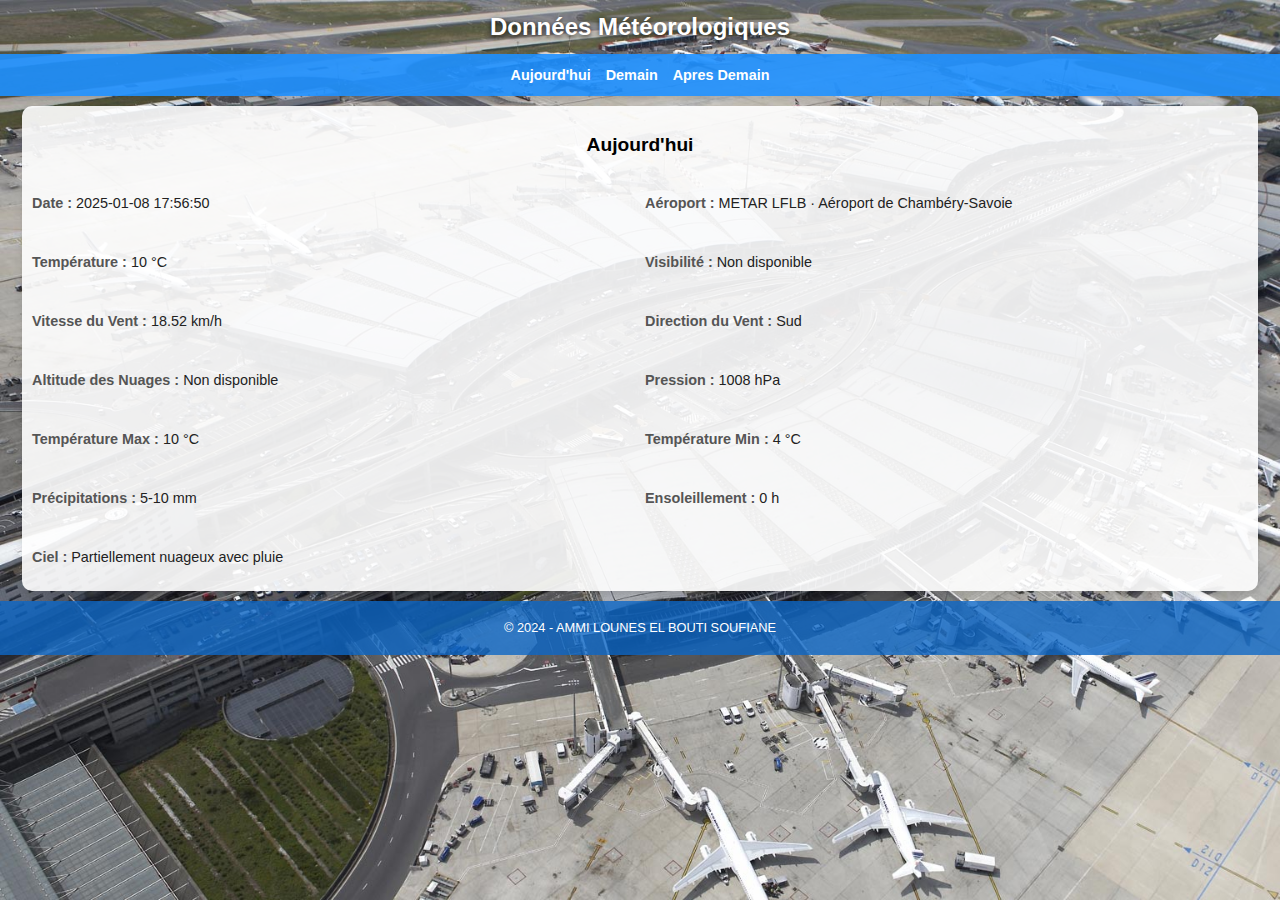
<file: html/index.html>
<!DOCTYPE html>
<html lang="fr">
<head>
    <meta charset="UTF-8">
    <meta name="viewport" content="width=device-width, initial-scale=1.0">
    <title>Données Météorologiques</title>
    <link rel="stylesheet" href="css/style.css">
    <script src="script.js" defer></script>
</head>
<body>
    <header>
        <h1>Données Météorologiques</h1>
        <nav class="navbar">
            <ul>
                <li><a href="#aujourd'hui">Aujourd'hui</a></li>
                <li><a href="demain.html">Demain</a></li>
                <li><a href="j2.html">Apres Demain</a></li>
            </ul>
        </nav>
    </header>
    <main>
        <section class="weather-info" id="aujourd'hui">
            <h2>Aujourd'hui</h2>
            <div class="info"><p><strong>Date :</strong> <span id="date">Chargement...</span></p></div>
            <div class="info"><p><strong>Aéroport :</strong> <span id="airport_name">Chargement...</span></p></div>
            <div class="info"><p><strong>Température :</strong> <span id="temperature" >Chargement...</span></p></div>
            <div class="info"><p><strong>Visibilité :</strong> <span id="visibility">Chargement...</span></p></div>
            <div class="info"><p><strong>Vitesse du Vent :</strong> <span id="wind_speed" >Chargement...</span></p></div>
            <div class="info"><p><strong>Direction du Vent :</strong> <span id="wind_direction" >Chargement...</span></p></div>
            <div class="info"><p><strong>Altitude des Nuages :</strong> <span id="cloud_altitude" >Chargement...</span></p></div>
            <div class="info"><p><strong>Pression :</strong> <span id="pressure">Chargement...</span></p></div>
            <div class="info"><p><strong>Température Max :</strong> <span id="temperature_max" >Chargement...</span></p></div>
            <div class="info"><p><strong>Température Min :</strong> <span id="temperature_min" >Chargement...</span></p></div>
            <div class="info"><p><strong>Précipitations :</strong> <span id="precipitation" >Chargement...</span></p></div>
            <div class="info"><p><strong>Ensoleillement :</strong> <span id="ensoleillement">Chargement...</span></p></div>
            <div class="info"><p><strong>Ciel :</strong> <span id="icone">Chargement...</span></p></div>
        </section>
    </main>
    <footer>
        <p>© 2024 - AMMI LOUNES EL BOUTI SOUFIANE</p>
    </footer>
</body>
</html>
</file>
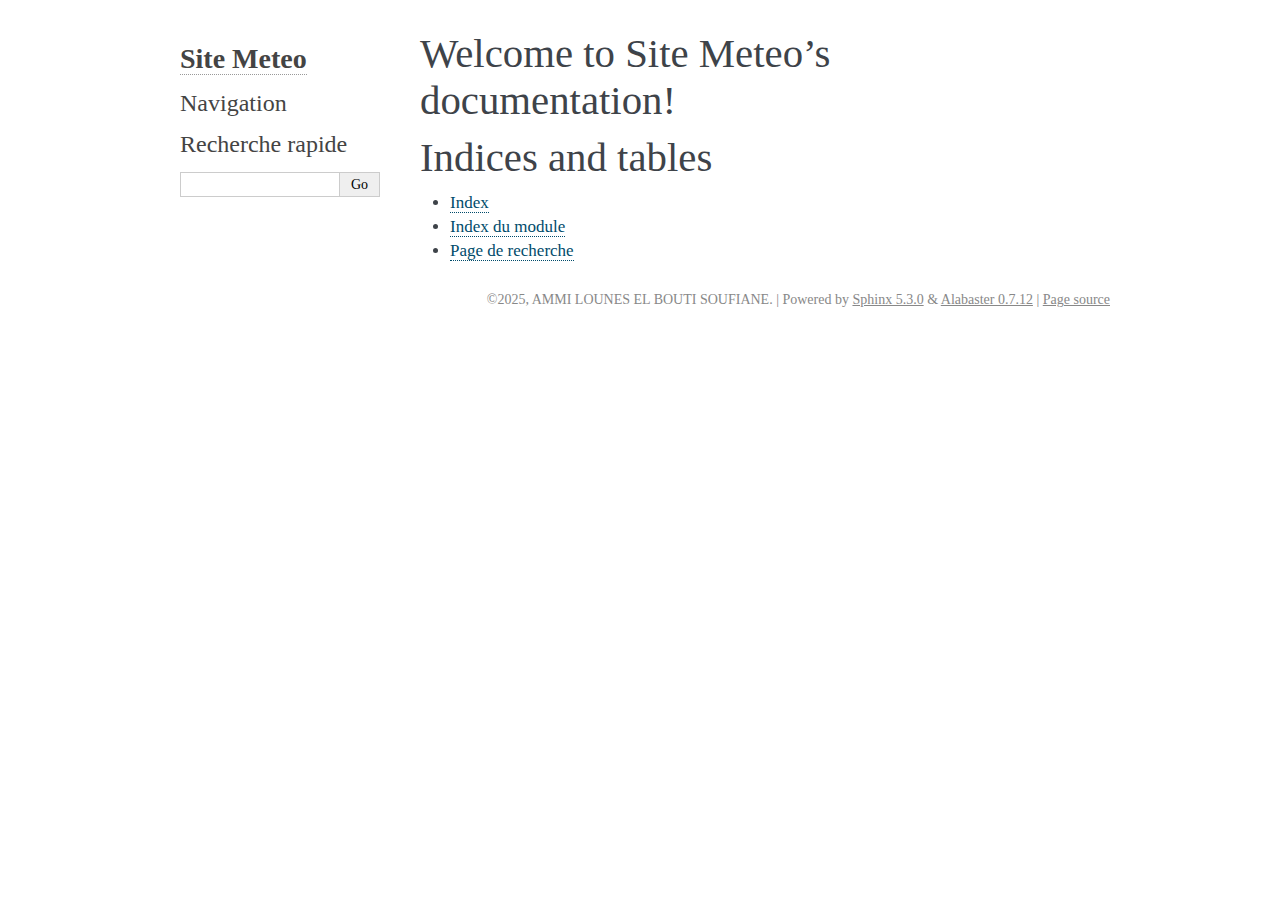
<file: docs/_build/html/index.html>
<!DOCTYPE html>

<html lang="fr">
  <head>
    <meta charset="utf-8" />
    <meta name="viewport" content="width=device-width, initial-scale=1.0" /><meta name="generator" content="Docutils 0.19: https://docutils.sourceforge.io/" />

    <title>Welcome to Site Meteo’s documentation! &#8212; Documentation Site Meteo 2025</title>
    <link rel="stylesheet" type="text/css" href="_static/pygments.css" />
    <link rel="stylesheet" type="text/css" href="_static/alabaster.css" />
    <script data-url_root="./" id="documentation_options" src="_static/documentation_options.js"></script>
    <script src="_static/jquery.js"></script>
    <script src="_static/underscore.js"></script>
    <script src="_static/_sphinx_javascript_frameworks_compat.js"></script>
    <script src="_static/doctools.js"></script>
    <script src="_static/sphinx_highlight.js"></script>
    <script src="_static/translations.js"></script>
    <link rel="index" title="Index" href="genindex.html" />
    <link rel="search" title="Recherche" href="search.html" />
   
  <link rel="stylesheet" href="_static/custom.css" type="text/css" />
  
  
  <meta name="viewport" content="width=device-width, initial-scale=0.9, maximum-scale=0.9" />

  </head><body>
  

    <div class="document">
      <div class="documentwrapper">
        <div class="bodywrapper">
          

          <div class="body" role="main">
            
  <section id="welcome-to-site-meteo-s-documentation">
<h1>Welcome to Site Meteo’s documentation!<a class="headerlink" href="#welcome-to-site-meteo-s-documentation" title="Lien permanent vers cette rubrique">¶</a></h1>
</section>
<section id="indices-and-tables">
<h1>Indices and tables<a class="headerlink" href="#indices-and-tables" title="Lien permanent vers cette rubrique">¶</a></h1>
<ul class="simple">
<li><p><a class="reference internal" href="genindex.html"><span class="std std-ref">Index</span></a></p></li>
<li><p><a class="reference internal" href="py-modindex.html"><span class="std std-ref">Index du module</span></a></p></li>
<li><p><a class="reference internal" href="search.html"><span class="std std-ref">Page de recherche</span></a></p></li>
</ul>
</section>


          </div>
          
        </div>
      </div>
      <div class="sphinxsidebar" role="navigation" aria-label="main navigation">
        <div class="sphinxsidebarwrapper">
<h1 class="logo"><a href="#">Site Meteo</a></h1>








<h3>Navigation</h3>

<div class="relations">
<h3>Related Topics</h3>
<ul>
  <li><a href="#">Documentation overview</a><ul>
  </ul></li>
</ul>
</div>
<div id="searchbox" style="display: none" role="search">
  <h3 id="searchlabel">Recherche rapide</h3>
    <div class="searchformwrapper">
    <form class="search" action="search.html" method="get">
      <input type="text" name="q" aria-labelledby="searchlabel" autocomplete="off" autocorrect="off" autocapitalize="off" spellcheck="false"/>
      <input type="submit" value="Go" />
    </form>
    </div>
</div>
<script>document.getElementById('searchbox').style.display = "block"</script>








        </div>
      </div>
      <div class="clearer"></div>
    </div>
    <div class="footer">
      &copy;2025, AMMI LOUNES EL BOUTI SOUFIANE.
      
      |
      Powered by <a href="http://sphinx-doc.org/">Sphinx 5.3.0</a>
      &amp; <a href="https://github.com/bitprophet/alabaster">Alabaster 0.7.12</a>
      
      |
      <a href="_sources/index.rst.txt"
          rel="nofollow">Page source</a>
    </div>

    

    
  </body>
</html>
</file>
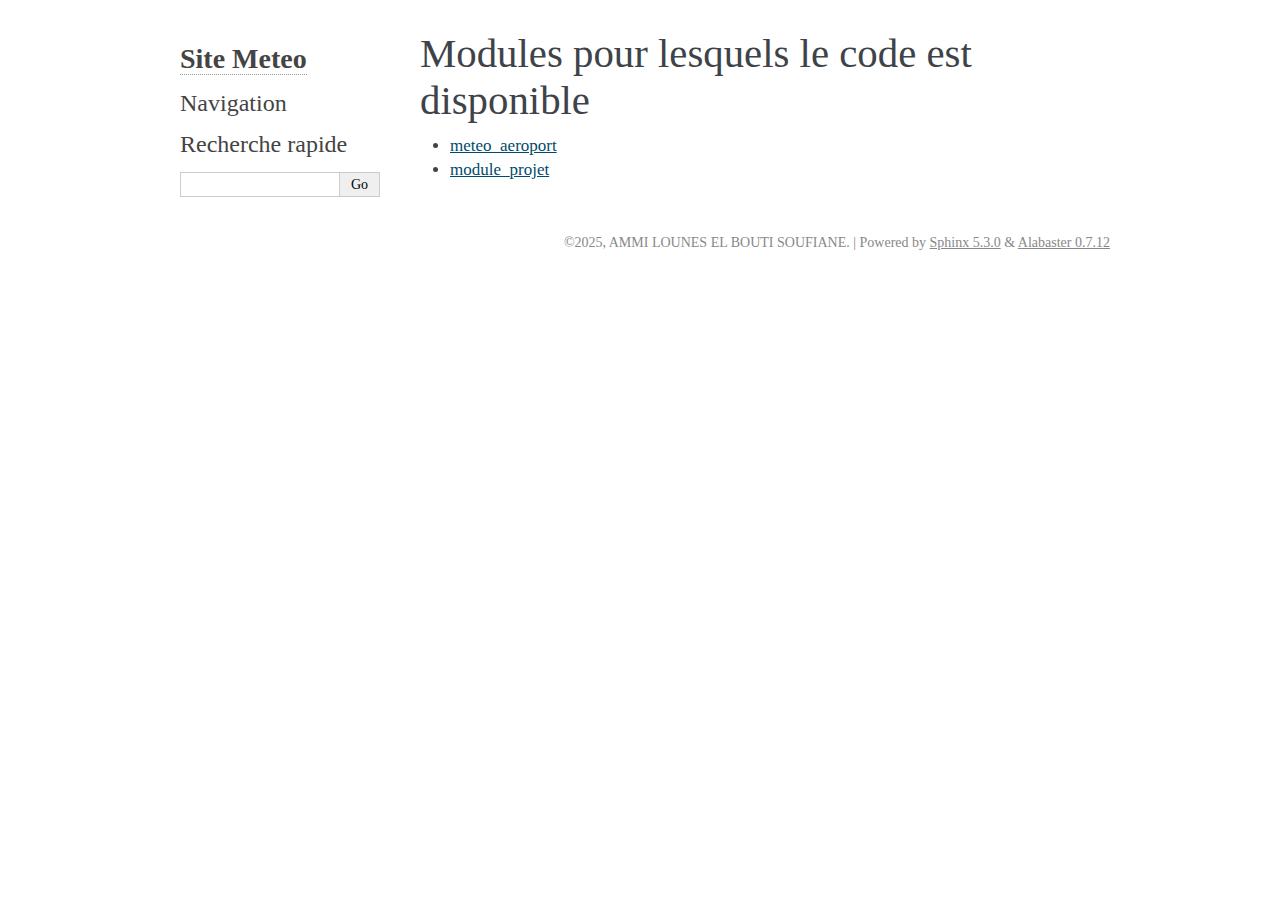
<file: docs/_build/html/_modules/index.html>
<!DOCTYPE html>

<html lang="fr">
  <head>
    <meta charset="utf-8" />
    <meta name="viewport" content="width=device-width, initial-scale=1.0" />
    <title>Vue d&#39;ensemble : code du module &#8212; Documentation Site Meteo 2025</title>
    <link rel="stylesheet" type="text/css" href="../_static/pygments.css" />
    <link rel="stylesheet" type="text/css" href="../_static/alabaster.css" />
    <script data-url_root="../" id="documentation_options" src="../_static/documentation_options.js"></script>
    <script src="../_static/jquery.js"></script>
    <script src="../_static/underscore.js"></script>
    <script src="../_static/_sphinx_javascript_frameworks_compat.js"></script>
    <script src="../_static/doctools.js"></script>
    <script src="../_static/sphinx_highlight.js"></script>
    <script src="../_static/translations.js"></script>
    <link rel="index" title="Index" href="../genindex.html" />
    <link rel="search" title="Recherche" href="../search.html" />
   
  <link rel="stylesheet" href="../_static/custom.css" type="text/css" />
  
  
  <meta name="viewport" content="width=device-width, initial-scale=0.9, maximum-scale=0.9" />

  </head><body>
  

    <div class="document">
      <div class="documentwrapper">
        <div class="bodywrapper">
          

          <div class="body" role="main">
            
  <h1>Modules pour lesquels le code est disponible</h1>
<ul><li><a href="meteo_aeroport.html">meteo_aeroport</a></li>
<li><a href="module_projet.html">module_projet</a></li>
</ul>

          </div>
          
        </div>
      </div>
      <div class="sphinxsidebar" role="navigation" aria-label="main navigation">
        <div class="sphinxsidebarwrapper">
<h1 class="logo"><a href="../index.html">Site Meteo</a></h1>








<h3>Navigation</h3>

<div class="relations">
<h3>Related Topics</h3>
<ul>
  <li><a href="../index.html">Documentation overview</a><ul>
  </ul></li>
</ul>
</div>
<div id="searchbox" style="display: none" role="search">
  <h3 id="searchlabel">Recherche rapide</h3>
    <div class="searchformwrapper">
    <form class="search" action="../search.html" method="get">
      <input type="text" name="q" aria-labelledby="searchlabel" autocomplete="off" autocorrect="off" autocapitalize="off" spellcheck="false"/>
      <input type="submit" value="Go" />
    </form>
    </div>
</div>
<script>document.getElementById('searchbox').style.display = "block"</script>








        </div>
      </div>
      <div class="clearer"></div>
    </div>
    <div class="footer">
      &copy;2025, AMMI LOUNES EL BOUTI SOUFIANE.
      
      |
      Powered by <a href="http://sphinx-doc.org/">Sphinx 5.3.0</a>
      &amp; <a href="https://github.com/bitprophet/alabaster">Alabaster 0.7.12</a>
      
    </div>

    

    
  </body>
</html>
</file>
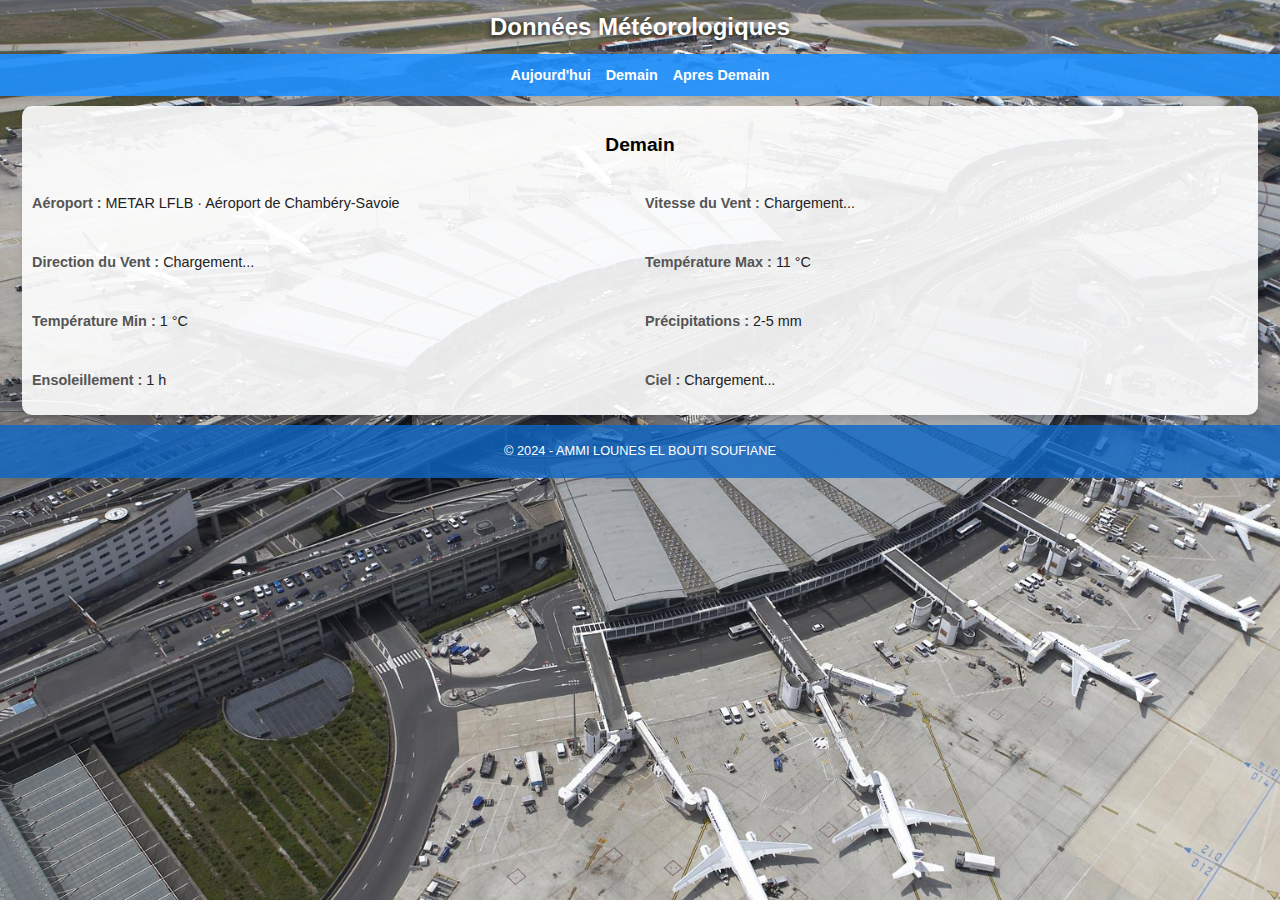
<file: html/demain.html>
<!DOCTYPE html>
<html lang="fr">
<head>
    <meta charset="UTF-8">
    <meta name="viewport" content="width=device-width, initial-scale=1.0">
    <title>Données Météorologiques</title>
    <link rel="stylesheet" href="css/style.css">
    <script src="script.js" defer></script>
</head>
<body>
    <header>
        <h1>Données Météorologiques</h1>
        <nav class="navbar">
            <ul>
                <li><a href="index.html">Aujourd'hui</a></li>
                <li><a href="#Demain">Demain</a></li>
                <li><a href="j2.html">Apres Demain</a></li>
            </ul>
        </nav>
    </header>
    <main>
        <section class="weather-info" id="aujourd'hui">
            <h2>Demain</h2>
            <div class="info"><p><strong>Aéroport :</strong> <span id="airport_name2">Chargement...</span></p></div>
            <div class="info"><p><strong>Vitesse du Vent :</strong> <span id="wind_speed2" >Chargement...</span></p></div>
            <div class="info"><p><strong>Direction du Vent :</strong> <span id="wind_direction2" >Chargement...</span></p></div>
            <div class="info"><p><strong>Température Max :</strong> <span id="temperature_max2" >Chargement...</span></p></div>
            <div class="info"><p><strong>Température Min :</strong> <span id="temperature_min2" >Chargement...</span></p></div>
            <div class="info"><p><strong>Précipitations :</strong> <span id="precipitation2" >Chargement...</span></p></div>
            <div class="info"><p><strong>Ensoleillement :</strong> <span id="ensoleillement2">Chargement...</span></p></div>
            <div class="info"><p><strong>Ciel :</strong> <span id="icone2">Chargement...</span></p></div>
        </section>
    </main>
    <footer>
        <p>© 2024 - AMMI LOUNES EL BOUTI SOUFIANE</p>
    </footer>
</body>
</html>
</file>
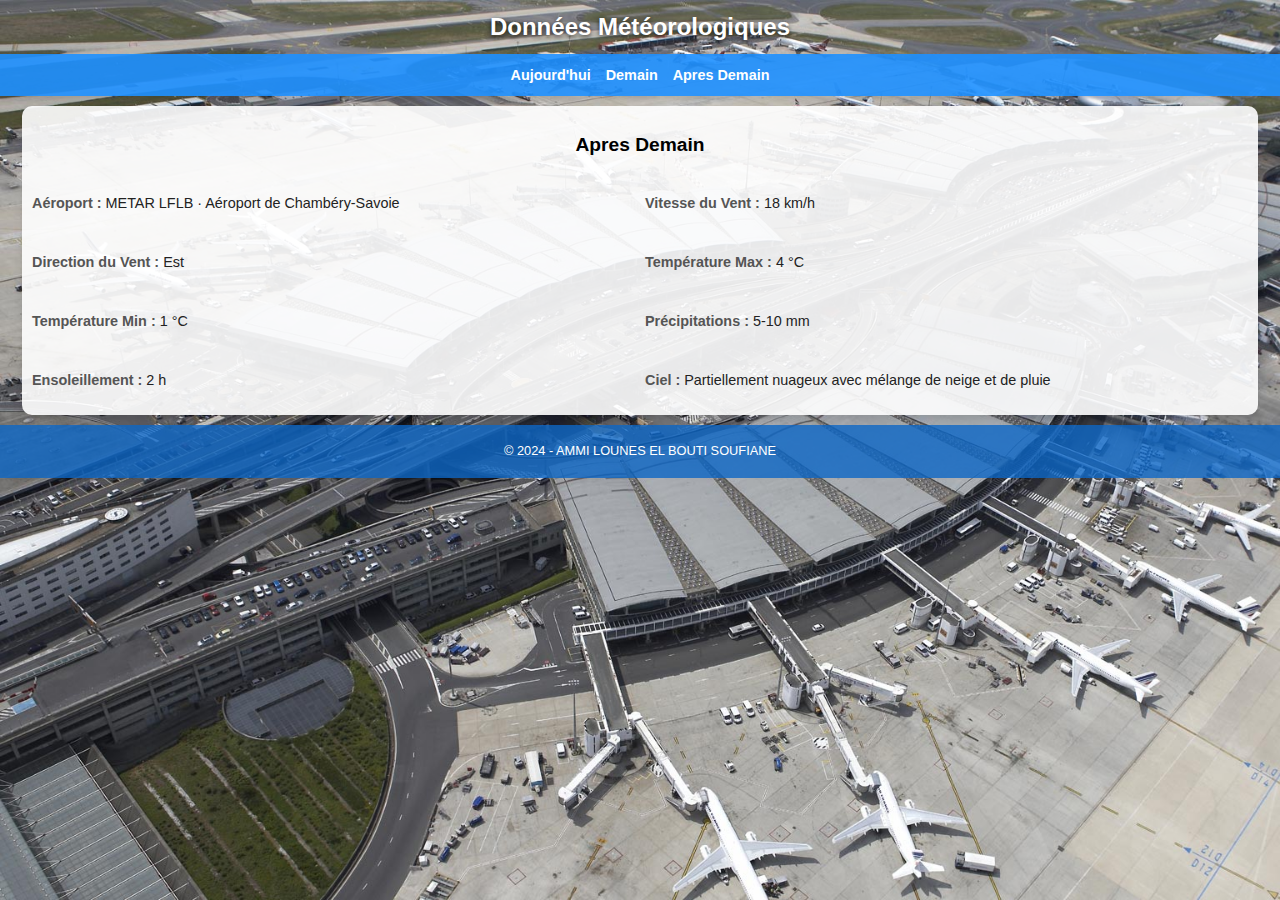
<file: html/j2.html>
<!DOCTYPE html>
<html lang="fr">
<head>
    <meta charset="UTF-8">
    <meta name="viewport" content="width=device-width, initial-scale=1.0">
    <title>Données Météorologiques</title>
    <link rel="stylesheet" href="css/style.css">
    <script src="script.js" defer></script>
</head>
<body>
    <header>
        <h1>Données Météorologiques</h1>
        <nav class="navbar">
            <ul>
                <li><a href="index.html">Aujourd'hui</a></li>
                <li><a href="demain.html">Demain</a></li>
                <li><a href="#Apres Demain">Apres Demain</a></li>
            </ul>
        </nav>
    </header>
    <main>
        <section class="weather-info" id="aujourd'hui">
            <h2>Apres Demain</h2>
            <div class="info"><p><strong>Aéroport :</strong> <span id="airport_name3">Chargement...</span></p></div>
            <div class="info"><p><strong>Vitesse du Vent :</strong> <span id="wind_speed3" >Chargement...</span></p></div>
            <div class="info"><p><strong>Direction du Vent :</strong> <span id="wind_direction3" >Chargement...</span></p></div>
            <div class="info"><p><strong>Température Max :</strong> <span id="temperature_max3" >Chargement...</span></p></div>
            <div class="info"><p><strong>Température Min :</strong> <span id="temperature_min3" >Chargement...</span></p></div>
            <div class="info"><p><strong>Précipitations :</strong> <span id="precipitation3" >Chargement...</span></p></div>
            <div class="info"><p><strong>Ensoleillement :</strong> <span id="ensoleillement3">Chargement...</span></p></div>
            <div class="info"><p><strong>Ciel :</strong> <span id="icone3">Chargement...</span></p></div>
        </section>
    </main>
    <footer>
        <p>© 2024 - AMMI LOUNES EL BOUTI SOUFIANE</p>
    </footer>
</body>
</html>
</file>
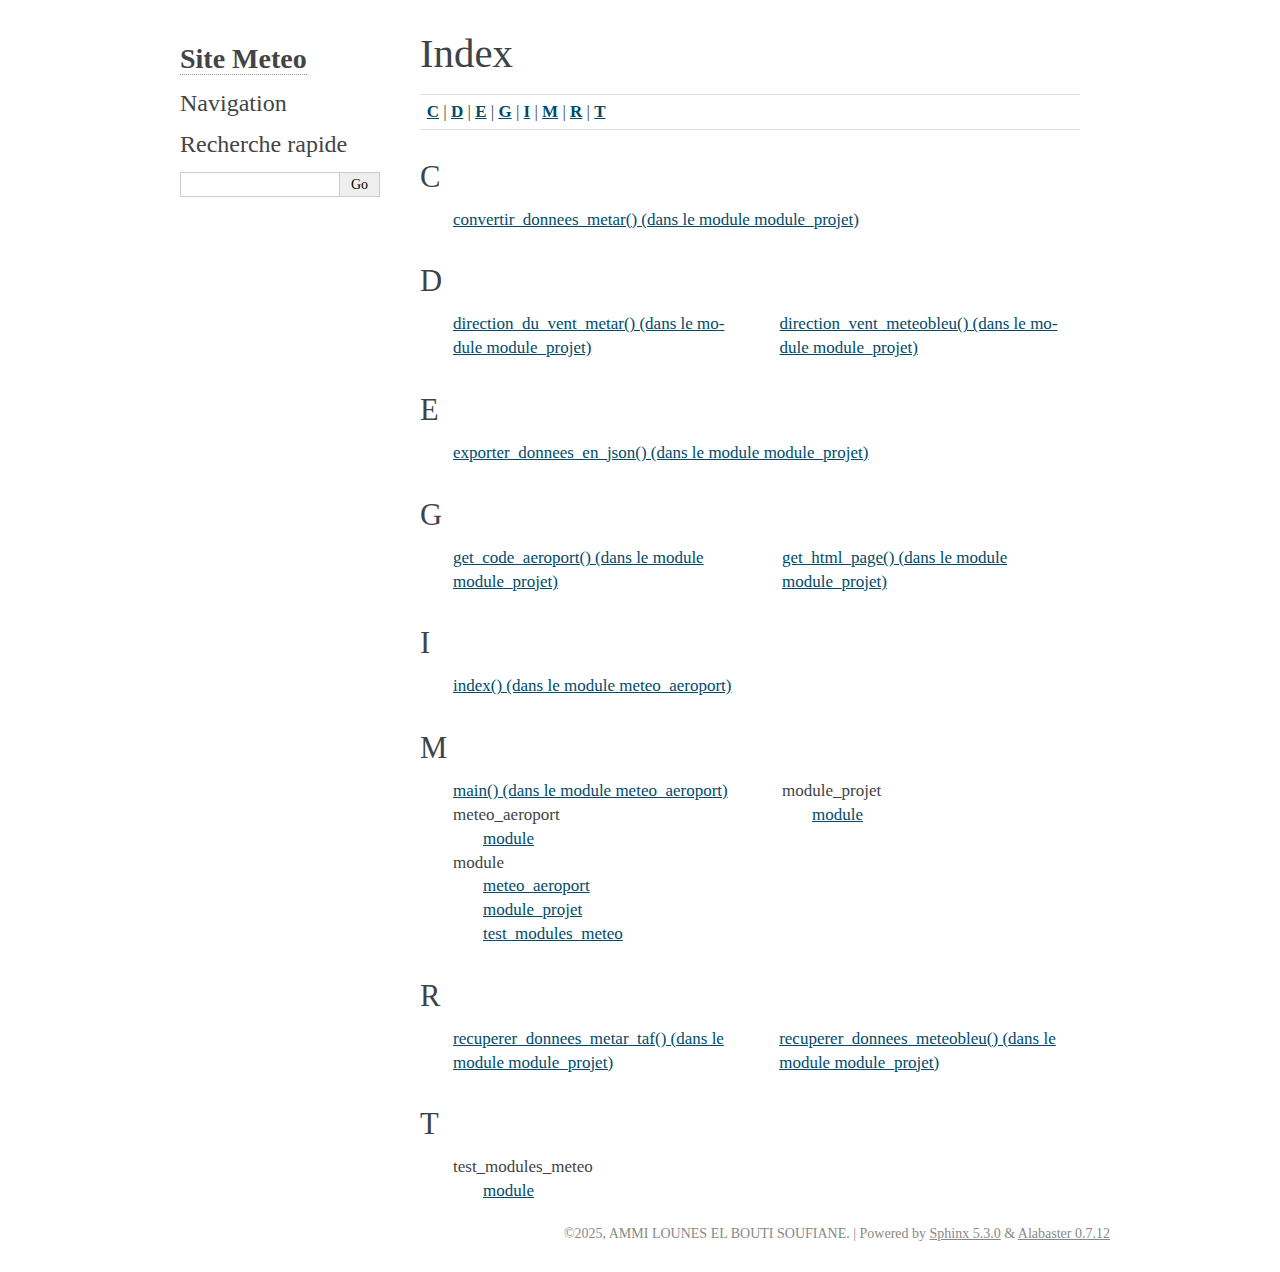
<file: docs/_build/html/genindex.html>
<!DOCTYPE html>

<html lang="fr">
  <head>
    <meta charset="utf-8" />
    <meta name="viewport" content="width=device-width, initial-scale=1.0" />
    <title>Index &#8212; Documentation Site Meteo 2025</title>
    <link rel="stylesheet" type="text/css" href="_static/pygments.css" />
    <link rel="stylesheet" type="text/css" href="_static/alabaster.css" />
    <script data-url_root="./" id="documentation_options" src="_static/documentation_options.js"></script>
    <script src="_static/jquery.js"></script>
    <script src="_static/underscore.js"></script>
    <script src="_static/_sphinx_javascript_frameworks_compat.js"></script>
    <script src="_static/doctools.js"></script>
    <script src="_static/sphinx_highlight.js"></script>
    <script src="_static/translations.js"></script>
    <link rel="index" title="Index" href="#" />
    <link rel="search" title="Recherche" href="search.html" />
   
  <link rel="stylesheet" href="_static/custom.css" type="text/css" />
  
  
  <meta name="viewport" content="width=device-width, initial-scale=0.9, maximum-scale=0.9" />

  </head><body>
  

    <div class="document">
      <div class="documentwrapper">
        <div class="bodywrapper">
          

          <div class="body" role="main">
            

<h1 id="index">Index</h1>

<div class="genindex-jumpbox">
 <a href="#C"><strong>C</strong></a>
 | <a href="#D"><strong>D</strong></a>
 | <a href="#E"><strong>E</strong></a>
 | <a href="#G"><strong>G</strong></a>
 | <a href="#I"><strong>I</strong></a>
 | <a href="#M"><strong>M</strong></a>
 | <a href="#R"><strong>R</strong></a>
 | <a href="#T"><strong>T</strong></a>
 
</div>
<h2 id="C">C</h2>
<table style="width: 100%" class="indextable genindextable"><tr>
  <td style="width: 33%; vertical-align: top;"><ul>
      <li><a href="module_projet.html#module_projet.convertir_donnees_metar">convertir_donnees_metar() (dans le module module_projet)</a>
</li>
  </ul></td>
</tr></table>

<h2 id="D">D</h2>
<table style="width: 100%" class="indextable genindextable"><tr>
  <td style="width: 33%; vertical-align: top;"><ul>
      <li><a href="module_projet.html#module_projet.direction_du_vent_metar">direction_du_vent_metar() (dans le module module_projet)</a>
</li>
  </ul></td>
  <td style="width: 33%; vertical-align: top;"><ul>
      <li><a href="module_projet.html#module_projet.direction_vent_meteobleu">direction_vent_meteobleu() (dans le module module_projet)</a>
</li>
  </ul></td>
</tr></table>

<h2 id="E">E</h2>
<table style="width: 100%" class="indextable genindextable"><tr>
  <td style="width: 33%; vertical-align: top;"><ul>
      <li><a href="module_projet.html#module_projet.exporter_donnees_en_json">exporter_donnees_en_json() (dans le module module_projet)</a>
</li>
  </ul></td>
</tr></table>

<h2 id="G">G</h2>
<table style="width: 100%" class="indextable genindextable"><tr>
  <td style="width: 33%; vertical-align: top;"><ul>
      <li><a href="module_projet.html#module_projet.get_code_aeroport">get_code_aeroport() (dans le module module_projet)</a>
</li>
  </ul></td>
  <td style="width: 33%; vertical-align: top;"><ul>
      <li><a href="module_projet.html#module_projet.get_html_page">get_html_page() (dans le module module_projet)</a>
</li>
  </ul></td>
</tr></table>

<h2 id="I">I</h2>
<table style="width: 100%" class="indextable genindextable"><tr>
  <td style="width: 33%; vertical-align: top;"><ul>
      <li><a href="meteo_aeroport.html#meteo_aeroport.index">index() (dans le module meteo_aeroport)</a>
</li>
  </ul></td>
</tr></table>

<h2 id="M">M</h2>
<table style="width: 100%" class="indextable genindextable"><tr>
  <td style="width: 33%; vertical-align: top;"><ul>
      <li><a href="meteo_aeroport.html#meteo_aeroport.main">main() (dans le module meteo_aeroport)</a>
</li>
      <li>
    meteo_aeroport

      <ul>
        <li><a href="meteo_aeroport.html#module-meteo_aeroport">module</a>
</li>
      </ul></li>
      <li>
    module

      <ul>
        <li><a href="meteo_aeroport.html#module-meteo_aeroport">meteo_aeroport</a>
</li>
        <li><a href="module_projet.html#module-module_projet">module_projet</a>
</li>
        <li><a href="test_modules_meteo.html#module-test_modules_meteo">test_modules_meteo</a>
</li>
      </ul></li>
  </ul></td>
  <td style="width: 33%; vertical-align: top;"><ul>
      <li>
    module_projet

      <ul>
        <li><a href="module_projet.html#module-module_projet">module</a>
</li>
      </ul></li>
  </ul></td>
</tr></table>

<h2 id="R">R</h2>
<table style="width: 100%" class="indextable genindextable"><tr>
  <td style="width: 33%; vertical-align: top;"><ul>
      <li><a href="module_projet.html#module_projet.recuperer_donnees_metar_taf">recuperer_donnees_metar_taf() (dans le module module_projet)</a>
</li>
  </ul></td>
  <td style="width: 33%; vertical-align: top;"><ul>
      <li><a href="module_projet.html#module_projet.recuperer_donnees_meteobleu">recuperer_donnees_meteobleu() (dans le module module_projet)</a>
</li>
  </ul></td>
</tr></table>

<h2 id="T">T</h2>
<table style="width: 100%" class="indextable genindextable"><tr>
  <td style="width: 33%; vertical-align: top;"><ul>
      <li>
    test_modules_meteo

      <ul>
        <li><a href="test_modules_meteo.html#module-test_modules_meteo">module</a>
</li>
      </ul></li>
  </ul></td>
</tr></table>



          </div>
          
        </div>
      </div>
      <div class="sphinxsidebar" role="navigation" aria-label="main navigation">
        <div class="sphinxsidebarwrapper">
<h1 class="logo"><a href="index.html">Site Meteo</a></h1>








<h3>Navigation</h3>

<div class="relations">
<h3>Related Topics</h3>
<ul>
  <li><a href="index.html">Documentation overview</a><ul>
  </ul></li>
</ul>
</div>
<div id="searchbox" style="display: none" role="search">
  <h3 id="searchlabel">Recherche rapide</h3>
    <div class="searchformwrapper">
    <form class="search" action="search.html" method="get">
      <input type="text" name="q" aria-labelledby="searchlabel" autocomplete="off" autocorrect="off" autocapitalize="off" spellcheck="false"/>
      <input type="submit" value="Go" />
    </form>
    </div>
</div>
<script>document.getElementById('searchbox').style.display = "block"</script>








        </div>
      </div>
      <div class="clearer"></div>
    </div>
    <div class="footer">
      &copy;2025, AMMI LOUNES EL BOUTI SOUFIANE.
      
      |
      Powered by <a href="http://sphinx-doc.org/">Sphinx 5.3.0</a>
      &amp; <a href="https://github.com/bitprophet/alabaster">Alabaster 0.7.12</a>
      
    </div>

    

    
  </body>
</html>
</file>
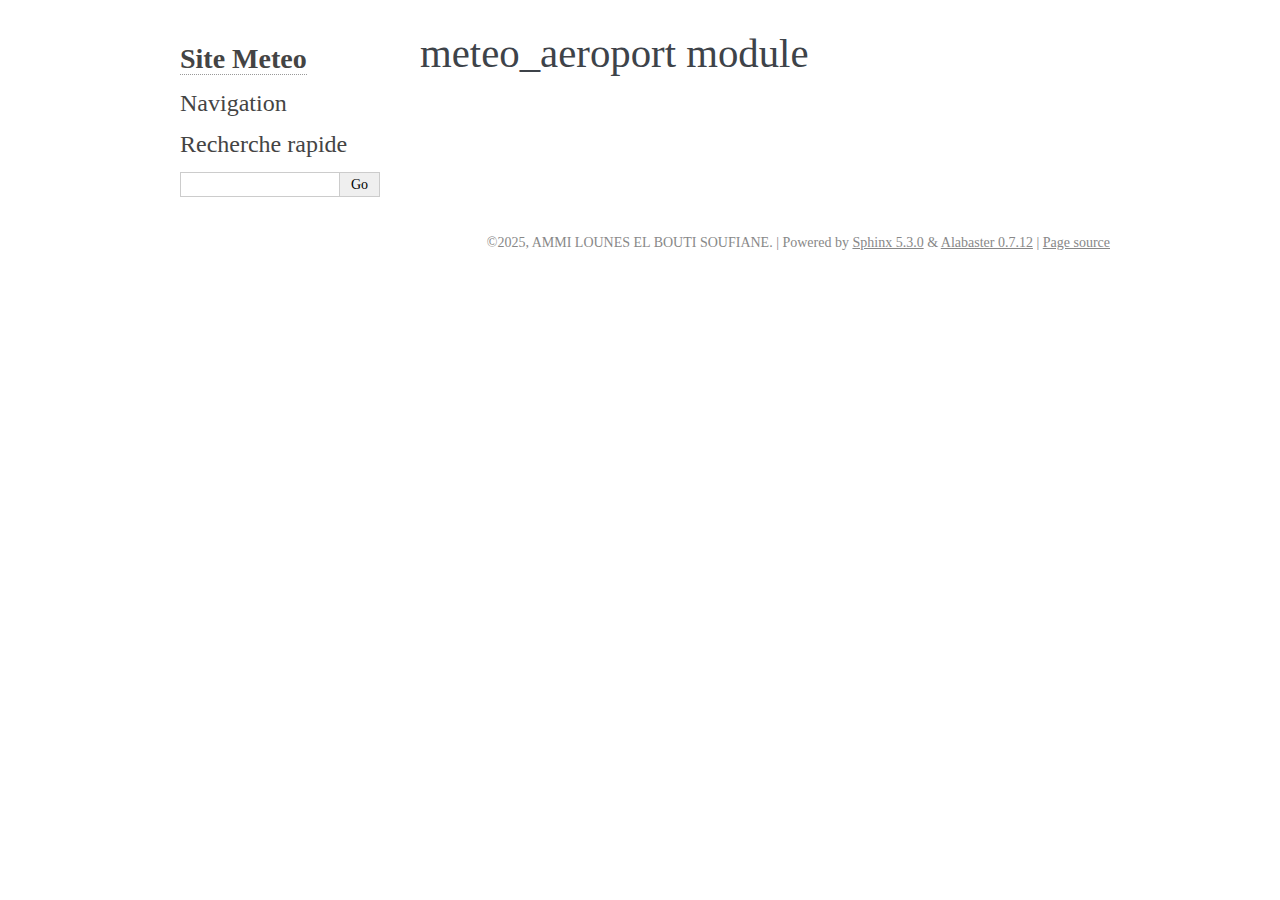
<file: docs/_build/html/meteo_aeroport.html>
<!DOCTYPE html>

<html lang="fr">
  <head>
    <meta charset="utf-8" />
    <meta name="viewport" content="width=device-width, initial-scale=1.0" /><meta name="generator" content="Docutils 0.19: https://docutils.sourceforge.io/" />

    <title>meteo_aeroport module &#8212; Documentation Site Meteo 2025</title>
    <link rel="stylesheet" type="text/css" href="_static/pygments.css" />
    <link rel="stylesheet" type="text/css" href="_static/alabaster.css" />
    <script data-url_root="./" id="documentation_options" src="_static/documentation_options.js"></script>
    <script src="_static/jquery.js"></script>
    <script src="_static/underscore.js"></script>
    <script src="_static/_sphinx_javascript_frameworks_compat.js"></script>
    <script src="_static/doctools.js"></script>
    <script src="_static/sphinx_highlight.js"></script>
    <script src="_static/translations.js"></script>
    <link rel="index" title="Index" href="genindex.html" />
    <link rel="search" title="Recherche" href="search.html" />
   
  <link rel="stylesheet" href="_static/custom.css" type="text/css" />
  
  
  <meta name="viewport" content="width=device-width, initial-scale=0.9, maximum-scale=0.9" />

  </head><body>
  

    <div class="document">
      <div class="documentwrapper">
        <div class="bodywrapper">
          

          <div class="body" role="main">
            
  <section id="meteo-aeroport-module">
<h1>meteo_aeroport module<a class="headerlink" href="#meteo-aeroport-module" title="Lien permanent vers cette rubrique">¶</a></h1>
</section>


          </div>
          
        </div>
      </div>
      <div class="sphinxsidebar" role="navigation" aria-label="main navigation">
        <div class="sphinxsidebarwrapper">
<h1 class="logo"><a href="index.html">Site Meteo</a></h1>








<h3>Navigation</h3>

<div class="relations">
<h3>Related Topics</h3>
<ul>
  <li><a href="index.html">Documentation overview</a><ul>
  </ul></li>
</ul>
</div>
<div id="searchbox" style="display: none" role="search">
  <h3 id="searchlabel">Recherche rapide</h3>
    <div class="searchformwrapper">
    <form class="search" action="search.html" method="get">
      <input type="text" name="q" aria-labelledby="searchlabel" autocomplete="off" autocorrect="off" autocapitalize="off" spellcheck="false"/>
      <input type="submit" value="Go" />
    </form>
    </div>
</div>
<script>document.getElementById('searchbox').style.display = "block"</script>








        </div>
      </div>
      <div class="clearer"></div>
    </div>
    <div class="footer">
      &copy;2025, AMMI LOUNES EL BOUTI SOUFIANE.
      
      |
      Powered by <a href="http://sphinx-doc.org/">Sphinx 5.3.0</a>
      &amp; <a href="https://github.com/bitprophet/alabaster">Alabaster 0.7.12</a>
      
      |
      <a href="_sources/meteo_aeroport.rst.txt"
          rel="nofollow">Page source</a>
    </div>

    

    
  </body>
</html>
</file>
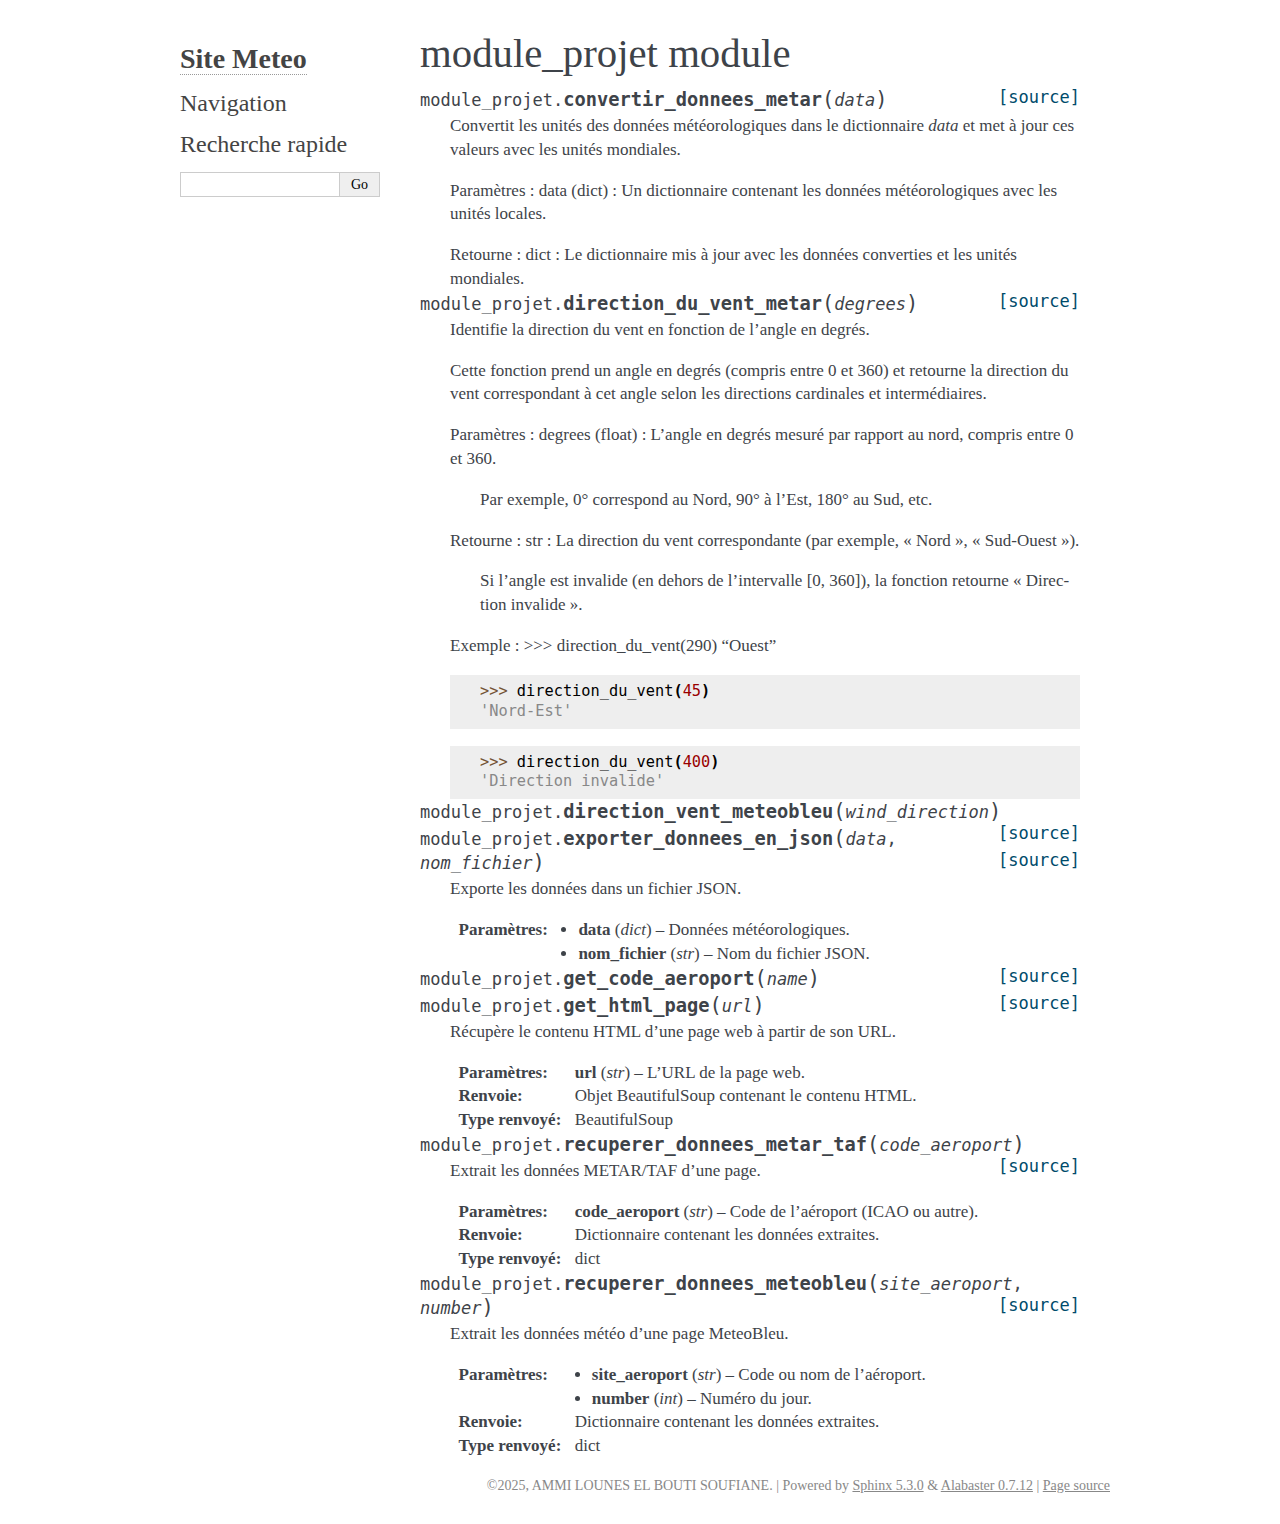
<file: docs/_build/html/module_projet.html>
<!DOCTYPE html>

<html lang="fr">
  <head>
    <meta charset="utf-8" />
    <meta name="viewport" content="width=device-width, initial-scale=1.0" /><meta name="generator" content="Docutils 0.19: https://docutils.sourceforge.io/" />

    <title>module_projet module &#8212; Documentation Site Meteo 2025</title>
    <link rel="stylesheet" type="text/css" href="_static/pygments.css" />
    <link rel="stylesheet" type="text/css" href="_static/alabaster.css" />
    <script data-url_root="./" id="documentation_options" src="_static/documentation_options.js"></script>
    <script src="_static/jquery.js"></script>
    <script src="_static/underscore.js"></script>
    <script src="_static/_sphinx_javascript_frameworks_compat.js"></script>
    <script src="_static/doctools.js"></script>
    <script src="_static/sphinx_highlight.js"></script>
    <script src="_static/translations.js"></script>
    <link rel="index" title="Index" href="genindex.html" />
    <link rel="search" title="Recherche" href="search.html" />
   
  <link rel="stylesheet" href="_static/custom.css" type="text/css" />
  
  
  <meta name="viewport" content="width=device-width, initial-scale=0.9, maximum-scale=0.9" />

  </head><body>
  

    <div class="document">
      <div class="documentwrapper">
        <div class="bodywrapper">
          

          <div class="body" role="main">
            
  <section id="module-module_projet">
<span id="module-projet-module"></span><h1>module_projet module<a class="headerlink" href="#module-module_projet" title="Lien permanent vers cette rubrique">¶</a></h1>
<dl class="py function">
<dt class="sig sig-object py" id="module_projet.convertir_donnees_metar">
<span class="sig-prename descclassname"><span class="pre">module_projet.</span></span><span class="sig-name descname"><span class="pre">convertir_donnees_metar</span></span><span class="sig-paren">(</span><em class="sig-param"><span class="n"><span class="pre">data</span></span></em><span class="sig-paren">)</span><a class="reference internal" href="_modules/module_projet.html#convertir_donnees_metar"><span class="viewcode-link"><span class="pre">[source]</span></span></a><a class="headerlink" href="#module_projet.convertir_donnees_metar" title="Lien permanent vers cette définition">¶</a></dt>
<dd><p>Convertit les unités des données météorologiques dans le dictionnaire <cite>data</cite> et
met à jour ces valeurs avec les unités mondiales.</p>
<p>Paramètres :
data (dict) : Un dictionnaire contenant les données météorologiques avec les unités locales.</p>
<p>Retourne :
dict : Le dictionnaire mis à jour avec les données converties et les unités mondiales.</p>
</dd></dl>

<dl class="py function">
<dt class="sig sig-object py" id="module_projet.direction_du_vent_metar">
<span class="sig-prename descclassname"><span class="pre">module_projet.</span></span><span class="sig-name descname"><span class="pre">direction_du_vent_metar</span></span><span class="sig-paren">(</span><em class="sig-param"><span class="n"><span class="pre">degrees</span></span></em><span class="sig-paren">)</span><a class="reference internal" href="_modules/module_projet.html#direction_du_vent_metar"><span class="viewcode-link"><span class="pre">[source]</span></span></a><a class="headerlink" href="#module_projet.direction_du_vent_metar" title="Lien permanent vers cette définition">¶</a></dt>
<dd><p>Identifie la direction du vent en fonction de l’angle en degrés.</p>
<p>Cette fonction prend un angle en degrés (compris entre 0 et 360) et retourne
la direction du vent correspondant à cet angle selon les directions cardinales
et intermédiaires.</p>
<p>Paramètres :
degrees (float) : L’angle en degrés mesuré par rapport au nord, compris entre 0 et 360.</p>
<blockquote>
<div><p>Par exemple, 0° correspond au Nord, 90° à l’Est, 180° au Sud, etc.</p>
</div></blockquote>
<p>Retourne :
str : La direction du vent correspondante (par exemple, « Nord », « Sud-Ouest »).</p>
<blockquote>
<div><p>Si l’angle est invalide (en dehors de l’intervalle [0, 360]), la fonction retourne « Direction invalide ».</p>
</div></blockquote>
<p>Exemple :
&gt;&gt;&gt; direction_du_vent(290)
“Ouest”</p>
<div class="doctest highlight-default notranslate"><div class="highlight"><pre><span></span><span class="gp">&gt;&gt;&gt; </span><span class="n">direction_du_vent</span><span class="p">(</span><span class="mi">45</span><span class="p">)</span>
<span class="go">&#39;Nord-Est&#39;</span>
</pre></div>
</div>
<div class="doctest highlight-default notranslate"><div class="highlight"><pre><span></span><span class="gp">&gt;&gt;&gt; </span><span class="n">direction_du_vent</span><span class="p">(</span><span class="mi">400</span><span class="p">)</span>
<span class="go">&#39;Direction invalide&#39;</span>
</pre></div>
</div>
</dd></dl>

<dl class="py function">
<dt class="sig sig-object py" id="module_projet.direction_vent_meteobleu">
<span class="sig-prename descclassname"><span class="pre">module_projet.</span></span><span class="sig-name descname"><span class="pre">direction_vent_meteobleu</span></span><span class="sig-paren">(</span><em class="sig-param"><span class="n"><span class="pre">wind_direction</span></span></em><span class="sig-paren">)</span><a class="reference internal" href="_modules/module_projet.html#direction_vent_meteobleu"><span class="viewcode-link"><span class="pre">[source]</span></span></a><a class="headerlink" href="#module_projet.direction_vent_meteobleu" title="Lien permanent vers cette définition">¶</a></dt>
<dd></dd></dl>

<dl class="py function">
<dt class="sig sig-object py" id="module_projet.exporter_donnees_en_json">
<span class="sig-prename descclassname"><span class="pre">module_projet.</span></span><span class="sig-name descname"><span class="pre">exporter_donnees_en_json</span></span><span class="sig-paren">(</span><em class="sig-param"><span class="n"><span class="pre">data</span></span></em>, <em class="sig-param"><span class="n"><span class="pre">nom_fichier</span></span></em><span class="sig-paren">)</span><a class="reference internal" href="_modules/module_projet.html#exporter_donnees_en_json"><span class="viewcode-link"><span class="pre">[source]</span></span></a><a class="headerlink" href="#module_projet.exporter_donnees_en_json" title="Lien permanent vers cette définition">¶</a></dt>
<dd><p>Exporte les données dans un fichier JSON.</p>
<dl class="field-list simple">
<dt class="field-odd">Paramètres<span class="colon">:</span></dt>
<dd class="field-odd"><ul class="simple">
<li><p><strong>data</strong> (<em>dict</em>) – Données météorologiques.</p></li>
<li><p><strong>nom_fichier</strong> (<em>str</em>) – Nom du fichier JSON.</p></li>
</ul>
</dd>
</dl>
</dd></dl>

<dl class="py function">
<dt class="sig sig-object py" id="module_projet.get_code_aeroport">
<span class="sig-prename descclassname"><span class="pre">module_projet.</span></span><span class="sig-name descname"><span class="pre">get_code_aeroport</span></span><span class="sig-paren">(</span><em class="sig-param"><span class="n"><span class="pre">name</span></span></em><span class="sig-paren">)</span><a class="reference internal" href="_modules/module_projet.html#get_code_aeroport"><span class="viewcode-link"><span class="pre">[source]</span></span></a><a class="headerlink" href="#module_projet.get_code_aeroport" title="Lien permanent vers cette définition">¶</a></dt>
<dd></dd></dl>

<dl class="py function">
<dt class="sig sig-object py" id="module_projet.get_html_page">
<span class="sig-prename descclassname"><span class="pre">module_projet.</span></span><span class="sig-name descname"><span class="pre">get_html_page</span></span><span class="sig-paren">(</span><em class="sig-param"><span class="n"><span class="pre">url</span></span></em><span class="sig-paren">)</span><a class="reference internal" href="_modules/module_projet.html#get_html_page"><span class="viewcode-link"><span class="pre">[source]</span></span></a><a class="headerlink" href="#module_projet.get_html_page" title="Lien permanent vers cette définition">¶</a></dt>
<dd><p>Récupère le contenu HTML d’une page web à partir de son URL.</p>
<dl class="field-list simple">
<dt class="field-odd">Paramètres<span class="colon">:</span></dt>
<dd class="field-odd"><p><strong>url</strong> (<em>str</em>) – L’URL de la page web.</p>
</dd>
<dt class="field-even">Renvoie<span class="colon">:</span></dt>
<dd class="field-even"><p>Objet BeautifulSoup contenant le contenu HTML.</p>
</dd>
<dt class="field-odd">Type renvoyé<span class="colon">:</span></dt>
<dd class="field-odd"><p>BeautifulSoup</p>
</dd>
</dl>
</dd></dl>

<dl class="py function">
<dt class="sig sig-object py" id="module_projet.recuperer_donnees_metar_taf">
<span class="sig-prename descclassname"><span class="pre">module_projet.</span></span><span class="sig-name descname"><span class="pre">recuperer_donnees_metar_taf</span></span><span class="sig-paren">(</span><em class="sig-param"><span class="n"><span class="pre">code_aeroport</span></span></em><span class="sig-paren">)</span><a class="reference internal" href="_modules/module_projet.html#recuperer_donnees_metar_taf"><span class="viewcode-link"><span class="pre">[source]</span></span></a><a class="headerlink" href="#module_projet.recuperer_donnees_metar_taf" title="Lien permanent vers cette définition">¶</a></dt>
<dd><p>Extrait les données METAR/TAF d’une page.</p>
<dl class="field-list simple">
<dt class="field-odd">Paramètres<span class="colon">:</span></dt>
<dd class="field-odd"><p><strong>code_aeroport</strong> (<em>str</em>) – Code de l’aéroport (ICAO ou autre).</p>
</dd>
<dt class="field-even">Renvoie<span class="colon">:</span></dt>
<dd class="field-even"><p>Dictionnaire contenant les données extraites.</p>
</dd>
<dt class="field-odd">Type renvoyé<span class="colon">:</span></dt>
<dd class="field-odd"><p>dict</p>
</dd>
</dl>
</dd></dl>

<dl class="py function">
<dt class="sig sig-object py" id="module_projet.recuperer_donnees_meteobleu">
<span class="sig-prename descclassname"><span class="pre">module_projet.</span></span><span class="sig-name descname"><span class="pre">recuperer_donnees_meteobleu</span></span><span class="sig-paren">(</span><em class="sig-param"><span class="n"><span class="pre">site_aeroport</span></span></em>, <em class="sig-param"><span class="n"><span class="pre">number</span></span></em><span class="sig-paren">)</span><a class="reference internal" href="_modules/module_projet.html#recuperer_donnees_meteobleu"><span class="viewcode-link"><span class="pre">[source]</span></span></a><a class="headerlink" href="#module_projet.recuperer_donnees_meteobleu" title="Lien permanent vers cette définition">¶</a></dt>
<dd><p>Extrait les données météo d’une page MeteoBleu.</p>
<dl class="field-list simple">
<dt class="field-odd">Paramètres<span class="colon">:</span></dt>
<dd class="field-odd"><ul class="simple">
<li><p><strong>site_aeroport</strong> (<em>str</em>) – Code ou nom de l’aéroport.</p></li>
<li><p><strong>number</strong> (<em>int</em>) – Numéro du jour.</p></li>
</ul>
</dd>
<dt class="field-even">Renvoie<span class="colon">:</span></dt>
<dd class="field-even"><p>Dictionnaire contenant les données extraites.</p>
</dd>
<dt class="field-odd">Type renvoyé<span class="colon">:</span></dt>
<dd class="field-odd"><p>dict</p>
</dd>
</dl>
</dd></dl>

</section>


          </div>
          
        </div>
      </div>
      <div class="sphinxsidebar" role="navigation" aria-label="main navigation">
        <div class="sphinxsidebarwrapper">
<h1 class="logo"><a href="index.html">Site Meteo</a></h1>








<h3>Navigation</h3>

<div class="relations">
<h3>Related Topics</h3>
<ul>
  <li><a href="index.html">Documentation overview</a><ul>
  </ul></li>
</ul>
</div>
<div id="searchbox" style="display: none" role="search">
  <h3 id="searchlabel">Recherche rapide</h3>
    <div class="searchformwrapper">
    <form class="search" action="search.html" method="get">
      <input type="text" name="q" aria-labelledby="searchlabel" autocomplete="off" autocorrect="off" autocapitalize="off" spellcheck="false"/>
      <input type="submit" value="Go" />
    </form>
    </div>
</div>
<script>document.getElementById('searchbox').style.display = "block"</script>








        </div>
      </div>
      <div class="clearer"></div>
    </div>
    <div class="footer">
      &copy;2025, AMMI LOUNES EL BOUTI SOUFIANE.
      
      |
      Powered by <a href="http://sphinx-doc.org/">Sphinx 5.3.0</a>
      &amp; <a href="https://github.com/bitprophet/alabaster">Alabaster 0.7.12</a>
      
      |
      <a href="_sources/module_projet.rst.txt"
          rel="nofollow">Page source</a>
    </div>

    

    
  </body>
</html>
</file>
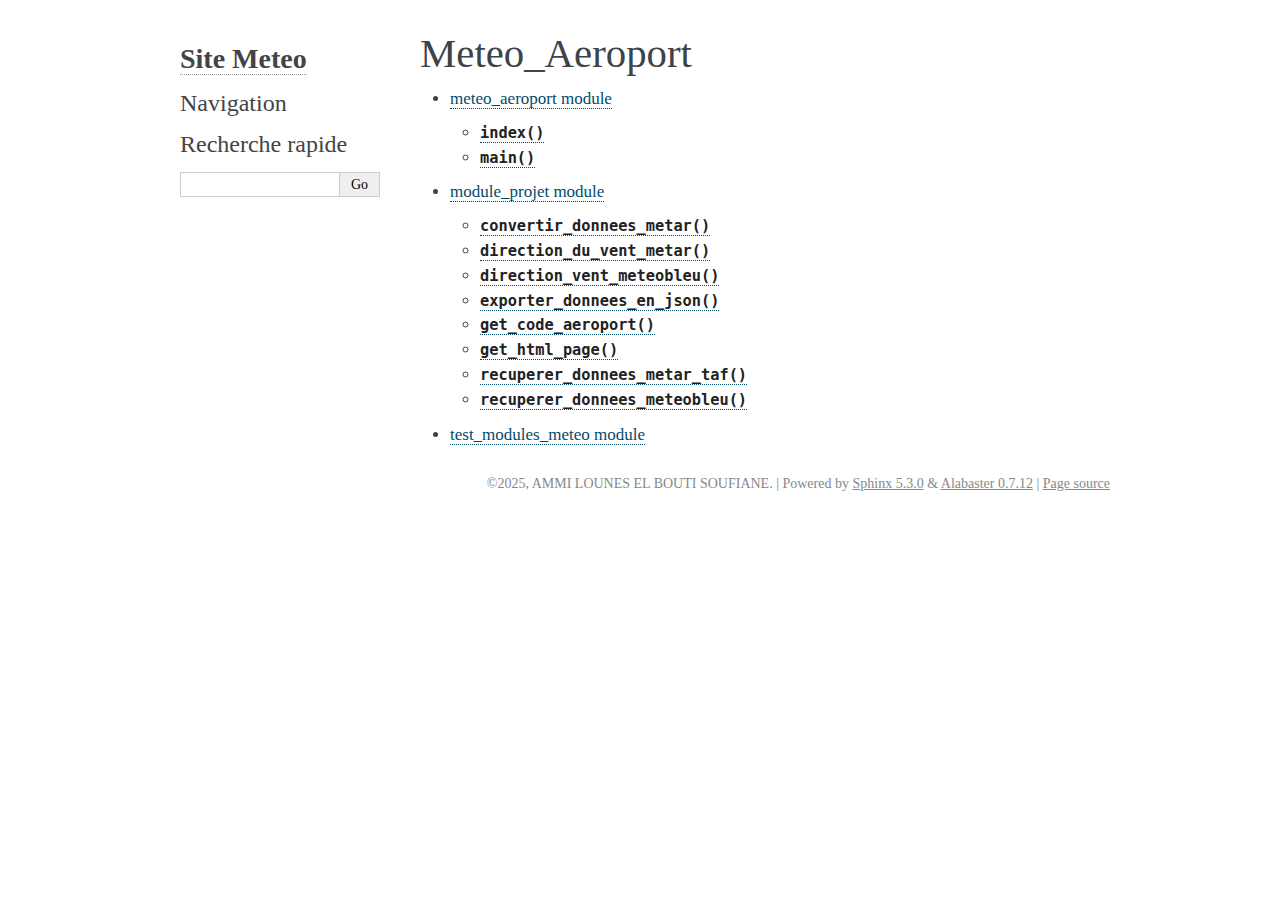
<file: docs/_build/html/modules.html>
<!DOCTYPE html>

<html lang="fr">
  <head>
    <meta charset="utf-8" />
    <meta name="viewport" content="width=device-width, initial-scale=1.0" /><meta name="generator" content="Docutils 0.19: https://docutils.sourceforge.io/" />

    <title>Meteo_Aeroport &#8212; Documentation Site Meteo 2025</title>
    <link rel="stylesheet" type="text/css" href="_static/pygments.css" />
    <link rel="stylesheet" type="text/css" href="_static/alabaster.css" />
    <script data-url_root="./" id="documentation_options" src="_static/documentation_options.js"></script>
    <script src="_static/jquery.js"></script>
    <script src="_static/underscore.js"></script>
    <script src="_static/_sphinx_javascript_frameworks_compat.js"></script>
    <script src="_static/doctools.js"></script>
    <script src="_static/sphinx_highlight.js"></script>
    <script src="_static/translations.js"></script>
    <link rel="index" title="Index" href="genindex.html" />
    <link rel="search" title="Recherche" href="search.html" />
   
  <link rel="stylesheet" href="_static/custom.css" type="text/css" />
  
  
  <meta name="viewport" content="width=device-width, initial-scale=0.9, maximum-scale=0.9" />

  </head><body>
  

    <div class="document">
      <div class="documentwrapper">
        <div class="bodywrapper">
          

          <div class="body" role="main">
            
  <section id="meteo-aeroport">
<h1>Meteo_Aeroport<a class="headerlink" href="#meteo-aeroport" title="Lien permanent vers cette rubrique">¶</a></h1>
<div class="toctree-wrapper compound">
<ul>
<li class="toctree-l1"><a class="reference internal" href="meteo_aeroport.html">meteo_aeroport module</a><ul>
<li class="toctree-l2"><a class="reference internal" href="meteo_aeroport.html#meteo_aeroport.index"><code class="docutils literal notranslate"><span class="pre">index()</span></code></a></li>
<li class="toctree-l2"><a class="reference internal" href="meteo_aeroport.html#meteo_aeroport.main"><code class="docutils literal notranslate"><span class="pre">main()</span></code></a></li>
</ul>
</li>
<li class="toctree-l1"><a class="reference internal" href="module_projet.html">module_projet module</a><ul>
<li class="toctree-l2"><a class="reference internal" href="module_projet.html#module_projet.convertir_donnees_metar"><code class="docutils literal notranslate"><span class="pre">convertir_donnees_metar()</span></code></a></li>
<li class="toctree-l2"><a class="reference internal" href="module_projet.html#module_projet.direction_du_vent_metar"><code class="docutils literal notranslate"><span class="pre">direction_du_vent_metar()</span></code></a></li>
<li class="toctree-l2"><a class="reference internal" href="module_projet.html#module_projet.direction_vent_meteobleu"><code class="docutils literal notranslate"><span class="pre">direction_vent_meteobleu()</span></code></a></li>
<li class="toctree-l2"><a class="reference internal" href="module_projet.html#module_projet.exporter_donnees_en_json"><code class="docutils literal notranslate"><span class="pre">exporter_donnees_en_json()</span></code></a></li>
<li class="toctree-l2"><a class="reference internal" href="module_projet.html#module_projet.get_code_aeroport"><code class="docutils literal notranslate"><span class="pre">get_code_aeroport()</span></code></a></li>
<li class="toctree-l2"><a class="reference internal" href="module_projet.html#module_projet.get_html_page"><code class="docutils literal notranslate"><span class="pre">get_html_page()</span></code></a></li>
<li class="toctree-l2"><a class="reference internal" href="module_projet.html#module_projet.recuperer_donnees_metar_taf"><code class="docutils literal notranslate"><span class="pre">recuperer_donnees_metar_taf()</span></code></a></li>
<li class="toctree-l2"><a class="reference internal" href="module_projet.html#module_projet.recuperer_donnees_meteobleu"><code class="docutils literal notranslate"><span class="pre">recuperer_donnees_meteobleu()</span></code></a></li>
</ul>
</li>
<li class="toctree-l1"><a class="reference internal" href="test_modules_meteo.html">test_modules_meteo module</a></li>
</ul>
</div>
</section>


          </div>
          
        </div>
      </div>
      <div class="sphinxsidebar" role="navigation" aria-label="main navigation">
        <div class="sphinxsidebarwrapper">
<h1 class="logo"><a href="index.html">Site Meteo</a></h1>








<h3>Navigation</h3>

<div class="relations">
<h3>Related Topics</h3>
<ul>
  <li><a href="index.html">Documentation overview</a><ul>
  </ul></li>
</ul>
</div>
<div id="searchbox" style="display: none" role="search">
  <h3 id="searchlabel">Recherche rapide</h3>
    <div class="searchformwrapper">
    <form class="search" action="search.html" method="get">
      <input type="text" name="q" aria-labelledby="searchlabel" autocomplete="off" autocorrect="off" autocapitalize="off" spellcheck="false"/>
      <input type="submit" value="Go" />
    </form>
    </div>
</div>
<script>document.getElementById('searchbox').style.display = "block"</script>








        </div>
      </div>
      <div class="clearer"></div>
    </div>
    <div class="footer">
      &copy;2025, AMMI LOUNES EL BOUTI SOUFIANE.
      
      |
      Powered by <a href="http://sphinx-doc.org/">Sphinx 5.3.0</a>
      &amp; <a href="https://github.com/bitprophet/alabaster">Alabaster 0.7.12</a>
      
      |
      <a href="_sources/modules.rst.txt"
          rel="nofollow">Page source</a>
    </div>

    

    
  </body>
</html>
</file>
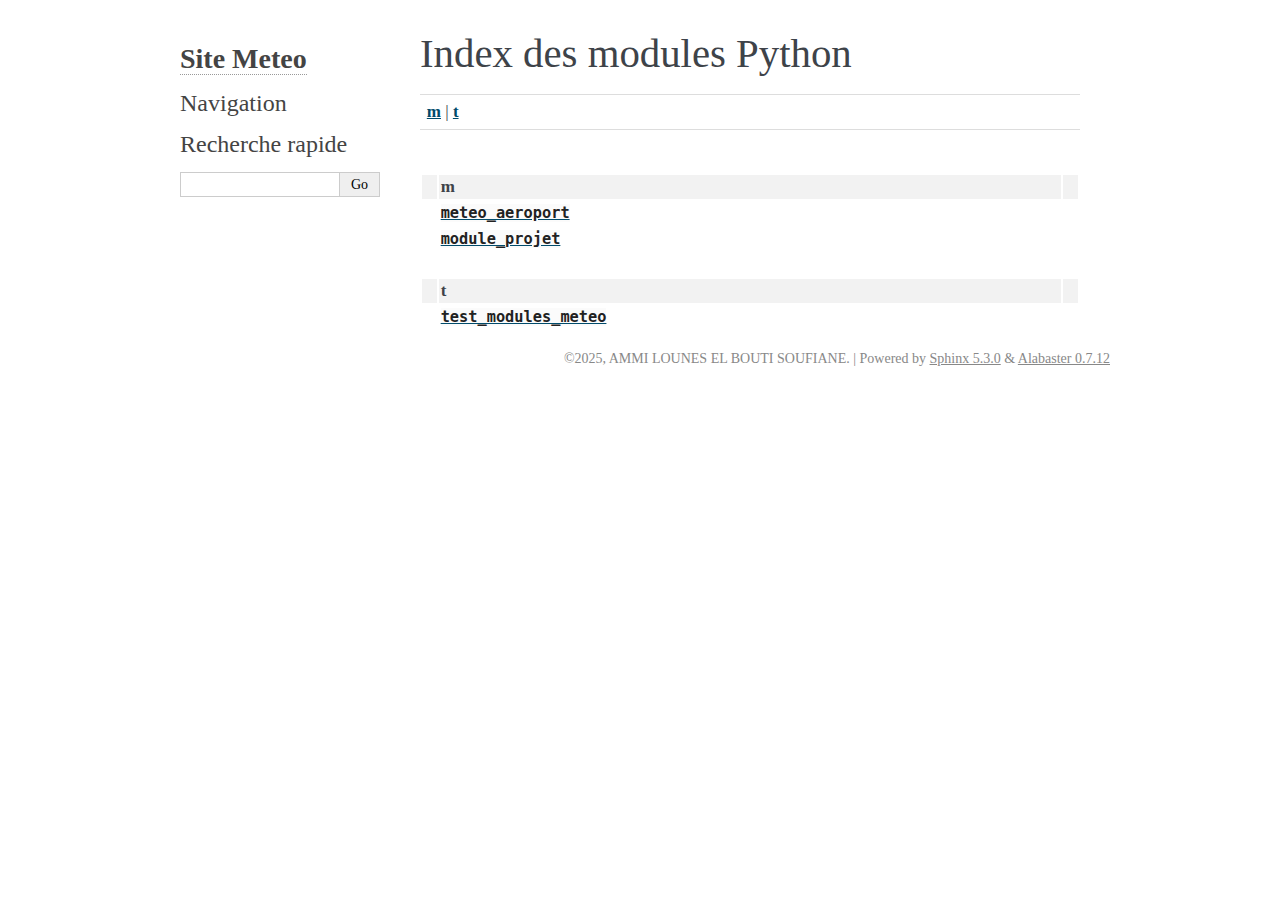
<file: docs/_build/html/py-modindex.html>
<!DOCTYPE html>

<html lang="fr">
  <head>
    <meta charset="utf-8" />
    <meta name="viewport" content="width=device-width, initial-scale=1.0" />
    <title>Index des modules Python &#8212; Documentation Site Meteo 2025</title>
    <link rel="stylesheet" type="text/css" href="_static/pygments.css" />
    <link rel="stylesheet" type="text/css" href="_static/alabaster.css" />
    <script data-url_root="./" id="documentation_options" src="_static/documentation_options.js"></script>
    <script src="_static/jquery.js"></script>
    <script src="_static/underscore.js"></script>
    <script src="_static/_sphinx_javascript_frameworks_compat.js"></script>
    <script src="_static/doctools.js"></script>
    <script src="_static/sphinx_highlight.js"></script>
    <script src="_static/translations.js"></script>
    <link rel="index" title="Index" href="genindex.html" />
    <link rel="search" title="Recherche" href="search.html" />

   
  <link rel="stylesheet" href="_static/custom.css" type="text/css" />
  
  
  <meta name="viewport" content="width=device-width, initial-scale=0.9, maximum-scale=0.9" />


    <script>
      DOCUMENTATION_OPTIONS.COLLAPSE_INDEX = true;
    </script>


  </head><body>
  

    <div class="document">
      <div class="documentwrapper">
        <div class="bodywrapper">
          

          <div class="body" role="main">
            

   <h1>Index des modules Python</h1>

   <div class="modindex-jumpbox">
   <a href="#cap-m"><strong>m</strong></a> | 
   <a href="#cap-t"><strong>t</strong></a>
   </div>

   <table class="indextable modindextable">
     <tr class="pcap"><td></td><td>&#160;</td><td></td></tr>
     <tr class="cap" id="cap-m"><td></td><td>
       <strong>m</strong></td><td></td></tr>
     <tr>
       <td></td>
       <td>
       <a href="meteo_aeroport.html#module-meteo_aeroport"><code class="xref">meteo_aeroport</code></a></td><td>
       <em></em></td></tr>
     <tr>
       <td></td>
       <td>
       <a href="module_projet.html#module-module_projet"><code class="xref">module_projet</code></a></td><td>
       <em></em></td></tr>
     <tr class="pcap"><td></td><td>&#160;</td><td></td></tr>
     <tr class="cap" id="cap-t"><td></td><td>
       <strong>t</strong></td><td></td></tr>
     <tr>
       <td></td>
       <td>
       <a href="test_modules_meteo.html#module-test_modules_meteo"><code class="xref">test_modules_meteo</code></a></td><td>
       <em></em></td></tr>
   </table>


          </div>
          
        </div>
      </div>
      <div class="sphinxsidebar" role="navigation" aria-label="main navigation">
        <div class="sphinxsidebarwrapper">
<h1 class="logo"><a href="index.html">Site Meteo</a></h1>








<h3>Navigation</h3>

<div class="relations">
<h3>Related Topics</h3>
<ul>
  <li><a href="index.html">Documentation overview</a><ul>
  </ul></li>
</ul>
</div>
<div id="searchbox" style="display: none" role="search">
  <h3 id="searchlabel">Recherche rapide</h3>
    <div class="searchformwrapper">
    <form class="search" action="search.html" method="get">
      <input type="text" name="q" aria-labelledby="searchlabel" autocomplete="off" autocorrect="off" autocapitalize="off" spellcheck="false"/>
      <input type="submit" value="Go" />
    </form>
    </div>
</div>
<script>document.getElementById('searchbox').style.display = "block"</script>








        </div>
      </div>
      <div class="clearer"></div>
    </div>
    <div class="footer">
      &copy;2025, AMMI LOUNES EL BOUTI SOUFIANE.
      
      |
      Powered by <a href="http://sphinx-doc.org/">Sphinx 5.3.0</a>
      &amp; <a href="https://github.com/bitprophet/alabaster">Alabaster 0.7.12</a>
      
    </div>

    

    
  </body>
</html>
</file>
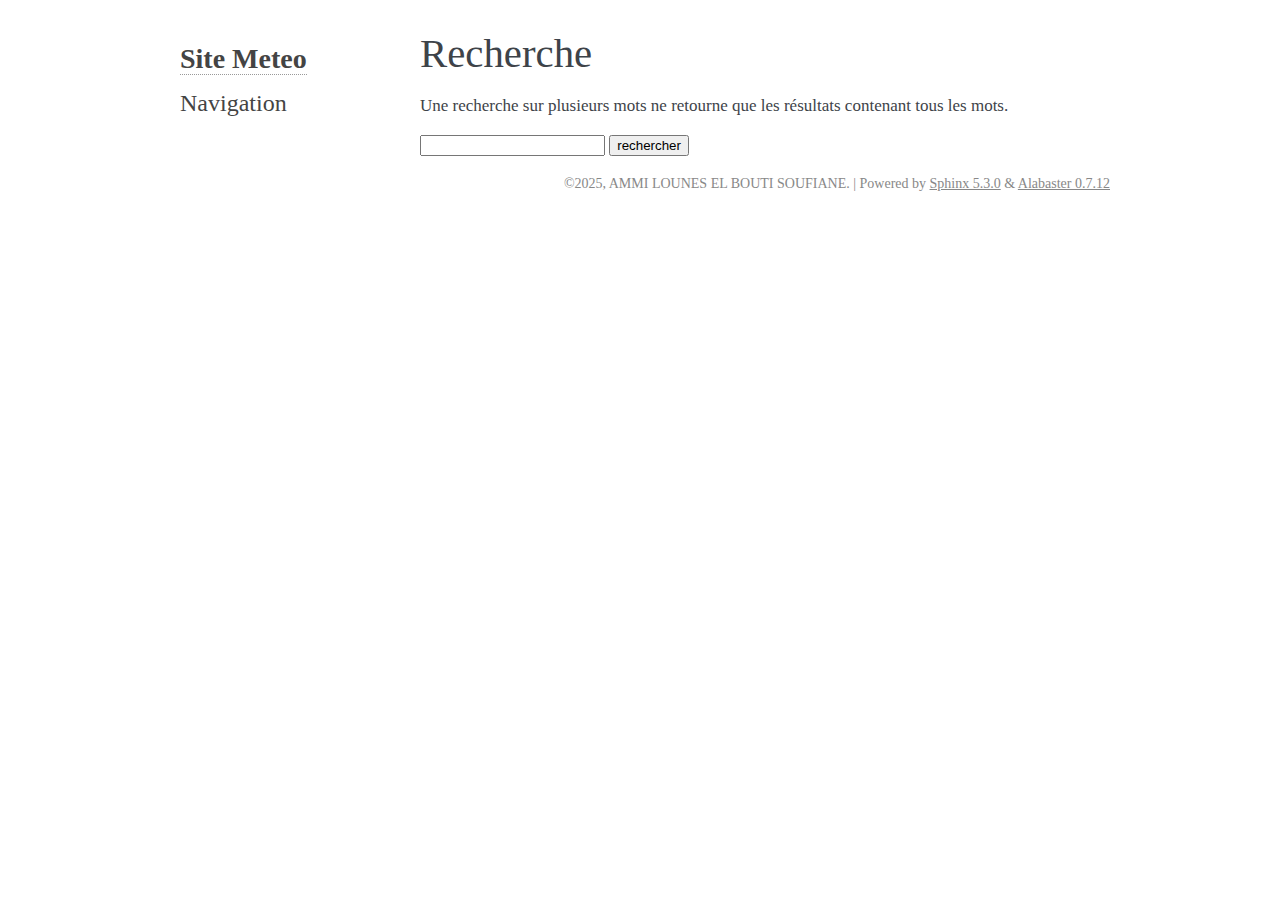
<file: docs/_build/html/search.html>
<!DOCTYPE html>

<html lang="fr">
  <head>
    <meta charset="utf-8" />
    <meta name="viewport" content="width=device-width, initial-scale=1.0" />
    <title>Recherche &#8212; Documentation Site Meteo 2025</title>
    <link rel="stylesheet" type="text/css" href="_static/pygments.css" />
    <link rel="stylesheet" type="text/css" href="_static/alabaster.css" />
    
    <script data-url_root="./" id="documentation_options" src="_static/documentation_options.js"></script>
    <script src="_static/jquery.js"></script>
    <script src="_static/underscore.js"></script>
    <script src="_static/_sphinx_javascript_frameworks_compat.js"></script>
    <script src="_static/doctools.js"></script>
    <script src="_static/sphinx_highlight.js"></script>
    <script src="_static/translations.js"></script>
    <script src="_static/searchtools.js"></script>
    <script src="_static/language_data.js"></script>
    <link rel="index" title="Index" href="genindex.html" />
    <link rel="search" title="Recherche" href="#" />
  <script src="searchindex.js" defer></script>
  
   
  <link rel="stylesheet" href="_static/custom.css" type="text/css" />
  
  
  <meta name="viewport" content="width=device-width, initial-scale=0.9, maximum-scale=0.9" />


  </head><body>
  

    <div class="document">
      <div class="documentwrapper">
        <div class="bodywrapper">
          

          <div class="body" role="main">
            
  <h1 id="search-documentation">Recherche</h1>
  
  <noscript>
  <div class="admonition warning">
  <p>
    Veuillez activer le JavaScript pour que la recherche fonctionne.
  </p>
  </div>
  </noscript>
  
  
  <p>
    Une recherche sur plusieurs mots ne retourne que les résultats contenant tous les mots.
  </p>
  
  
  <form action="" method="get">
    <input type="text" name="q" aria-labelledby="search-documentation" value="" autocomplete="off" autocorrect="off" autocapitalize="off" spellcheck="false"/>
    <input type="submit" value="rechercher" />
    <span id="search-progress" style="padding-left: 10px"></span>
  </form>
  
  
  
  <div id="search-results">
  
  </div>
  

          </div>
          
        </div>
      </div>
      <div class="sphinxsidebar" role="navigation" aria-label="main navigation">
        <div class="sphinxsidebarwrapper">
<h1 class="logo"><a href="index.html">Site Meteo</a></h1>








<h3>Navigation</h3>

<div class="relations">
<h3>Related Topics</h3>
<ul>
  <li><a href="index.html">Documentation overview</a><ul>
  </ul></li>
</ul>
</div>








        </div>
      </div>
      <div class="clearer"></div>
    </div>
    <div class="footer">
      &copy;2025, AMMI LOUNES EL BOUTI SOUFIANE.
      
      |
      Powered by <a href="http://sphinx-doc.org/">Sphinx 5.3.0</a>
      &amp; <a href="https://github.com/bitprophet/alabaster">Alabaster 0.7.12</a>
      
    </div>

    

    
  </body>
</html>
</file>
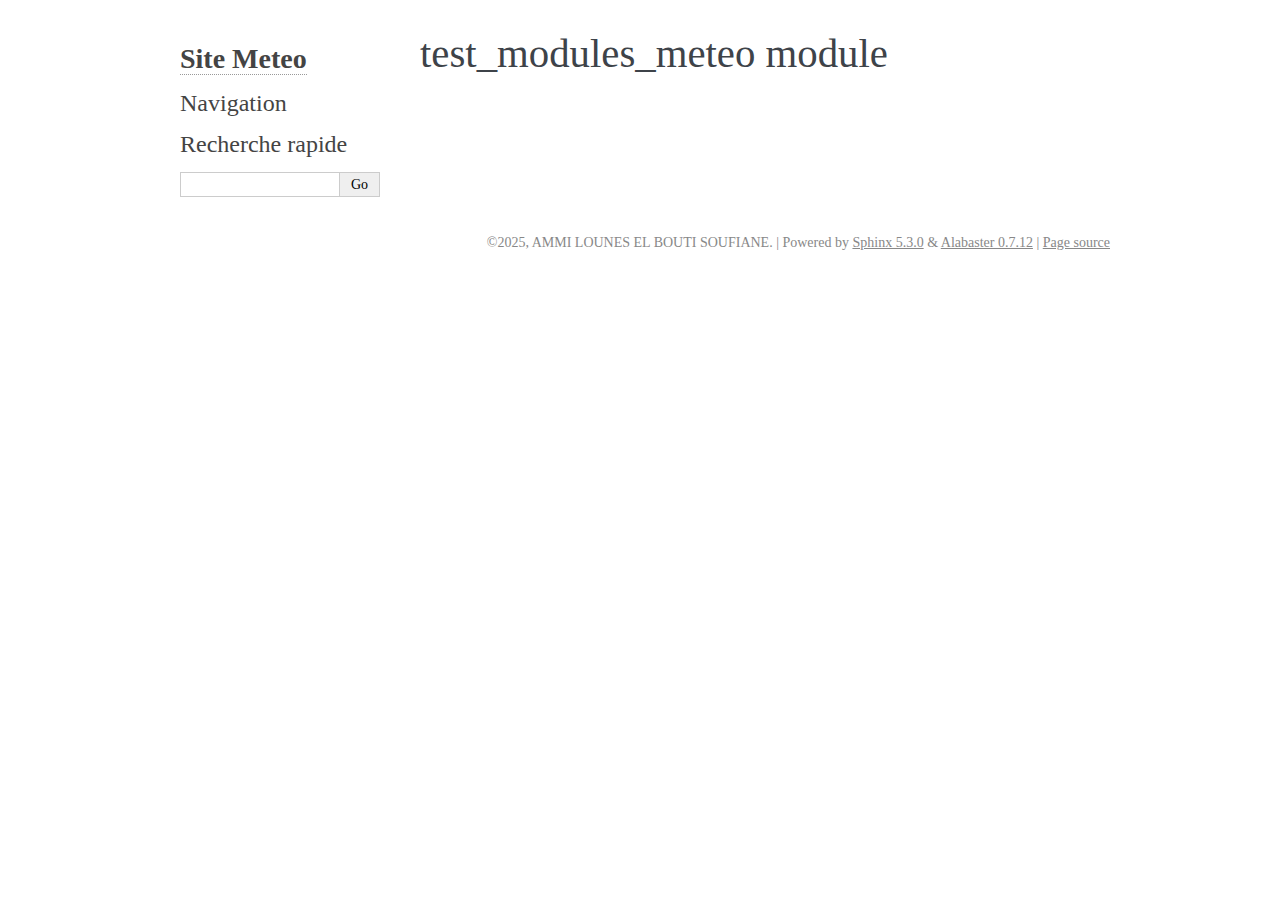
<file: docs/_build/html/test_modules_meteo.html>
<!DOCTYPE html>

<html lang="fr">
  <head>
    <meta charset="utf-8" />
    <meta name="viewport" content="width=device-width, initial-scale=1.0" /><meta name="generator" content="Docutils 0.19: https://docutils.sourceforge.io/" />

    <title>test_modules_meteo module &#8212; Documentation Site Meteo 2025</title>
    <link rel="stylesheet" type="text/css" href="_static/pygments.css" />
    <link rel="stylesheet" type="text/css" href="_static/alabaster.css" />
    <script data-url_root="./" id="documentation_options" src="_static/documentation_options.js"></script>
    <script src="_static/jquery.js"></script>
    <script src="_static/underscore.js"></script>
    <script src="_static/_sphinx_javascript_frameworks_compat.js"></script>
    <script src="_static/doctools.js"></script>
    <script src="_static/sphinx_highlight.js"></script>
    <script src="_static/translations.js"></script>
    <link rel="index" title="Index" href="genindex.html" />
    <link rel="search" title="Recherche" href="search.html" />
   
  <link rel="stylesheet" href="_static/custom.css" type="text/css" />
  
  
  <meta name="viewport" content="width=device-width, initial-scale=0.9, maximum-scale=0.9" />

  </head><body>
  

    <div class="document">
      <div class="documentwrapper">
        <div class="bodywrapper">
          

          <div class="body" role="main">
            
  <section id="module-test_modules_meteo">
<span id="test-modules-meteo-module"></span><h1>test_modules_meteo module<a class="headerlink" href="#module-test_modules_meteo" title="Lien permanent vers cette rubrique">¶</a></h1>
</section>


          </div>
          
        </div>
      </div>
      <div class="sphinxsidebar" role="navigation" aria-label="main navigation">
        <div class="sphinxsidebarwrapper">
<h1 class="logo"><a href="index.html">Site Meteo</a></h1>








<h3>Navigation</h3>

<div class="relations">
<h3>Related Topics</h3>
<ul>
  <li><a href="index.html">Documentation overview</a><ul>
  </ul></li>
</ul>
</div>
<div id="searchbox" style="display: none" role="search">
  <h3 id="searchlabel">Recherche rapide</h3>
    <div class="searchformwrapper">
    <form class="search" action="search.html" method="get">
      <input type="text" name="q" aria-labelledby="searchlabel" autocomplete="off" autocorrect="off" autocapitalize="off" spellcheck="false"/>
      <input type="submit" value="Go" />
    </form>
    </div>
</div>
<script>document.getElementById('searchbox').style.display = "block"</script>








        </div>
      </div>
      <div class="clearer"></div>
    </div>
    <div class="footer">
      &copy;2025, AMMI LOUNES EL BOUTI SOUFIANE.
      
      |
      Powered by <a href="http://sphinx-doc.org/">Sphinx 5.3.0</a>
      &amp; <a href="https://github.com/bitprophet/alabaster">Alabaster 0.7.12</a>
      
      |
      <a href="_sources/test_modules_meteo.rst.txt"
          rel="nofollow">Page source</a>
    </div>

    

    
  </body>
</html>
</file>
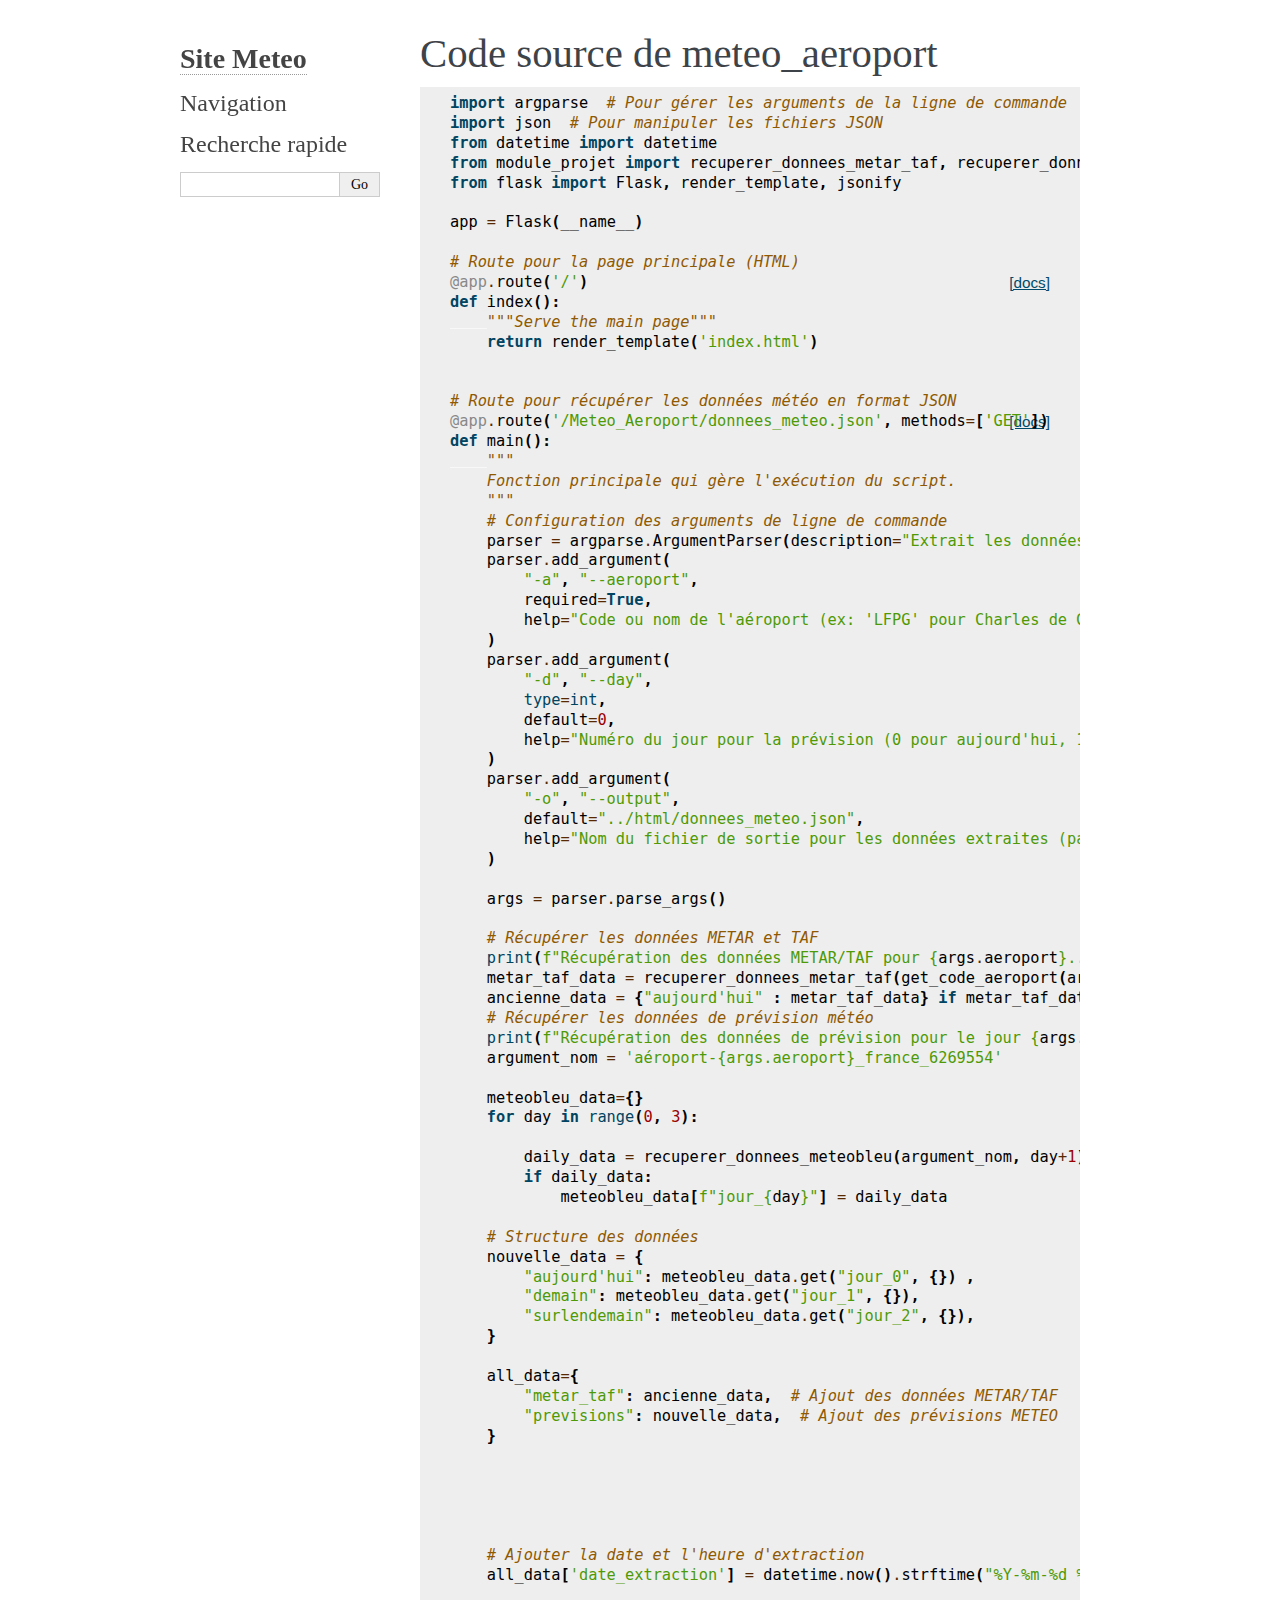
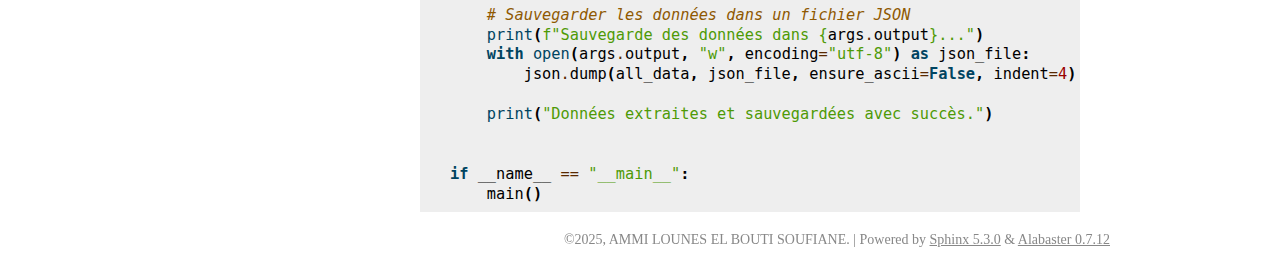
<file: docs/_build/html/_modules/meteo_aeroport.html>
<!DOCTYPE html>

<html lang="fr">
  <head>
    <meta charset="utf-8" />
    <meta name="viewport" content="width=device-width, initial-scale=1.0" />
    <title>meteo_aeroport &#8212; Documentation Site Meteo 2025</title>
    <link rel="stylesheet" type="text/css" href="../_static/pygments.css" />
    <link rel="stylesheet" type="text/css" href="../_static/alabaster.css" />
    <script data-url_root="../" id="documentation_options" src="../_static/documentation_options.js"></script>
    <script src="../_static/jquery.js"></script>
    <script src="../_static/underscore.js"></script>
    <script src="../_static/_sphinx_javascript_frameworks_compat.js"></script>
    <script src="../_static/doctools.js"></script>
    <script src="../_static/sphinx_highlight.js"></script>
    <script src="../_static/translations.js"></script>
    <link rel="index" title="Index" href="../genindex.html" />
    <link rel="search" title="Recherche" href="../search.html" />
   
  <link rel="stylesheet" href="../_static/custom.css" type="text/css" />
  
  
  <meta name="viewport" content="width=device-width, initial-scale=0.9, maximum-scale=0.9" />

  </head><body>
  

    <div class="document">
      <div class="documentwrapper">
        <div class="bodywrapper">
          

          <div class="body" role="main">
            
  <h1>Code source de meteo_aeroport</h1><div class="highlight"><pre>
<span></span><span class="kn">import</span> <span class="nn">argparse</span>  <span class="c1"># Pour gérer les arguments de la ligne de commande</span>
<span class="kn">import</span> <span class="nn">json</span>  <span class="c1"># Pour manipuler les fichiers JSON</span>
<span class="kn">from</span> <span class="nn">datetime</span> <span class="kn">import</span> <span class="n">datetime</span>
<span class="kn">from</span> <span class="nn">module_projet</span> <span class="kn">import</span> <span class="n">recuperer_donnees_metar_taf</span><span class="p">,</span> <span class="n">recuperer_donnees_meteobleu</span><span class="p">,</span> <span class="n">get_code_aeroport</span>
<span class="kn">from</span> <span class="nn">flask</span> <span class="kn">import</span> <span class="n">Flask</span><span class="p">,</span> <span class="n">render_template</span><span class="p">,</span> <span class="n">jsonify</span>

<span class="n">app</span> <span class="o">=</span> <span class="n">Flask</span><span class="p">(</span><span class="vm">__name__</span><span class="p">)</span>

<span class="c1"># Route pour la page principale (HTML)</span>
<div class="viewcode-block" id="index"><a class="viewcode-back" href="../meteo_aeroport.html#meteo_aeroport.index">[docs]</a><span class="nd">@app</span><span class="o">.</span><span class="n">route</span><span class="p">(</span><span class="s1">&#39;/&#39;</span><span class="p">)</span>
<span class="k">def</span> <span class="nf">index</span><span class="p">():</span>
<span class="w">    </span><span class="sd">&quot;&quot;&quot;Serve the main page&quot;&quot;&quot;</span>
    <span class="k">return</span> <span class="n">render_template</span><span class="p">(</span><span class="s1">&#39;index.html&#39;</span><span class="p">)</span></div>

<span class="c1"># Route pour récupérer les données météo en format JSON</span>
<div class="viewcode-block" id="main"><a class="viewcode-back" href="../meteo_aeroport.html#meteo_aeroport.main">[docs]</a><span class="nd">@app</span><span class="o">.</span><span class="n">route</span><span class="p">(</span><span class="s1">&#39;/Meteo_Aeroport/donnees_meteo.json&#39;</span><span class="p">,</span> <span class="n">methods</span><span class="o">=</span><span class="p">[</span><span class="s1">&#39;GET&#39;</span><span class="p">])</span>
<span class="k">def</span> <span class="nf">main</span><span class="p">():</span>
<span class="w">    </span><span class="sd">&quot;&quot;&quot;</span>
<span class="sd">    Fonction principale qui gère l&#39;exécution du script.</span>
<span class="sd">    &quot;&quot;&quot;</span>
    <span class="c1"># Configuration des arguments de ligne de commande</span>
    <span class="n">parser</span> <span class="o">=</span> <span class="n">argparse</span><span class="o">.</span><span class="n">ArgumentParser</span><span class="p">(</span><span class="n">description</span><span class="o">=</span><span class="s2">&quot;Extrait les données météo d&#39;un aéroport et génère un fichier JSON pour la page web.&quot;</span><span class="p">)</span>
    <span class="n">parser</span><span class="o">.</span><span class="n">add_argument</span><span class="p">(</span>
        <span class="s2">&quot;-a&quot;</span><span class="p">,</span> <span class="s2">&quot;--aeroport&quot;</span><span class="p">,</span>
        <span class="n">required</span><span class="o">=</span><span class="kc">True</span><span class="p">,</span>
        <span class="n">help</span><span class="o">=</span><span class="s2">&quot;Code ou nom de l&#39;aéroport (ex: &#39;LFPG&#39; pour Charles de Gaulle).&quot;</span>
    <span class="p">)</span>
    <span class="n">parser</span><span class="o">.</span><span class="n">add_argument</span><span class="p">(</span>
        <span class="s2">&quot;-d&quot;</span><span class="p">,</span> <span class="s2">&quot;--day&quot;</span><span class="p">,</span>
        <span class="nb">type</span><span class="o">=</span><span class="nb">int</span><span class="p">,</span>
        <span class="n">default</span><span class="o">=</span><span class="mi">0</span><span class="p">,</span>
        <span class="n">help</span><span class="o">=</span><span class="s2">&quot;Numéro du jour pour la prévision (0 pour aujourd&#39;hui, 1 pour demain, etc.).&quot;</span>
    <span class="p">)</span>
    <span class="n">parser</span><span class="o">.</span><span class="n">add_argument</span><span class="p">(</span>
        <span class="s2">&quot;-o&quot;</span><span class="p">,</span> <span class="s2">&quot;--output&quot;</span><span class="p">,</span>
        <span class="n">default</span><span class="o">=</span><span class="s2">&quot;../html/donnees_meteo.json&quot;</span><span class="p">,</span>
        <span class="n">help</span><span class="o">=</span><span class="s2">&quot;Nom du fichier de sortie pour les données extraites (par défaut: donnees_meteo.json).&quot;</span>
    <span class="p">)</span>

    <span class="n">args</span> <span class="o">=</span> <span class="n">parser</span><span class="o">.</span><span class="n">parse_args</span><span class="p">()</span>

    <span class="c1"># Récupérer les données METAR et TAF</span>
    <span class="nb">print</span><span class="p">(</span><span class="sa">f</span><span class="s2">&quot;Récupération des données METAR/TAF pour </span><span class="si">{</span><span class="n">args</span><span class="o">.</span><span class="n">aeroport</span><span class="si">}</span><span class="s2">...&quot;</span><span class="p">)</span>
    <span class="n">metar_taf_data</span> <span class="o">=</span> <span class="n">recuperer_donnees_metar_taf</span><span class="p">(</span><span class="n">get_code_aeroport</span><span class="p">(</span><span class="n">args</span><span class="o">.</span><span class="n">aeroport</span><span class="p">))</span>
    <span class="n">ancienne_data</span> <span class="o">=</span> <span class="p">{</span><span class="s2">&quot;aujourd&#39;hui&quot;</span> <span class="p">:</span> <span class="n">metar_taf_data</span><span class="p">}</span> <span class="k">if</span> <span class="n">metar_taf_data</span> <span class="k">else</span> <span class="p">{}</span>
    <span class="c1"># Récupérer les données de prévision météo</span>
    <span class="nb">print</span><span class="p">(</span><span class="sa">f</span><span class="s2">&quot;Récupération des données de prévision pour le jour </span><span class="si">{</span><span class="n">args</span><span class="o">.</span><span class="n">day</span><span class="si">}</span><span class="s2">...&quot;</span><span class="p">)</span>
    <span class="n">argument_nom</span> <span class="o">=</span> <span class="s1">&#39;aéroport-</span><span class="si">{args.aeroport}</span><span class="s1">_france_6269554&#39;</span>
    
    <span class="n">meteobleu_data</span><span class="o">=</span><span class="p">{}</span>
    <span class="k">for</span> <span class="n">day</span> <span class="ow">in</span> <span class="nb">range</span><span class="p">(</span><span class="mi">0</span><span class="p">,</span> <span class="mi">3</span><span class="p">):</span>
        
        <span class="n">daily_data</span> <span class="o">=</span> <span class="n">recuperer_donnees_meteobleu</span><span class="p">(</span><span class="n">argument_nom</span><span class="p">,</span> <span class="n">day</span><span class="o">+</span><span class="mi">1</span><span class="p">)</span>
        <span class="k">if</span> <span class="n">daily_data</span><span class="p">:</span>
            <span class="n">meteobleu_data</span><span class="p">[</span><span class="sa">f</span><span class="s2">&quot;jour_</span><span class="si">{</span><span class="n">day</span><span class="si">}</span><span class="s2">&quot;</span><span class="p">]</span> <span class="o">=</span> <span class="n">daily_data</span>

    <span class="c1"># Structure des données</span>
    <span class="n">nouvelle_data</span> <span class="o">=</span> <span class="p">{</span>
        <span class="s2">&quot;aujourd&#39;hui&quot;</span><span class="p">:</span> <span class="n">meteobleu_data</span><span class="o">.</span><span class="n">get</span><span class="p">(</span><span class="s2">&quot;jour_0&quot;</span><span class="p">,</span> <span class="p">{})</span> <span class="p">,</span>
        <span class="s2">&quot;demain&quot;</span><span class="p">:</span> <span class="n">meteobleu_data</span><span class="o">.</span><span class="n">get</span><span class="p">(</span><span class="s2">&quot;jour_1&quot;</span><span class="p">,</span> <span class="p">{}),</span>
        <span class="s2">&quot;surlendemain&quot;</span><span class="p">:</span> <span class="n">meteobleu_data</span><span class="o">.</span><span class="n">get</span><span class="p">(</span><span class="s2">&quot;jour_2&quot;</span><span class="p">,</span> <span class="p">{}),</span>
    <span class="p">}</span>
    
    <span class="n">all_data</span><span class="o">=</span><span class="p">{</span>
        <span class="s2">&quot;metar_taf&quot;</span><span class="p">:</span> <span class="n">ancienne_data</span><span class="p">,</span>  <span class="c1"># Ajout des données METAR/TAF</span>
        <span class="s2">&quot;previsions&quot;</span><span class="p">:</span> <span class="n">nouvelle_data</span><span class="p">,</span>  <span class="c1"># Ajout des prévisions METEO</span>
    <span class="p">}</span>
    


   

    <span class="c1"># Ajouter la date et l&#39;heure d&#39;extraction</span>
    <span class="n">all_data</span><span class="p">[</span><span class="s1">&#39;date_extraction&#39;</span><span class="p">]</span> <span class="o">=</span> <span class="n">datetime</span><span class="o">.</span><span class="n">now</span><span class="p">()</span><span class="o">.</span><span class="n">strftime</span><span class="p">(</span><span class="s2">&quot;%Y-%m-</span><span class="si">%d</span><span class="s2"> %H:%M:%S&quot;</span><span class="p">)</span>

    <span class="c1"># Sauvegarder les données dans un fichier JSON</span>
    <span class="nb">print</span><span class="p">(</span><span class="sa">f</span><span class="s2">&quot;Sauvegarde des données dans </span><span class="si">{</span><span class="n">args</span><span class="o">.</span><span class="n">output</span><span class="si">}</span><span class="s2">...&quot;</span><span class="p">)</span>
    <span class="k">with</span> <span class="nb">open</span><span class="p">(</span><span class="n">args</span><span class="o">.</span><span class="n">output</span><span class="p">,</span> <span class="s2">&quot;w&quot;</span><span class="p">,</span> <span class="n">encoding</span><span class="o">=</span><span class="s2">&quot;utf-8&quot;</span><span class="p">)</span> <span class="k">as</span> <span class="n">json_file</span><span class="p">:</span>
        <span class="n">json</span><span class="o">.</span><span class="n">dump</span><span class="p">(</span><span class="n">all_data</span><span class="p">,</span> <span class="n">json_file</span><span class="p">,</span> <span class="n">ensure_ascii</span><span class="o">=</span><span class="kc">False</span><span class="p">,</span> <span class="n">indent</span><span class="o">=</span><span class="mi">4</span><span class="p">)</span>

    <span class="nb">print</span><span class="p">(</span><span class="s2">&quot;Données extraites et sauvegardées avec succès.&quot;</span><span class="p">)</span></div>

<span class="k">if</span> <span class="vm">__name__</span> <span class="o">==</span> <span class="s2">&quot;__main__&quot;</span><span class="p">:</span>
    <span class="n">main</span><span class="p">()</span>
</pre></div>

          </div>
          
        </div>
      </div>
      <div class="sphinxsidebar" role="navigation" aria-label="main navigation">
        <div class="sphinxsidebarwrapper">
<h1 class="logo"><a href="../index.html">Site Meteo</a></h1>








<h3>Navigation</h3>

<div class="relations">
<h3>Related Topics</h3>
<ul>
  <li><a href="../index.html">Documentation overview</a><ul>
  <li><a href="index.html">Code du module</a><ul>
  </ul></li>
  </ul></li>
</ul>
</div>
<div id="searchbox" style="display: none" role="search">
  <h3 id="searchlabel">Recherche rapide</h3>
    <div class="searchformwrapper">
    <form class="search" action="../search.html" method="get">
      <input type="text" name="q" aria-labelledby="searchlabel" autocomplete="off" autocorrect="off" autocapitalize="off" spellcheck="false"/>
      <input type="submit" value="Go" />
    </form>
    </div>
</div>
<script>document.getElementById('searchbox').style.display = "block"</script>








        </div>
      </div>
      <div class="clearer"></div>
    </div>
    <div class="footer">
      &copy;2025, AMMI LOUNES EL BOUTI SOUFIANE.
      
      |
      Powered by <a href="http://sphinx-doc.org/">Sphinx 5.3.0</a>
      &amp; <a href="https://github.com/bitprophet/alabaster">Alabaster 0.7.12</a>
      
    </div>

    

    
  </body>
</html>
</file>
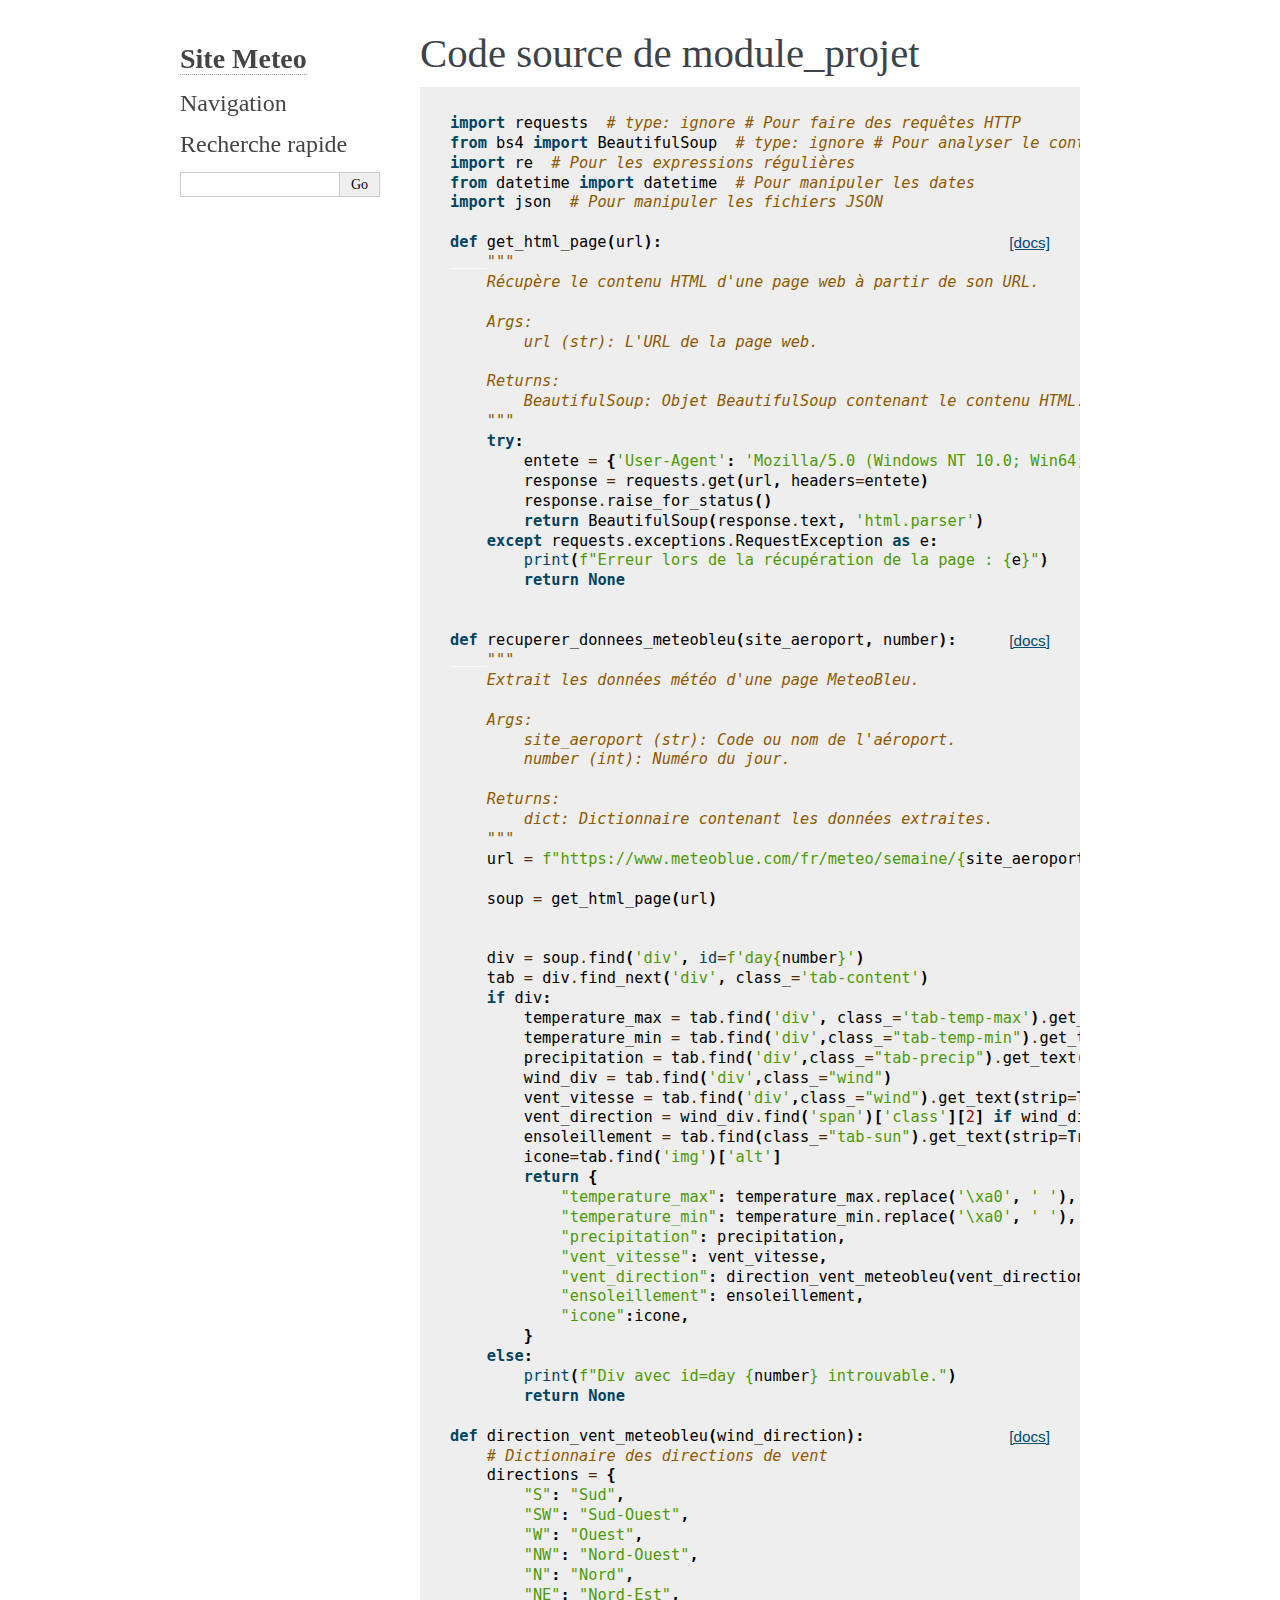
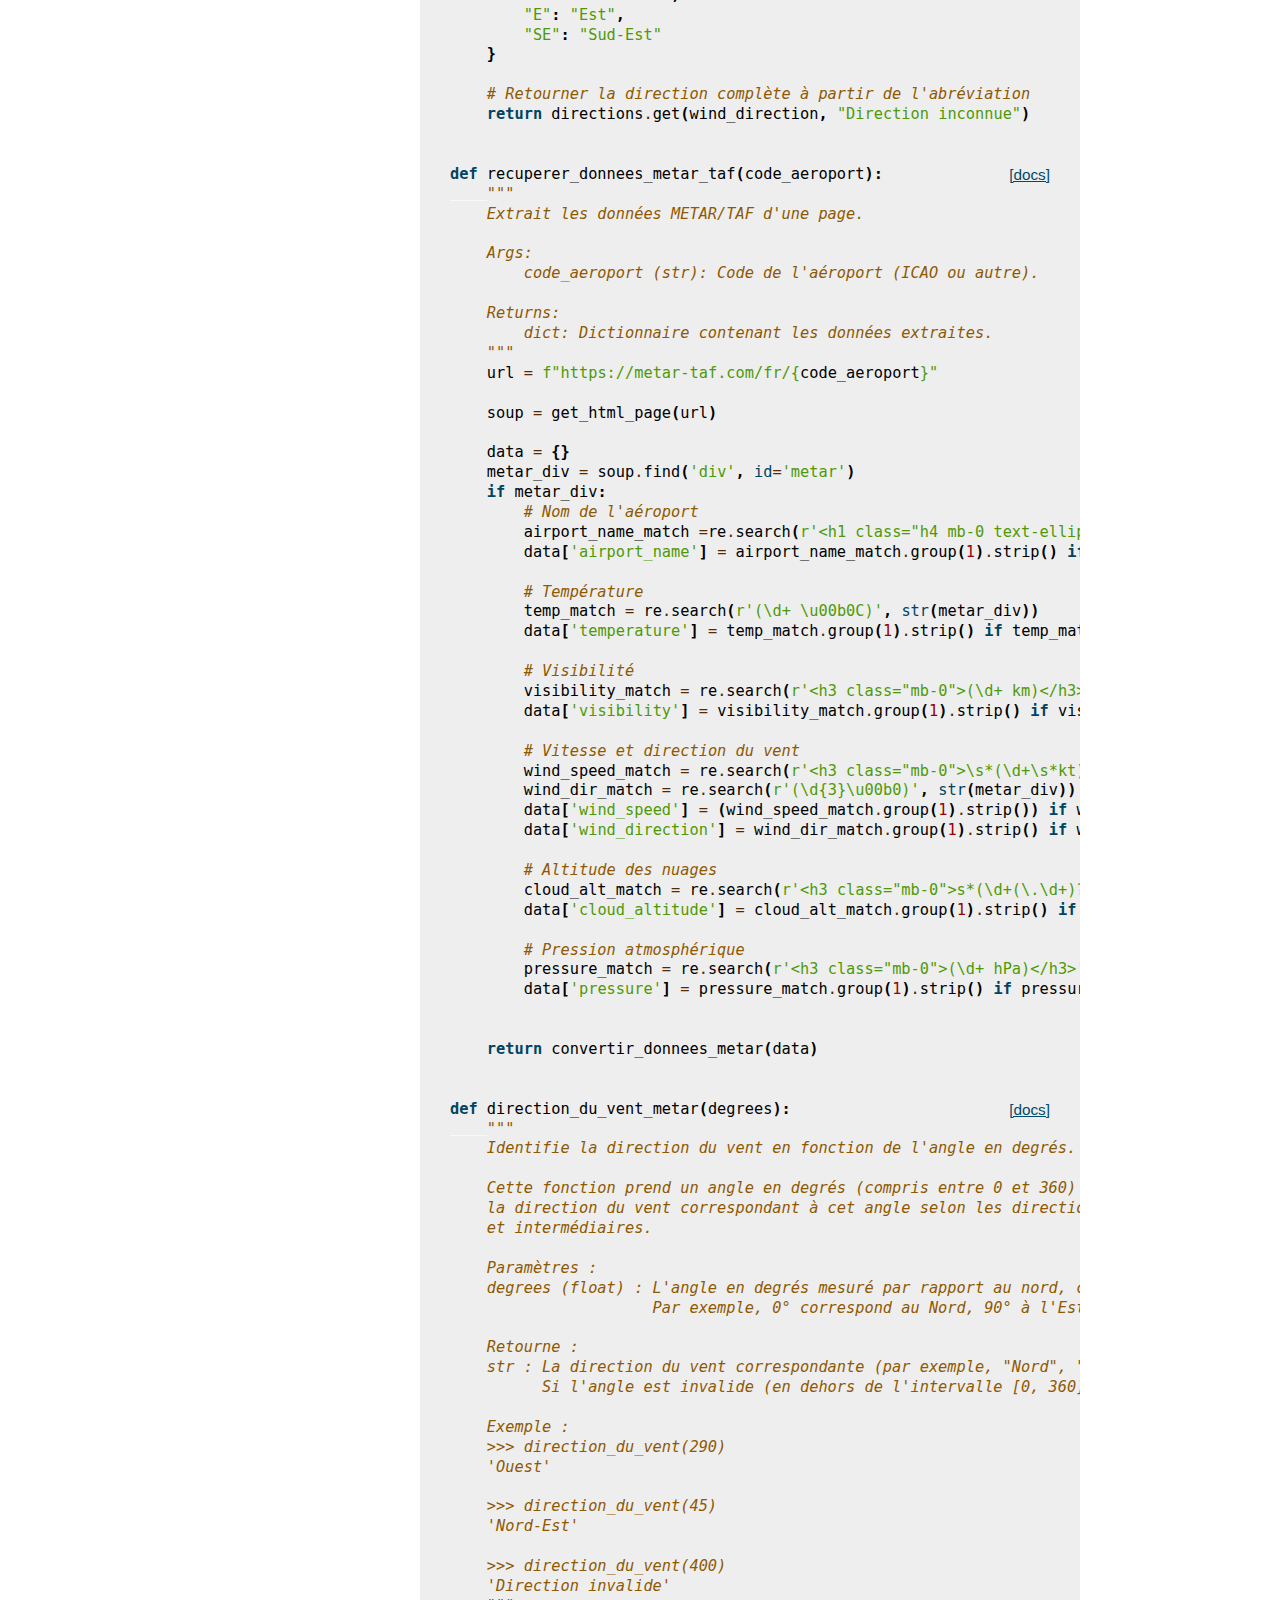
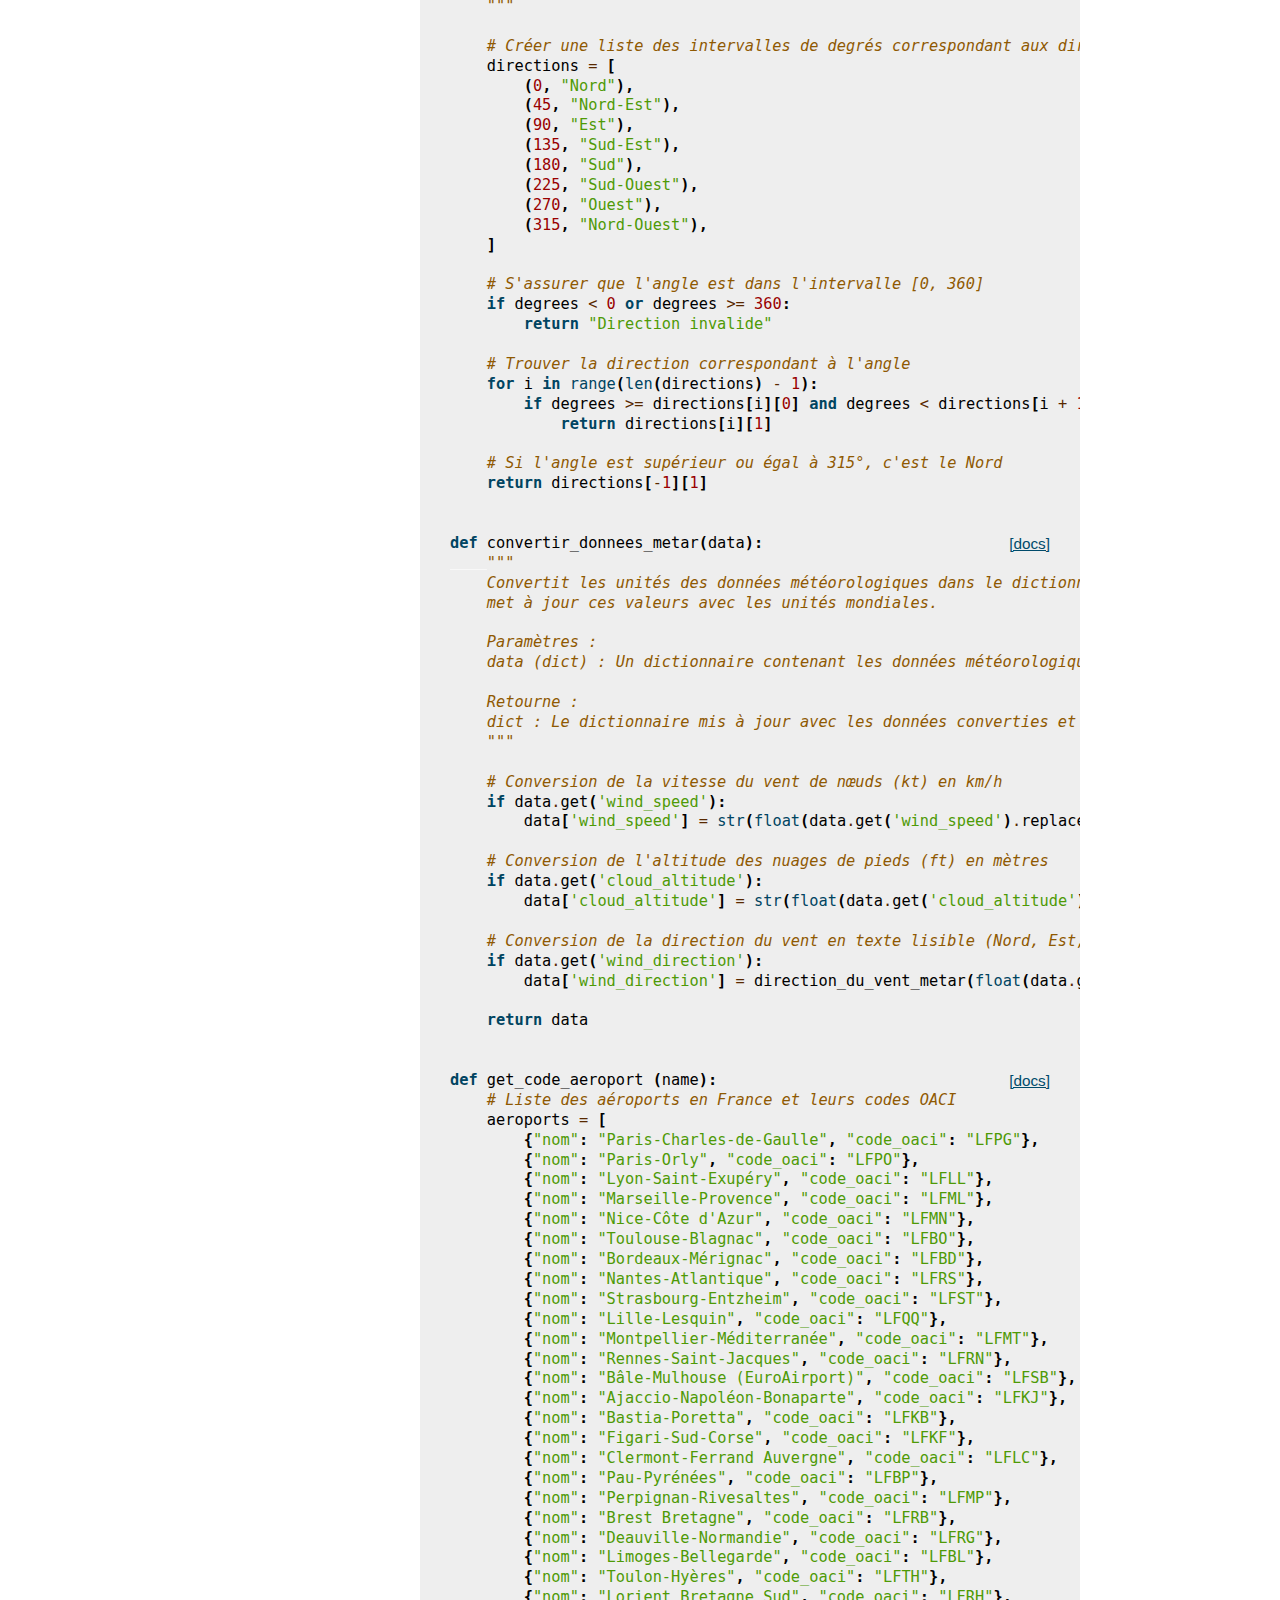
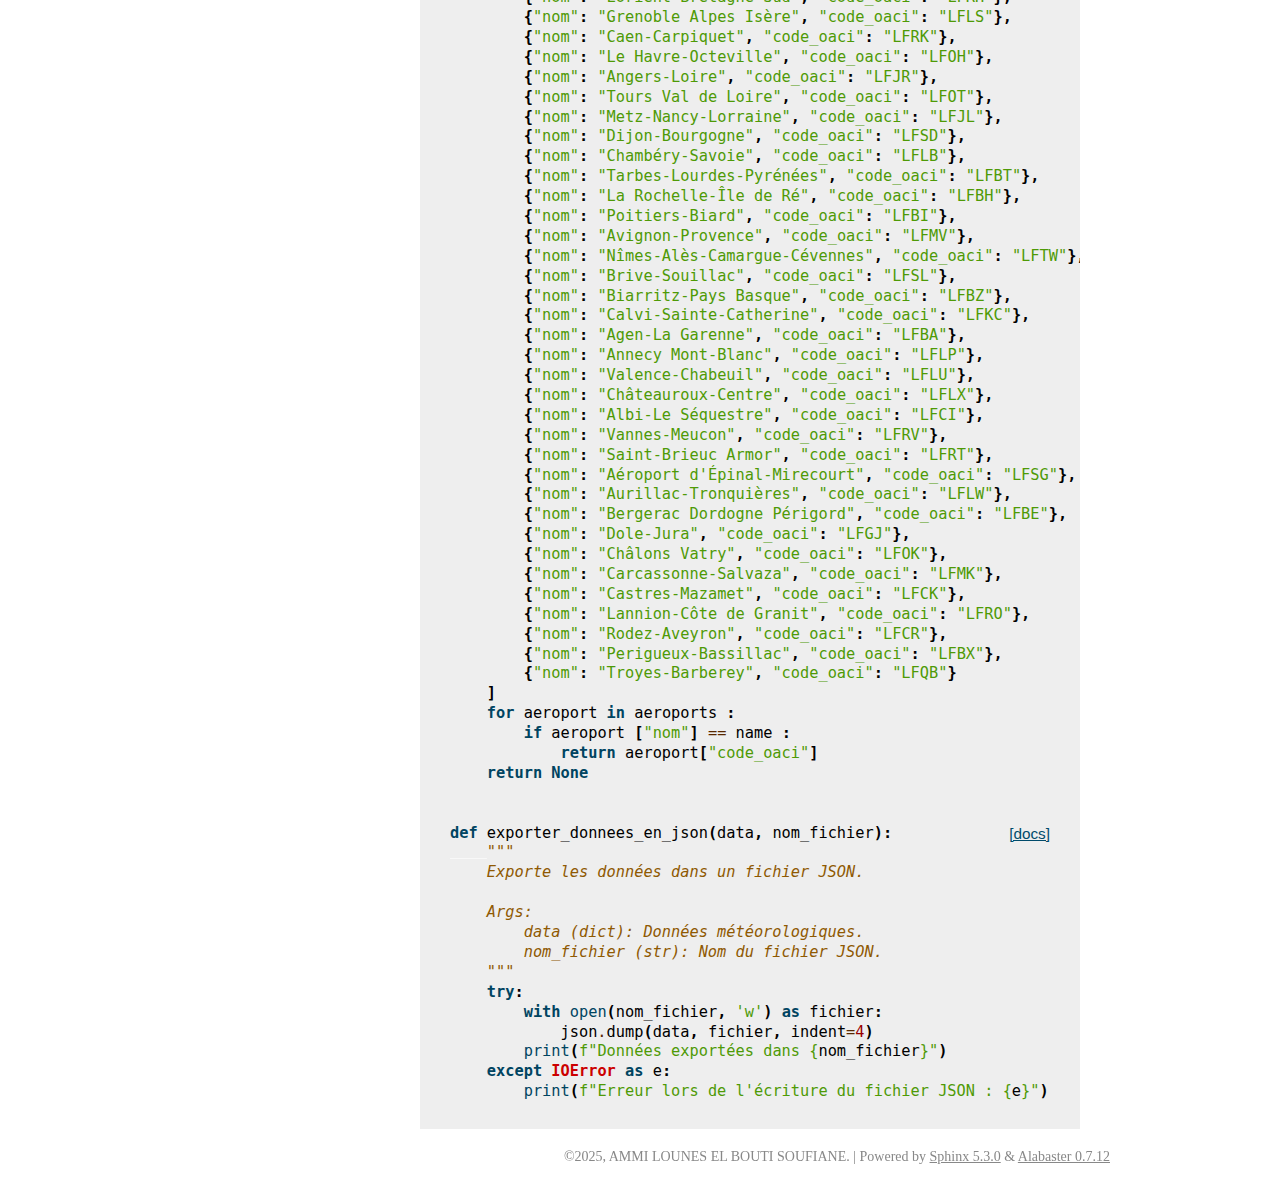
<file: docs/_build/html/_modules/module_projet.html>
<!DOCTYPE html>

<html lang="fr">
  <head>
    <meta charset="utf-8" />
    <meta name="viewport" content="width=device-width, initial-scale=1.0" />
    <title>module_projet &#8212; Documentation Site Meteo 2025</title>
    <link rel="stylesheet" type="text/css" href="../_static/pygments.css" />
    <link rel="stylesheet" type="text/css" href="../_static/alabaster.css" />
    <script data-url_root="../" id="documentation_options" src="../_static/documentation_options.js"></script>
    <script src="../_static/jquery.js"></script>
    <script src="../_static/underscore.js"></script>
    <script src="../_static/_sphinx_javascript_frameworks_compat.js"></script>
    <script src="../_static/doctools.js"></script>
    <script src="../_static/sphinx_highlight.js"></script>
    <script src="../_static/translations.js"></script>
    <link rel="index" title="Index" href="../genindex.html" />
    <link rel="search" title="Recherche" href="../search.html" />
   
  <link rel="stylesheet" href="../_static/custom.css" type="text/css" />
  
  
  <meta name="viewport" content="width=device-width, initial-scale=0.9, maximum-scale=0.9" />

  </head><body>
  

    <div class="document">
      <div class="documentwrapper">
        <div class="bodywrapper">
          

          <div class="body" role="main">
            
  <h1>Code source de module_projet</h1><div class="highlight"><pre>
<span></span>
<span class="kn">import</span> <span class="nn">requests</span>  <span class="c1"># type: ignore # Pour faire des requêtes HTTP</span>
<span class="kn">from</span> <span class="nn">bs4</span> <span class="kn">import</span> <span class="n">BeautifulSoup</span>  <span class="c1"># type: ignore # Pour analyser le contenu HTML</span>
<span class="kn">import</span> <span class="nn">re</span>  <span class="c1"># Pour les expressions régulières</span>
<span class="kn">from</span> <span class="nn">datetime</span> <span class="kn">import</span> <span class="n">datetime</span>  <span class="c1"># Pour manipuler les dates</span>
<span class="kn">import</span> <span class="nn">json</span>  <span class="c1"># Pour manipuler les fichiers JSON</span>

<div class="viewcode-block" id="get_html_page"><a class="viewcode-back" href="../module_projet.html#module_projet.get_html_page">[docs]</a><span class="k">def</span> <span class="nf">get_html_page</span><span class="p">(</span><span class="n">url</span><span class="p">):</span>
<span class="w">    </span><span class="sd">&quot;&quot;&quot;</span>
<span class="sd">    Récupère le contenu HTML d&#39;une page web à partir de son URL.</span>

<span class="sd">    Args:</span>
<span class="sd">        url (str): L&#39;URL de la page web.</span>

<span class="sd">    Returns:</span>
<span class="sd">        BeautifulSoup: Objet BeautifulSoup contenant le contenu HTML.</span>
<span class="sd">    &quot;&quot;&quot;</span>
    <span class="k">try</span><span class="p">:</span>
        <span class="n">entete</span> <span class="o">=</span> <span class="p">{</span><span class="s1">&#39;User-Agent&#39;</span><span class="p">:</span> <span class="s1">&#39;Mozilla/5.0 (Windows NT 10.0; Win64; x64) AppleWebKit/537.36 (KHTML, like Gecko) Chrome/58.0.3029.110 Safari/537.3&#39;</span><span class="p">}</span>
        <span class="n">response</span> <span class="o">=</span> <span class="n">requests</span><span class="o">.</span><span class="n">get</span><span class="p">(</span><span class="n">url</span><span class="p">,</span> <span class="n">headers</span><span class="o">=</span><span class="n">entete</span><span class="p">)</span>
        <span class="n">response</span><span class="o">.</span><span class="n">raise_for_status</span><span class="p">()</span>
        <span class="k">return</span> <span class="n">BeautifulSoup</span><span class="p">(</span><span class="n">response</span><span class="o">.</span><span class="n">text</span><span class="p">,</span> <span class="s1">&#39;html.parser&#39;</span><span class="p">)</span>
    <span class="k">except</span> <span class="n">requests</span><span class="o">.</span><span class="n">exceptions</span><span class="o">.</span><span class="n">RequestException</span> <span class="k">as</span> <span class="n">e</span><span class="p">:</span>
        <span class="nb">print</span><span class="p">(</span><span class="sa">f</span><span class="s2">&quot;Erreur lors de la récupération de la page : </span><span class="si">{</span><span class="n">e</span><span class="si">}</span><span class="s2">&quot;</span><span class="p">)</span>
        <span class="k">return</span> <span class="kc">None</span></div>

<div class="viewcode-block" id="recuperer_donnees_meteobleu"><a class="viewcode-back" href="../module_projet.html#module_projet.recuperer_donnees_meteobleu">[docs]</a><span class="k">def</span> <span class="nf">recuperer_donnees_meteobleu</span><span class="p">(</span><span class="n">site_aeroport</span><span class="p">,</span> <span class="n">number</span><span class="p">):</span>
<span class="w">    </span><span class="sd">&quot;&quot;&quot;</span>
<span class="sd">    Extrait les données météo d&#39;une page MeteoBleu.</span>

<span class="sd">    Args:</span>
<span class="sd">        site_aeroport (str): Code ou nom de l&#39;aéroport.</span>
<span class="sd">        number (int): Numéro du jour.</span>

<span class="sd">    Returns:</span>
<span class="sd">        dict: Dictionnaire contenant les données extraites.</span>
<span class="sd">    &quot;&quot;&quot;</span>
    <span class="n">url</span> <span class="o">=</span> <span class="sa">f</span><span class="s2">&quot;https://www.meteoblue.com/fr/meteo/semaine/</span><span class="si">{</span><span class="n">site_aeroport</span><span class="si">}</span><span class="s2">?day=</span><span class="si">{</span><span class="n">number</span><span class="si">}</span><span class="s2">&quot;</span>
    
    <span class="n">soup</span> <span class="o">=</span> <span class="n">get_html_page</span><span class="p">(</span><span class="n">url</span><span class="p">)</span>
        

    <span class="n">div</span> <span class="o">=</span> <span class="n">soup</span><span class="o">.</span><span class="n">find</span><span class="p">(</span><span class="s1">&#39;div&#39;</span><span class="p">,</span> <span class="nb">id</span><span class="o">=</span><span class="sa">f</span><span class="s1">&#39;day</span><span class="si">{</span><span class="n">number</span><span class="si">}</span><span class="s1">&#39;</span><span class="p">)</span>
    <span class="n">tab</span> <span class="o">=</span> <span class="n">div</span><span class="o">.</span><span class="n">find_next</span><span class="p">(</span><span class="s1">&#39;div&#39;</span><span class="p">,</span> <span class="n">class_</span><span class="o">=</span><span class="s1">&#39;tab-content&#39;</span><span class="p">)</span>
    <span class="k">if</span> <span class="n">div</span><span class="p">:</span>
        <span class="n">temperature_max</span> <span class="o">=</span> <span class="n">tab</span><span class="o">.</span><span class="n">find</span><span class="p">(</span><span class="s1">&#39;div&#39;</span><span class="p">,</span> <span class="n">class_</span><span class="o">=</span><span class="s1">&#39;tab-temp-max&#39;</span><span class="p">)</span><span class="o">.</span><span class="n">get_text</span><span class="p">(</span><span class="n">strip</span><span class="o">=</span><span class="kc">True</span><span class="p">)</span> <span class="k">if</span> <span class="n">tab</span><span class="o">.</span><span class="n">find</span><span class="p">(</span><span class="s1">&#39;div&#39;</span><span class="p">,</span><span class="n">class_</span><span class="o">=</span><span class="s2">&quot;tab-temp-max&quot;</span><span class="p">)</span> <span class="k">else</span> <span class="kc">None</span>
        <span class="n">temperature_min</span> <span class="o">=</span> <span class="n">tab</span><span class="o">.</span><span class="n">find</span><span class="p">(</span><span class="s1">&#39;div&#39;</span><span class="p">,</span><span class="n">class_</span><span class="o">=</span><span class="s2">&quot;tab-temp-min&quot;</span><span class="p">)</span><span class="o">.</span><span class="n">get_text</span><span class="p">(</span><span class="n">strip</span><span class="o">=</span><span class="kc">True</span><span class="p">)</span> <span class="k">if</span> <span class="n">div</span><span class="o">.</span><span class="n">find</span><span class="p">(</span><span class="s1">&#39;div&#39;</span><span class="p">,</span><span class="n">class_</span><span class="o">=</span><span class="s2">&quot;tab-temp-min&quot;</span><span class="p">)</span> <span class="k">else</span> <span class="kc">None</span>
        <span class="n">precipitation</span> <span class="o">=</span> <span class="n">tab</span><span class="o">.</span><span class="n">find</span><span class="p">(</span><span class="s1">&#39;div&#39;</span><span class="p">,</span><span class="n">class_</span><span class="o">=</span><span class="s2">&quot;tab-precip&quot;</span><span class="p">)</span><span class="o">.</span><span class="n">get_text</span><span class="p">(</span><span class="n">strip</span><span class="o">=</span><span class="kc">True</span><span class="p">)</span> <span class="k">if</span> <span class="n">div</span><span class="o">.</span><span class="n">find</span><span class="p">(</span><span class="s1">&#39;div&#39;</span><span class="p">,</span><span class="n">class_</span><span class="o">=</span><span class="s2">&quot;tab-precip&quot;</span><span class="p">)</span> <span class="k">else</span> <span class="kc">None</span>
        <span class="n">wind_div</span> <span class="o">=</span> <span class="n">tab</span><span class="o">.</span><span class="n">find</span><span class="p">(</span><span class="s1">&#39;div&#39;</span><span class="p">,</span><span class="n">class_</span><span class="o">=</span><span class="s2">&quot;wind&quot;</span><span class="p">)</span>
        <span class="n">vent_vitesse</span> <span class="o">=</span> <span class="n">tab</span><span class="o">.</span><span class="n">find</span><span class="p">(</span><span class="s1">&#39;div&#39;</span><span class="p">,</span><span class="n">class_</span><span class="o">=</span><span class="s2">&quot;wind&quot;</span><span class="p">)</span><span class="o">.</span><span class="n">get_text</span><span class="p">(</span><span class="n">strip</span><span class="o">=</span><span class="kc">True</span><span class="p">)</span> <span class="k">if</span> <span class="n">wind_div</span> <span class="ow">and</span> <span class="n">tab</span><span class="o">.</span><span class="n">find</span><span class="p">(</span><span class="s1">&#39;div&#39;</span><span class="p">,</span><span class="n">class_</span><span class="o">=</span><span class="s2">&quot;wind&quot;</span><span class="p">)</span> <span class="k">else</span> <span class="kc">None</span>
        <span class="n">vent_direction</span> <span class="o">=</span> <span class="n">wind_div</span><span class="o">.</span><span class="n">find</span><span class="p">(</span><span class="s1">&#39;span&#39;</span><span class="p">)[</span><span class="s1">&#39;class&#39;</span><span class="p">][</span><span class="mi">2</span><span class="p">]</span> <span class="k">if</span> <span class="n">wind_div</span> <span class="ow">and</span> <span class="n">wind_div</span><span class="o">.</span><span class="n">find</span><span class="p">(</span><span class="s1">&#39;span&#39;</span><span class="p">)[</span><span class="s1">&#39;class&#39;</span><span class="p">][</span><span class="mi">2</span><span class="p">]</span> <span class="k">else</span> <span class="kc">None</span>
        <span class="n">ensoleillement</span> <span class="o">=</span> <span class="n">tab</span><span class="o">.</span><span class="n">find</span><span class="p">(</span><span class="n">class_</span><span class="o">=</span><span class="s2">&quot;tab-sun&quot;</span><span class="p">)</span><span class="o">.</span><span class="n">get_text</span><span class="p">(</span><span class="n">strip</span><span class="o">=</span><span class="kc">True</span><span class="p">)</span> <span class="k">if</span> <span class="n">div</span><span class="o">.</span><span class="n">find</span><span class="p">(</span><span class="n">class_</span><span class="o">=</span><span class="s2">&quot;tab-sun&quot;</span><span class="p">)</span> <span class="k">else</span> <span class="kc">None</span>
        <span class="n">icone</span><span class="o">=</span><span class="n">tab</span><span class="o">.</span><span class="n">find</span><span class="p">(</span><span class="s1">&#39;img&#39;</span><span class="p">)[</span><span class="s1">&#39;alt&#39;</span><span class="p">]</span>
        <span class="k">return</span> <span class="p">{</span>
            <span class="s2">&quot;temperature_max&quot;</span><span class="p">:</span> <span class="n">temperature_max</span><span class="o">.</span><span class="n">replace</span><span class="p">(</span><span class="s1">&#39;</span><span class="se">\xa0</span><span class="s1">&#39;</span><span class="p">,</span> <span class="s1">&#39; &#39;</span><span class="p">),</span>
            <span class="s2">&quot;temperature_min&quot;</span><span class="p">:</span> <span class="n">temperature_min</span><span class="o">.</span><span class="n">replace</span><span class="p">(</span><span class="s1">&#39;</span><span class="se">\xa0</span><span class="s1">&#39;</span><span class="p">,</span> <span class="s1">&#39; &#39;</span><span class="p">),</span>
            <span class="s2">&quot;precipitation&quot;</span><span class="p">:</span> <span class="n">precipitation</span><span class="p">,</span>
            <span class="s2">&quot;vent_vitesse&quot;</span><span class="p">:</span> <span class="n">vent_vitesse</span><span class="p">,</span>
            <span class="s2">&quot;vent_direction&quot;</span><span class="p">:</span> <span class="n">direction_vent_meteobleu</span><span class="p">(</span><span class="n">vent_direction</span><span class="p">),</span>
            <span class="s2">&quot;ensoleillement&quot;</span><span class="p">:</span> <span class="n">ensoleillement</span><span class="p">,</span>
            <span class="s2">&quot;icone&quot;</span><span class="p">:</span><span class="n">icone</span><span class="p">,</span>
        <span class="p">}</span>
    <span class="k">else</span><span class="p">:</span>
        <span class="nb">print</span><span class="p">(</span><span class="sa">f</span><span class="s2">&quot;Div avec id=day </span><span class="si">{</span><span class="n">number</span><span class="si">}</span><span class="s2"> introuvable.&quot;</span><span class="p">)</span>
        <span class="k">return</span> <span class="kc">None</span></div>
<div class="viewcode-block" id="direction_vent_meteobleu"><a class="viewcode-back" href="../module_projet.html#module_projet.direction_vent_meteobleu">[docs]</a><span class="k">def</span> <span class="nf">direction_vent_meteobleu</span><span class="p">(</span><span class="n">wind_direction</span><span class="p">):</span>
    <span class="c1"># Dictionnaire des directions de vent</span>
    <span class="n">directions</span> <span class="o">=</span> <span class="p">{</span>
        <span class="s2">&quot;S&quot;</span><span class="p">:</span> <span class="s2">&quot;Sud&quot;</span><span class="p">,</span>
        <span class="s2">&quot;SW&quot;</span><span class="p">:</span> <span class="s2">&quot;Sud-Ouest&quot;</span><span class="p">,</span>
        <span class="s2">&quot;W&quot;</span><span class="p">:</span> <span class="s2">&quot;Ouest&quot;</span><span class="p">,</span>
        <span class="s2">&quot;NW&quot;</span><span class="p">:</span> <span class="s2">&quot;Nord-Ouest&quot;</span><span class="p">,</span>
        <span class="s2">&quot;N&quot;</span><span class="p">:</span> <span class="s2">&quot;Nord&quot;</span><span class="p">,</span>
        <span class="s2">&quot;NE&quot;</span><span class="p">:</span> <span class="s2">&quot;Nord-Est&quot;</span><span class="p">,</span>
        <span class="s2">&quot;E&quot;</span><span class="p">:</span> <span class="s2">&quot;Est&quot;</span><span class="p">,</span>
        <span class="s2">&quot;SE&quot;</span><span class="p">:</span> <span class="s2">&quot;Sud-Est&quot;</span>
    <span class="p">}</span>
    
    <span class="c1"># Retourner la direction complète à partir de l&#39;abréviation</span>
    <span class="k">return</span> <span class="n">directions</span><span class="o">.</span><span class="n">get</span><span class="p">(</span><span class="n">wind_direction</span><span class="p">,</span> <span class="s2">&quot;Direction inconnue&quot;</span><span class="p">)</span></div>

<div class="viewcode-block" id="recuperer_donnees_metar_taf"><a class="viewcode-back" href="../module_projet.html#module_projet.recuperer_donnees_metar_taf">[docs]</a><span class="k">def</span> <span class="nf">recuperer_donnees_metar_taf</span><span class="p">(</span><span class="n">code_aeroport</span><span class="p">):</span>
<span class="w">    </span><span class="sd">&quot;&quot;&quot;</span>
<span class="sd">    Extrait les données METAR/TAF d&#39;une page.</span>

<span class="sd">    Args:</span>
<span class="sd">        code_aeroport (str): Code de l&#39;aéroport (ICAO ou autre).</span>

<span class="sd">    Returns:</span>
<span class="sd">        dict: Dictionnaire contenant les données extraites.</span>
<span class="sd">    &quot;&quot;&quot;</span>
    <span class="n">url</span> <span class="o">=</span> <span class="sa">f</span><span class="s2">&quot;https://metar-taf.com/fr/</span><span class="si">{</span><span class="n">code_aeroport</span><span class="si">}</span><span class="s2">&quot;</span>

    <span class="n">soup</span> <span class="o">=</span> <span class="n">get_html_page</span><span class="p">(</span><span class="n">url</span><span class="p">)</span>
    
    <span class="n">data</span> <span class="o">=</span> <span class="p">{}</span>
    <span class="n">metar_div</span> <span class="o">=</span> <span class="n">soup</span><span class="o">.</span><span class="n">find</span><span class="p">(</span><span class="s1">&#39;div&#39;</span><span class="p">,</span> <span class="nb">id</span><span class="o">=</span><span class="s1">&#39;metar&#39;</span><span class="p">)</span>
    <span class="k">if</span> <span class="n">metar_div</span><span class="p">:</span>
        <span class="c1"># Nom de l&#39;aéroport</span>
        <span class="n">airport_name_match</span> <span class="o">=</span><span class="n">re</span><span class="o">.</span><span class="n">search</span><span class="p">(</span><span class="sa">r</span><span class="s1">&#39;&lt;h1 class=&quot;h4 mb-0 text-ellipsis&quot;&gt;(.+?)&lt;/h1&gt;&#39;</span><span class="p">,</span> <span class="nb">str</span><span class="p">(</span><span class="n">metar_div</span><span class="p">))</span>
        <span class="n">data</span><span class="p">[</span><span class="s1">&#39;airport_name&#39;</span><span class="p">]</span> <span class="o">=</span> <span class="n">airport_name_match</span><span class="o">.</span><span class="n">group</span><span class="p">(</span><span class="mi">1</span><span class="p">)</span><span class="o">.</span><span class="n">strip</span><span class="p">()</span> <span class="k">if</span> <span class="n">airport_name_match</span> <span class="k">else</span> <span class="kc">None</span>

        <span class="c1"># Température</span>
        <span class="n">temp_match</span> <span class="o">=</span> <span class="n">re</span><span class="o">.</span><span class="n">search</span><span class="p">(</span><span class="sa">r</span><span class="s1">&#39;(\d+ \u00b0C)&#39;</span><span class="p">,</span> <span class="nb">str</span><span class="p">(</span><span class="n">metar_div</span><span class="p">))</span>
        <span class="n">data</span><span class="p">[</span><span class="s1">&#39;temperature&#39;</span><span class="p">]</span> <span class="o">=</span> <span class="n">temp_match</span><span class="o">.</span><span class="n">group</span><span class="p">(</span><span class="mi">1</span><span class="p">)</span><span class="o">.</span><span class="n">strip</span><span class="p">()</span> <span class="k">if</span> <span class="n">temp_match</span> <span class="k">else</span> <span class="kc">None</span>

        <span class="c1"># Visibilité</span>
        <span class="n">visibility_match</span> <span class="o">=</span> <span class="n">re</span><span class="o">.</span><span class="n">search</span><span class="p">(</span><span class="sa">r</span><span class="s1">&#39;&lt;h3 class=&quot;mb-0&quot;&gt;(\d+ km)&lt;/h3&gt;&#39;</span><span class="p">,</span> <span class="nb">str</span><span class="p">(</span><span class="n">metar_div</span><span class="p">))</span>
        <span class="n">data</span><span class="p">[</span><span class="s1">&#39;visibility&#39;</span><span class="p">]</span> <span class="o">=</span> <span class="n">visibility_match</span><span class="o">.</span><span class="n">group</span><span class="p">(</span><span class="mi">1</span><span class="p">)</span><span class="o">.</span><span class="n">strip</span><span class="p">()</span> <span class="k">if</span> <span class="n">visibility_match</span> <span class="k">else</span> <span class="kc">None</span>

        <span class="c1"># Vitesse et direction du vent</span>
        <span class="n">wind_speed_match</span> <span class="o">=</span> <span class="n">re</span><span class="o">.</span><span class="n">search</span><span class="p">(</span><span class="sa">r</span><span class="s1">&#39;&lt;h3 class=&quot;mb-0&quot;&gt;\s*(\d+\s*kt)\s*&lt;/h3&gt;&#39;</span><span class="p">,</span> <span class="nb">str</span><span class="p">(</span><span class="n">metar_div</span><span class="p">))</span>
        <span class="n">wind_dir_match</span> <span class="o">=</span> <span class="n">re</span><span class="o">.</span><span class="n">search</span><span class="p">(</span><span class="sa">r</span><span class="s1">&#39;(\d</span><span class="si">{3}</span><span class="s1">\u00b0)&#39;</span><span class="p">,</span> <span class="nb">str</span><span class="p">(</span><span class="n">metar_div</span><span class="p">))</span>
        <span class="n">data</span><span class="p">[</span><span class="s1">&#39;wind_speed&#39;</span><span class="p">]</span> <span class="o">=</span> <span class="p">(</span><span class="n">wind_speed_match</span><span class="o">.</span><span class="n">group</span><span class="p">(</span><span class="mi">1</span><span class="p">)</span><span class="o">.</span><span class="n">strip</span><span class="p">())</span> <span class="k">if</span> <span class="n">wind_speed_match</span> <span class="k">else</span> <span class="kc">None</span>
        <span class="n">data</span><span class="p">[</span><span class="s1">&#39;wind_direction&#39;</span><span class="p">]</span> <span class="o">=</span> <span class="n">wind_dir_match</span><span class="o">.</span><span class="n">group</span><span class="p">(</span><span class="mi">1</span><span class="p">)</span><span class="o">.</span><span class="n">strip</span><span class="p">()</span> <span class="k">if</span> <span class="n">wind_dir_match</span> <span class="k">else</span> <span class="kc">None</span>

        <span class="c1"># Altitude des nuages</span>
        <span class="n">cloud_alt_match</span> <span class="o">=</span> <span class="n">re</span><span class="o">.</span><span class="n">search</span><span class="p">(</span><span class="sa">r</span><span class="s1">&#39;&lt;h3 class=&quot;mb-0&quot;&gt;s*(\d+(\.\d+)?)\s*ft\s*&lt;/h3&gt;&#39;</span><span class="p">,</span> <span class="nb">str</span><span class="p">(</span><span class="n">metar_div</span><span class="p">))</span>
        <span class="n">data</span><span class="p">[</span><span class="s1">&#39;cloud_altitude&#39;</span><span class="p">]</span> <span class="o">=</span> <span class="n">cloud_alt_match</span><span class="o">.</span><span class="n">group</span><span class="p">(</span><span class="mi">1</span><span class="p">)</span><span class="o">.</span><span class="n">strip</span><span class="p">()</span> <span class="k">if</span> <span class="n">cloud_alt_match</span> <span class="k">else</span> <span class="kc">None</span>

        <span class="c1"># Pression atmosphérique</span>
        <span class="n">pressure_match</span> <span class="o">=</span> <span class="n">re</span><span class="o">.</span><span class="n">search</span><span class="p">(</span><span class="sa">r</span><span class="s1">&#39;&lt;h3 class=&quot;mb-0&quot;&gt;(\d+ hPa)&lt;/h3&gt;&#39;</span><span class="p">,</span> <span class="nb">str</span><span class="p">(</span><span class="n">metar_div</span><span class="p">))</span>
        <span class="n">data</span><span class="p">[</span><span class="s1">&#39;pressure&#39;</span><span class="p">]</span> <span class="o">=</span> <span class="n">pressure_match</span><span class="o">.</span><span class="n">group</span><span class="p">(</span><span class="mi">1</span><span class="p">)</span><span class="o">.</span><span class="n">strip</span><span class="p">()</span> <span class="k">if</span> <span class="n">pressure_match</span> <span class="k">else</span> <span class="kc">None</span>
    

    <span class="k">return</span> <span class="n">convertir_donnees_metar</span><span class="p">(</span><span class="n">data</span><span class="p">)</span></div>

<div class="viewcode-block" id="direction_du_vent_metar"><a class="viewcode-back" href="../module_projet.html#module_projet.direction_du_vent_metar">[docs]</a><span class="k">def</span> <span class="nf">direction_du_vent_metar</span><span class="p">(</span><span class="n">degrees</span><span class="p">):</span>
<span class="w">    </span><span class="sd">&quot;&quot;&quot;</span>
<span class="sd">    Identifie la direction du vent en fonction de l&#39;angle en degrés.</span>

<span class="sd">    Cette fonction prend un angle en degrés (compris entre 0 et 360) et retourne</span>
<span class="sd">    la direction du vent correspondant à cet angle selon les directions cardinales</span>
<span class="sd">    et intermédiaires.</span>

<span class="sd">    Paramètres :</span>
<span class="sd">    degrees (float) : L&#39;angle en degrés mesuré par rapport au nord, compris entre 0 et 360.</span>
<span class="sd">                      Par exemple, 0° correspond au Nord, 90° à l&#39;Est, 180° au Sud, etc.</span>

<span class="sd">    Retourne :</span>
<span class="sd">    str : La direction du vent correspondante (par exemple, &quot;Nord&quot;, &quot;Sud-Ouest&quot;).</span>
<span class="sd">          Si l&#39;angle est invalide (en dehors de l&#39;intervalle [0, 360]), la fonction retourne &quot;Direction invalide&quot;.</span>

<span class="sd">    Exemple :</span>
<span class="sd">    &gt;&gt;&gt; direction_du_vent(290)</span>
<span class="sd">    &#39;Ouest&#39;</span>
<span class="sd">    </span>
<span class="sd">    &gt;&gt;&gt; direction_du_vent(45)</span>
<span class="sd">    &#39;Nord-Est&#39;</span>
<span class="sd">    </span>
<span class="sd">    &gt;&gt;&gt; direction_du_vent(400)</span>
<span class="sd">    &#39;Direction invalide&#39;</span>
<span class="sd">    &quot;&quot;&quot;</span>
    
    <span class="c1"># Créer une liste des intervalles de degrés correspondant aux directions cardinales</span>
    <span class="n">directions</span> <span class="o">=</span> <span class="p">[</span>
        <span class="p">(</span><span class="mi">0</span><span class="p">,</span> <span class="s2">&quot;Nord&quot;</span><span class="p">),</span>
        <span class="p">(</span><span class="mi">45</span><span class="p">,</span> <span class="s2">&quot;Nord-Est&quot;</span><span class="p">),</span>
        <span class="p">(</span><span class="mi">90</span><span class="p">,</span> <span class="s2">&quot;Est&quot;</span><span class="p">),</span>
        <span class="p">(</span><span class="mi">135</span><span class="p">,</span> <span class="s2">&quot;Sud-Est&quot;</span><span class="p">),</span>
        <span class="p">(</span><span class="mi">180</span><span class="p">,</span> <span class="s2">&quot;Sud&quot;</span><span class="p">),</span>
        <span class="p">(</span><span class="mi">225</span><span class="p">,</span> <span class="s2">&quot;Sud-Ouest&quot;</span><span class="p">),</span>
        <span class="p">(</span><span class="mi">270</span><span class="p">,</span> <span class="s2">&quot;Ouest&quot;</span><span class="p">),</span>
        <span class="p">(</span><span class="mi">315</span><span class="p">,</span> <span class="s2">&quot;Nord-Ouest&quot;</span><span class="p">),</span>
    <span class="p">]</span>
    
    <span class="c1"># S&#39;assurer que l&#39;angle est dans l&#39;intervalle [0, 360]</span>
    <span class="k">if</span> <span class="n">degrees</span> <span class="o">&lt;</span> <span class="mi">0</span> <span class="ow">or</span> <span class="n">degrees</span> <span class="o">&gt;=</span> <span class="mi">360</span><span class="p">:</span>
        <span class="k">return</span> <span class="s2">&quot;Direction invalide&quot;</span>

    <span class="c1"># Trouver la direction correspondant à l&#39;angle</span>
    <span class="k">for</span> <span class="n">i</span> <span class="ow">in</span> <span class="nb">range</span><span class="p">(</span><span class="nb">len</span><span class="p">(</span><span class="n">directions</span><span class="p">)</span> <span class="o">-</span> <span class="mi">1</span><span class="p">):</span>
        <span class="k">if</span> <span class="n">degrees</span> <span class="o">&gt;=</span> <span class="n">directions</span><span class="p">[</span><span class="n">i</span><span class="p">][</span><span class="mi">0</span><span class="p">]</span> <span class="ow">and</span> <span class="n">degrees</span> <span class="o">&lt;</span> <span class="n">directions</span><span class="p">[</span><span class="n">i</span> <span class="o">+</span> <span class="mi">1</span><span class="p">][</span><span class="mi">0</span><span class="p">]:</span>
            <span class="k">return</span> <span class="n">directions</span><span class="p">[</span><span class="n">i</span><span class="p">][</span><span class="mi">1</span><span class="p">]</span>
    
    <span class="c1"># Si l&#39;angle est supérieur ou égal à 315°, c&#39;est le Nord</span>
    <span class="k">return</span> <span class="n">directions</span><span class="p">[</span><span class="o">-</span><span class="mi">1</span><span class="p">][</span><span class="mi">1</span><span class="p">]</span></div>

<div class="viewcode-block" id="convertir_donnees_metar"><a class="viewcode-back" href="../module_projet.html#module_projet.convertir_donnees_metar">[docs]</a><span class="k">def</span> <span class="nf">convertir_donnees_metar</span><span class="p">(</span><span class="n">data</span><span class="p">):</span>
<span class="w">    </span><span class="sd">&quot;&quot;&quot;</span>
<span class="sd">    Convertit les unités des données météorologiques dans le dictionnaire `data` et </span>
<span class="sd">    met à jour ces valeurs avec les unités mondiales.</span>

<span class="sd">    Paramètres :</span>
<span class="sd">    data (dict) : Un dictionnaire contenant les données météorologiques avec les unités locales.</span>

<span class="sd">    Retourne :</span>
<span class="sd">    dict : Le dictionnaire mis à jour avec les données converties et les unités mondiales.</span>
<span class="sd">    &quot;&quot;&quot;</span>

    <span class="c1"># Conversion de la vitesse du vent de nœuds (kt) en km/h</span>
    <span class="k">if</span> <span class="n">data</span><span class="o">.</span><span class="n">get</span><span class="p">(</span><span class="s1">&#39;wind_speed&#39;</span><span class="p">):</span>
        <span class="n">data</span><span class="p">[</span><span class="s1">&#39;wind_speed&#39;</span><span class="p">]</span> <span class="o">=</span> <span class="nb">str</span><span class="p">(</span><span class="nb">float</span><span class="p">(</span><span class="n">data</span><span class="o">.</span><span class="n">get</span><span class="p">(</span><span class="s1">&#39;wind_speed&#39;</span><span class="p">)</span><span class="o">.</span><span class="n">replace</span><span class="p">(</span><span class="s1">&#39;kt&#39;</span><span class="p">,</span> <span class="s1">&#39;&#39;</span><span class="p">)</span><span class="o">.</span><span class="n">strip</span><span class="p">())</span> <span class="o">*</span> <span class="mf">1.852</span><span class="p">)</span> <span class="o">+</span> <span class="s1">&#39; km/h&#39;</span>
    
    <span class="c1"># Conversion de l&#39;altitude des nuages de pieds (ft) en mètres</span>
    <span class="k">if</span> <span class="n">data</span><span class="o">.</span><span class="n">get</span><span class="p">(</span><span class="s1">&#39;cloud_altitude&#39;</span><span class="p">):</span>
        <span class="n">data</span><span class="p">[</span><span class="s1">&#39;cloud_altitude&#39;</span><span class="p">]</span> <span class="o">=</span> <span class="nb">str</span><span class="p">(</span><span class="nb">float</span><span class="p">(</span><span class="n">data</span><span class="o">.</span><span class="n">get</span><span class="p">(</span><span class="s1">&#39;cloud_altitude&#39;</span><span class="p">)</span><span class="o">.</span><span class="n">replace</span><span class="p">(</span><span class="s1">&#39;ft&#39;</span><span class="p">,</span> <span class="s1">&#39;&#39;</span><span class="p">)</span><span class="o">.</span><span class="n">strip</span><span class="p">())</span> <span class="o">*</span> <span class="mf">0.3048</span><span class="p">)</span> <span class="o">+</span> <span class="s1">&#39; m&#39;</span>
    
    <span class="c1"># Conversion de la direction du vent en texte lisible (Nord, Est, etc.)</span>
    <span class="k">if</span> <span class="n">data</span><span class="o">.</span><span class="n">get</span><span class="p">(</span><span class="s1">&#39;wind_direction&#39;</span><span class="p">):</span>
        <span class="n">data</span><span class="p">[</span><span class="s1">&#39;wind_direction&#39;</span><span class="p">]</span> <span class="o">=</span> <span class="n">direction_du_vent_metar</span><span class="p">(</span><span class="nb">float</span><span class="p">(</span><span class="n">data</span><span class="o">.</span><span class="n">get</span><span class="p">(</span><span class="s1">&#39;wind_direction&#39;</span><span class="p">)</span><span class="o">.</span><span class="n">replace</span><span class="p">(</span><span class="s1">&#39;°&#39;</span><span class="p">,</span> <span class="s1">&#39;&#39;</span><span class="p">)</span><span class="o">.</span><span class="n">strip</span><span class="p">()))</span>

    <span class="k">return</span> <span class="n">data</span></div>

<div class="viewcode-block" id="get_code_aeroport"><a class="viewcode-back" href="../module_projet.html#module_projet.get_code_aeroport">[docs]</a><span class="k">def</span> <span class="nf">get_code_aeroport</span> <span class="p">(</span><span class="n">name</span><span class="p">):</span>
    <span class="c1"># Liste des aéroports en France et leurs codes OACI</span>
    <span class="n">aeroports</span> <span class="o">=</span> <span class="p">[</span>
        <span class="p">{</span><span class="s2">&quot;nom&quot;</span><span class="p">:</span> <span class="s2">&quot;Paris-Charles-de-Gaulle&quot;</span><span class="p">,</span> <span class="s2">&quot;code_oaci&quot;</span><span class="p">:</span> <span class="s2">&quot;LFPG&quot;</span><span class="p">},</span>
        <span class="p">{</span><span class="s2">&quot;nom&quot;</span><span class="p">:</span> <span class="s2">&quot;Paris-Orly&quot;</span><span class="p">,</span> <span class="s2">&quot;code_oaci&quot;</span><span class="p">:</span> <span class="s2">&quot;LFPO&quot;</span><span class="p">},</span>
        <span class="p">{</span><span class="s2">&quot;nom&quot;</span><span class="p">:</span> <span class="s2">&quot;Lyon-Saint-Exupéry&quot;</span><span class="p">,</span> <span class="s2">&quot;code_oaci&quot;</span><span class="p">:</span> <span class="s2">&quot;LFLL&quot;</span><span class="p">},</span>
        <span class="p">{</span><span class="s2">&quot;nom&quot;</span><span class="p">:</span> <span class="s2">&quot;Marseille-Provence&quot;</span><span class="p">,</span> <span class="s2">&quot;code_oaci&quot;</span><span class="p">:</span> <span class="s2">&quot;LFML&quot;</span><span class="p">},</span>
        <span class="p">{</span><span class="s2">&quot;nom&quot;</span><span class="p">:</span> <span class="s2">&quot;Nice-Côte d&#39;Azur&quot;</span><span class="p">,</span> <span class="s2">&quot;code_oaci&quot;</span><span class="p">:</span> <span class="s2">&quot;LFMN&quot;</span><span class="p">},</span>
        <span class="p">{</span><span class="s2">&quot;nom&quot;</span><span class="p">:</span> <span class="s2">&quot;Toulouse-Blagnac&quot;</span><span class="p">,</span> <span class="s2">&quot;code_oaci&quot;</span><span class="p">:</span> <span class="s2">&quot;LFBO&quot;</span><span class="p">},</span>
        <span class="p">{</span><span class="s2">&quot;nom&quot;</span><span class="p">:</span> <span class="s2">&quot;Bordeaux-Mérignac&quot;</span><span class="p">,</span> <span class="s2">&quot;code_oaci&quot;</span><span class="p">:</span> <span class="s2">&quot;LFBD&quot;</span><span class="p">},</span>
        <span class="p">{</span><span class="s2">&quot;nom&quot;</span><span class="p">:</span> <span class="s2">&quot;Nantes-Atlantique&quot;</span><span class="p">,</span> <span class="s2">&quot;code_oaci&quot;</span><span class="p">:</span> <span class="s2">&quot;LFRS&quot;</span><span class="p">},</span>
        <span class="p">{</span><span class="s2">&quot;nom&quot;</span><span class="p">:</span> <span class="s2">&quot;Strasbourg-Entzheim&quot;</span><span class="p">,</span> <span class="s2">&quot;code_oaci&quot;</span><span class="p">:</span> <span class="s2">&quot;LFST&quot;</span><span class="p">},</span>
        <span class="p">{</span><span class="s2">&quot;nom&quot;</span><span class="p">:</span> <span class="s2">&quot;Lille-Lesquin&quot;</span><span class="p">,</span> <span class="s2">&quot;code_oaci&quot;</span><span class="p">:</span> <span class="s2">&quot;LFQQ&quot;</span><span class="p">},</span>
        <span class="p">{</span><span class="s2">&quot;nom&quot;</span><span class="p">:</span> <span class="s2">&quot;Montpellier-Méditerranée&quot;</span><span class="p">,</span> <span class="s2">&quot;code_oaci&quot;</span><span class="p">:</span> <span class="s2">&quot;LFMT&quot;</span><span class="p">},</span>
        <span class="p">{</span><span class="s2">&quot;nom&quot;</span><span class="p">:</span> <span class="s2">&quot;Rennes-Saint-Jacques&quot;</span><span class="p">,</span> <span class="s2">&quot;code_oaci&quot;</span><span class="p">:</span> <span class="s2">&quot;LFRN&quot;</span><span class="p">},</span>
        <span class="p">{</span><span class="s2">&quot;nom&quot;</span><span class="p">:</span> <span class="s2">&quot;Bâle-Mulhouse (EuroAirport)&quot;</span><span class="p">,</span> <span class="s2">&quot;code_oaci&quot;</span><span class="p">:</span> <span class="s2">&quot;LFSB&quot;</span><span class="p">},</span>
        <span class="p">{</span><span class="s2">&quot;nom&quot;</span><span class="p">:</span> <span class="s2">&quot;Ajaccio-Napoléon-Bonaparte&quot;</span><span class="p">,</span> <span class="s2">&quot;code_oaci&quot;</span><span class="p">:</span> <span class="s2">&quot;LFKJ&quot;</span><span class="p">},</span>
        <span class="p">{</span><span class="s2">&quot;nom&quot;</span><span class="p">:</span> <span class="s2">&quot;Bastia-Poretta&quot;</span><span class="p">,</span> <span class="s2">&quot;code_oaci&quot;</span><span class="p">:</span> <span class="s2">&quot;LFKB&quot;</span><span class="p">},</span>
        <span class="p">{</span><span class="s2">&quot;nom&quot;</span><span class="p">:</span> <span class="s2">&quot;Figari-Sud-Corse&quot;</span><span class="p">,</span> <span class="s2">&quot;code_oaci&quot;</span><span class="p">:</span> <span class="s2">&quot;LFKF&quot;</span><span class="p">},</span>
        <span class="p">{</span><span class="s2">&quot;nom&quot;</span><span class="p">:</span> <span class="s2">&quot;Clermont-Ferrand Auvergne&quot;</span><span class="p">,</span> <span class="s2">&quot;code_oaci&quot;</span><span class="p">:</span> <span class="s2">&quot;LFLC&quot;</span><span class="p">},</span>
        <span class="p">{</span><span class="s2">&quot;nom&quot;</span><span class="p">:</span> <span class="s2">&quot;Pau-Pyrénées&quot;</span><span class="p">,</span> <span class="s2">&quot;code_oaci&quot;</span><span class="p">:</span> <span class="s2">&quot;LFBP&quot;</span><span class="p">},</span>
        <span class="p">{</span><span class="s2">&quot;nom&quot;</span><span class="p">:</span> <span class="s2">&quot;Perpignan-Rivesaltes&quot;</span><span class="p">,</span> <span class="s2">&quot;code_oaci&quot;</span><span class="p">:</span> <span class="s2">&quot;LFMP&quot;</span><span class="p">},</span>
        <span class="p">{</span><span class="s2">&quot;nom&quot;</span><span class="p">:</span> <span class="s2">&quot;Brest Bretagne&quot;</span><span class="p">,</span> <span class="s2">&quot;code_oaci&quot;</span><span class="p">:</span> <span class="s2">&quot;LFRB&quot;</span><span class="p">},</span>
        <span class="p">{</span><span class="s2">&quot;nom&quot;</span><span class="p">:</span> <span class="s2">&quot;Deauville-Normandie&quot;</span><span class="p">,</span> <span class="s2">&quot;code_oaci&quot;</span><span class="p">:</span> <span class="s2">&quot;LFRG&quot;</span><span class="p">},</span>
        <span class="p">{</span><span class="s2">&quot;nom&quot;</span><span class="p">:</span> <span class="s2">&quot;Limoges-Bellegarde&quot;</span><span class="p">,</span> <span class="s2">&quot;code_oaci&quot;</span><span class="p">:</span> <span class="s2">&quot;LFBL&quot;</span><span class="p">},</span>
        <span class="p">{</span><span class="s2">&quot;nom&quot;</span><span class="p">:</span> <span class="s2">&quot;Toulon-Hyères&quot;</span><span class="p">,</span> <span class="s2">&quot;code_oaci&quot;</span><span class="p">:</span> <span class="s2">&quot;LFTH&quot;</span><span class="p">},</span>
        <span class="p">{</span><span class="s2">&quot;nom&quot;</span><span class="p">:</span> <span class="s2">&quot;Lorient Bretagne Sud&quot;</span><span class="p">,</span> <span class="s2">&quot;code_oaci&quot;</span><span class="p">:</span> <span class="s2">&quot;LFRH&quot;</span><span class="p">},</span>
        <span class="p">{</span><span class="s2">&quot;nom&quot;</span><span class="p">:</span> <span class="s2">&quot;Grenoble Alpes Isère&quot;</span><span class="p">,</span> <span class="s2">&quot;code_oaci&quot;</span><span class="p">:</span> <span class="s2">&quot;LFLS&quot;</span><span class="p">},</span>
        <span class="p">{</span><span class="s2">&quot;nom&quot;</span><span class="p">:</span> <span class="s2">&quot;Caen-Carpiquet&quot;</span><span class="p">,</span> <span class="s2">&quot;code_oaci&quot;</span><span class="p">:</span> <span class="s2">&quot;LFRK&quot;</span><span class="p">},</span>
        <span class="p">{</span><span class="s2">&quot;nom&quot;</span><span class="p">:</span> <span class="s2">&quot;Le Havre-Octeville&quot;</span><span class="p">,</span> <span class="s2">&quot;code_oaci&quot;</span><span class="p">:</span> <span class="s2">&quot;LFOH&quot;</span><span class="p">},</span>
        <span class="p">{</span><span class="s2">&quot;nom&quot;</span><span class="p">:</span> <span class="s2">&quot;Angers-Loire&quot;</span><span class="p">,</span> <span class="s2">&quot;code_oaci&quot;</span><span class="p">:</span> <span class="s2">&quot;LFJR&quot;</span><span class="p">},</span>
        <span class="p">{</span><span class="s2">&quot;nom&quot;</span><span class="p">:</span> <span class="s2">&quot;Tours Val de Loire&quot;</span><span class="p">,</span> <span class="s2">&quot;code_oaci&quot;</span><span class="p">:</span> <span class="s2">&quot;LFOT&quot;</span><span class="p">},</span>
        <span class="p">{</span><span class="s2">&quot;nom&quot;</span><span class="p">:</span> <span class="s2">&quot;Metz-Nancy-Lorraine&quot;</span><span class="p">,</span> <span class="s2">&quot;code_oaci&quot;</span><span class="p">:</span> <span class="s2">&quot;LFJL&quot;</span><span class="p">},</span>
        <span class="p">{</span><span class="s2">&quot;nom&quot;</span><span class="p">:</span> <span class="s2">&quot;Dijon-Bourgogne&quot;</span><span class="p">,</span> <span class="s2">&quot;code_oaci&quot;</span><span class="p">:</span> <span class="s2">&quot;LFSD&quot;</span><span class="p">},</span>
        <span class="p">{</span><span class="s2">&quot;nom&quot;</span><span class="p">:</span> <span class="s2">&quot;Chambéry-Savoie&quot;</span><span class="p">,</span> <span class="s2">&quot;code_oaci&quot;</span><span class="p">:</span> <span class="s2">&quot;LFLB&quot;</span><span class="p">},</span>
        <span class="p">{</span><span class="s2">&quot;nom&quot;</span><span class="p">:</span> <span class="s2">&quot;Tarbes-Lourdes-Pyrénées&quot;</span><span class="p">,</span> <span class="s2">&quot;code_oaci&quot;</span><span class="p">:</span> <span class="s2">&quot;LFBT&quot;</span><span class="p">},</span>
        <span class="p">{</span><span class="s2">&quot;nom&quot;</span><span class="p">:</span> <span class="s2">&quot;La Rochelle-Île de Ré&quot;</span><span class="p">,</span> <span class="s2">&quot;code_oaci&quot;</span><span class="p">:</span> <span class="s2">&quot;LFBH&quot;</span><span class="p">},</span>
        <span class="p">{</span><span class="s2">&quot;nom&quot;</span><span class="p">:</span> <span class="s2">&quot;Poitiers-Biard&quot;</span><span class="p">,</span> <span class="s2">&quot;code_oaci&quot;</span><span class="p">:</span> <span class="s2">&quot;LFBI&quot;</span><span class="p">},</span>
        <span class="p">{</span><span class="s2">&quot;nom&quot;</span><span class="p">:</span> <span class="s2">&quot;Avignon-Provence&quot;</span><span class="p">,</span> <span class="s2">&quot;code_oaci&quot;</span><span class="p">:</span> <span class="s2">&quot;LFMV&quot;</span><span class="p">},</span>
        <span class="p">{</span><span class="s2">&quot;nom&quot;</span><span class="p">:</span> <span class="s2">&quot;Nîmes-Alès-Camargue-Cévennes&quot;</span><span class="p">,</span> <span class="s2">&quot;code_oaci&quot;</span><span class="p">:</span> <span class="s2">&quot;LFTW&quot;</span><span class="p">},</span>
        <span class="p">{</span><span class="s2">&quot;nom&quot;</span><span class="p">:</span> <span class="s2">&quot;Brive-Souillac&quot;</span><span class="p">,</span> <span class="s2">&quot;code_oaci&quot;</span><span class="p">:</span> <span class="s2">&quot;LFSL&quot;</span><span class="p">},</span>
        <span class="p">{</span><span class="s2">&quot;nom&quot;</span><span class="p">:</span> <span class="s2">&quot;Biarritz-Pays Basque&quot;</span><span class="p">,</span> <span class="s2">&quot;code_oaci&quot;</span><span class="p">:</span> <span class="s2">&quot;LFBZ&quot;</span><span class="p">},</span>
        <span class="p">{</span><span class="s2">&quot;nom&quot;</span><span class="p">:</span> <span class="s2">&quot;Calvi-Sainte-Catherine&quot;</span><span class="p">,</span> <span class="s2">&quot;code_oaci&quot;</span><span class="p">:</span> <span class="s2">&quot;LFKC&quot;</span><span class="p">},</span>
        <span class="p">{</span><span class="s2">&quot;nom&quot;</span><span class="p">:</span> <span class="s2">&quot;Agen-La Garenne&quot;</span><span class="p">,</span> <span class="s2">&quot;code_oaci&quot;</span><span class="p">:</span> <span class="s2">&quot;LFBA&quot;</span><span class="p">},</span>
        <span class="p">{</span><span class="s2">&quot;nom&quot;</span><span class="p">:</span> <span class="s2">&quot;Annecy Mont-Blanc&quot;</span><span class="p">,</span> <span class="s2">&quot;code_oaci&quot;</span><span class="p">:</span> <span class="s2">&quot;LFLP&quot;</span><span class="p">},</span>
        <span class="p">{</span><span class="s2">&quot;nom&quot;</span><span class="p">:</span> <span class="s2">&quot;Valence-Chabeuil&quot;</span><span class="p">,</span> <span class="s2">&quot;code_oaci&quot;</span><span class="p">:</span> <span class="s2">&quot;LFLU&quot;</span><span class="p">},</span>
        <span class="p">{</span><span class="s2">&quot;nom&quot;</span><span class="p">:</span> <span class="s2">&quot;Châteauroux-Centre&quot;</span><span class="p">,</span> <span class="s2">&quot;code_oaci&quot;</span><span class="p">:</span> <span class="s2">&quot;LFLX&quot;</span><span class="p">},</span>
        <span class="p">{</span><span class="s2">&quot;nom&quot;</span><span class="p">:</span> <span class="s2">&quot;Albi-Le Séquestre&quot;</span><span class="p">,</span> <span class="s2">&quot;code_oaci&quot;</span><span class="p">:</span> <span class="s2">&quot;LFCI&quot;</span><span class="p">},</span>
        <span class="p">{</span><span class="s2">&quot;nom&quot;</span><span class="p">:</span> <span class="s2">&quot;Vannes-Meucon&quot;</span><span class="p">,</span> <span class="s2">&quot;code_oaci&quot;</span><span class="p">:</span> <span class="s2">&quot;LFRV&quot;</span><span class="p">},</span>
        <span class="p">{</span><span class="s2">&quot;nom&quot;</span><span class="p">:</span> <span class="s2">&quot;Saint-Brieuc Armor&quot;</span><span class="p">,</span> <span class="s2">&quot;code_oaci&quot;</span><span class="p">:</span> <span class="s2">&quot;LFRT&quot;</span><span class="p">},</span>
        <span class="p">{</span><span class="s2">&quot;nom&quot;</span><span class="p">:</span> <span class="s2">&quot;Aéroport d&#39;Épinal-Mirecourt&quot;</span><span class="p">,</span> <span class="s2">&quot;code_oaci&quot;</span><span class="p">:</span> <span class="s2">&quot;LFSG&quot;</span><span class="p">},</span>
        <span class="p">{</span><span class="s2">&quot;nom&quot;</span><span class="p">:</span> <span class="s2">&quot;Aurillac-Tronquières&quot;</span><span class="p">,</span> <span class="s2">&quot;code_oaci&quot;</span><span class="p">:</span> <span class="s2">&quot;LFLW&quot;</span><span class="p">},</span>
        <span class="p">{</span><span class="s2">&quot;nom&quot;</span><span class="p">:</span> <span class="s2">&quot;Bergerac Dordogne Périgord&quot;</span><span class="p">,</span> <span class="s2">&quot;code_oaci&quot;</span><span class="p">:</span> <span class="s2">&quot;LFBE&quot;</span><span class="p">},</span>
        <span class="p">{</span><span class="s2">&quot;nom&quot;</span><span class="p">:</span> <span class="s2">&quot;Dole-Jura&quot;</span><span class="p">,</span> <span class="s2">&quot;code_oaci&quot;</span><span class="p">:</span> <span class="s2">&quot;LFGJ&quot;</span><span class="p">},</span>
        <span class="p">{</span><span class="s2">&quot;nom&quot;</span><span class="p">:</span> <span class="s2">&quot;Châlons Vatry&quot;</span><span class="p">,</span> <span class="s2">&quot;code_oaci&quot;</span><span class="p">:</span> <span class="s2">&quot;LFOK&quot;</span><span class="p">},</span>
        <span class="p">{</span><span class="s2">&quot;nom&quot;</span><span class="p">:</span> <span class="s2">&quot;Carcassonne-Salvaza&quot;</span><span class="p">,</span> <span class="s2">&quot;code_oaci&quot;</span><span class="p">:</span> <span class="s2">&quot;LFMK&quot;</span><span class="p">},</span>
        <span class="p">{</span><span class="s2">&quot;nom&quot;</span><span class="p">:</span> <span class="s2">&quot;Castres-Mazamet&quot;</span><span class="p">,</span> <span class="s2">&quot;code_oaci&quot;</span><span class="p">:</span> <span class="s2">&quot;LFCK&quot;</span><span class="p">},</span>
        <span class="p">{</span><span class="s2">&quot;nom&quot;</span><span class="p">:</span> <span class="s2">&quot;Lannion-Côte de Granit&quot;</span><span class="p">,</span> <span class="s2">&quot;code_oaci&quot;</span><span class="p">:</span> <span class="s2">&quot;LFRO&quot;</span><span class="p">},</span>
        <span class="p">{</span><span class="s2">&quot;nom&quot;</span><span class="p">:</span> <span class="s2">&quot;Rodez-Aveyron&quot;</span><span class="p">,</span> <span class="s2">&quot;code_oaci&quot;</span><span class="p">:</span> <span class="s2">&quot;LFCR&quot;</span><span class="p">},</span>
        <span class="p">{</span><span class="s2">&quot;nom&quot;</span><span class="p">:</span> <span class="s2">&quot;Perigueux-Bassillac&quot;</span><span class="p">,</span> <span class="s2">&quot;code_oaci&quot;</span><span class="p">:</span> <span class="s2">&quot;LFBX&quot;</span><span class="p">},</span>
        <span class="p">{</span><span class="s2">&quot;nom&quot;</span><span class="p">:</span> <span class="s2">&quot;Troyes-Barberey&quot;</span><span class="p">,</span> <span class="s2">&quot;code_oaci&quot;</span><span class="p">:</span> <span class="s2">&quot;LFQB&quot;</span><span class="p">}</span>
    <span class="p">]</span>
    <span class="k">for</span> <span class="n">aeroport</span> <span class="ow">in</span> <span class="n">aeroports</span> <span class="p">:</span>
        <span class="k">if</span> <span class="n">aeroport</span> <span class="p">[</span><span class="s2">&quot;nom&quot;</span><span class="p">]</span> <span class="o">==</span> <span class="n">name</span> <span class="p">:</span>
            <span class="k">return</span> <span class="n">aeroport</span><span class="p">[</span><span class="s2">&quot;code_oaci&quot;</span><span class="p">]</span>
    <span class="k">return</span> <span class="kc">None</span> </div>

<div class="viewcode-block" id="exporter_donnees_en_json"><a class="viewcode-back" href="../module_projet.html#module_projet.exporter_donnees_en_json">[docs]</a><span class="k">def</span> <span class="nf">exporter_donnees_en_json</span><span class="p">(</span><span class="n">data</span><span class="p">,</span> <span class="n">nom_fichier</span><span class="p">):</span>
<span class="w">    </span><span class="sd">&quot;&quot;&quot;</span>
<span class="sd">    Exporte les données dans un fichier JSON.</span>

<span class="sd">    Args:</span>
<span class="sd">        data (dict): Données météorologiques.</span>
<span class="sd">        nom_fichier (str): Nom du fichier JSON.</span>
<span class="sd">    &quot;&quot;&quot;</span>
    <span class="k">try</span><span class="p">:</span>
        <span class="k">with</span> <span class="nb">open</span><span class="p">(</span><span class="n">nom_fichier</span><span class="p">,</span> <span class="s1">&#39;w&#39;</span><span class="p">)</span> <span class="k">as</span> <span class="n">fichier</span><span class="p">:</span>
            <span class="n">json</span><span class="o">.</span><span class="n">dump</span><span class="p">(</span><span class="n">data</span><span class="p">,</span> <span class="n">fichier</span><span class="p">,</span> <span class="n">indent</span><span class="o">=</span><span class="mi">4</span><span class="p">)</span>
        <span class="nb">print</span><span class="p">(</span><span class="sa">f</span><span class="s2">&quot;Données exportées dans </span><span class="si">{</span><span class="n">nom_fichier</span><span class="si">}</span><span class="s2">&quot;</span><span class="p">)</span>
    <span class="k">except</span> <span class="ne">IOError</span> <span class="k">as</span> <span class="n">e</span><span class="p">:</span>
        <span class="nb">print</span><span class="p">(</span><span class="sa">f</span><span class="s2">&quot;Erreur lors de l&#39;écriture du fichier JSON : </span><span class="si">{</span><span class="n">e</span><span class="si">}</span><span class="s2">&quot;</span><span class="p">)</span></div>
</pre></div>

          </div>
          
        </div>
      </div>
      <div class="sphinxsidebar" role="navigation" aria-label="main navigation">
        <div class="sphinxsidebarwrapper">
<h1 class="logo"><a href="../index.html">Site Meteo</a></h1>








<h3>Navigation</h3>

<div class="relations">
<h3>Related Topics</h3>
<ul>
  <li><a href="../index.html">Documentation overview</a><ul>
  <li><a href="index.html">Code du module</a><ul>
  </ul></li>
  </ul></li>
</ul>
</div>
<div id="searchbox" style="display: none" role="search">
  <h3 id="searchlabel">Recherche rapide</h3>
    <div class="searchformwrapper">
    <form class="search" action="../search.html" method="get">
      <input type="text" name="q" aria-labelledby="searchlabel" autocomplete="off" autocorrect="off" autocapitalize="off" spellcheck="false"/>
      <input type="submit" value="Go" />
    </form>
    </div>
</div>
<script>document.getElementById('searchbox').style.display = "block"</script>








        </div>
      </div>
      <div class="clearer"></div>
    </div>
    <div class="footer">
      &copy;2025, AMMI LOUNES EL BOUTI SOUFIANE.
      
      |
      Powered by <a href="http://sphinx-doc.org/">Sphinx 5.3.0</a>
      &amp; <a href="https://github.com/bitprophet/alabaster">Alabaster 0.7.12</a>
      
    </div>

    

    
  </body>
</html>
</file>
<file: html/css/style.css>
/* Style général */
body {
    margin: 0;
    padding: 0;
    font-family: 'Arial', sans-serif;
    background-image: url(Aeroport.jpg);
    background-size: cover;
    background-attachment: fixed;
    background-repeat: no-repeat;
    color: #333;
    line-height: 1.4;
    height: 100vh;
    overflow: hidden;
    display: flex;
    flex-direction: column;
}

/* Barre de navigation */
.navbar {
    background-color: rgba(30, 144, 255, 0.9);
    padding: 10px;
    box-shadow: 0 4px 6px rgba(0, 0, 0, 0.1);
    text-align: center;
    flex-shrink: 0;
}

.navbar ul {
    list-style: none;
    margin: 0;
    padding: 0;
    display: flex;
    justify-content: center;
    gap: 15px;
}

.navbar ul li a {
    color: #ffffff;
    text-decoration: none;
    font-size: 0.9em;
    font-weight: bold;
    transition: all 0.3s ease-in-out;
}

.navbar ul li a:hover {
    color: #100f0b;
    text-shadow: 0 0 5px rgba(59, 9, 145, 0.8);
}

/* Header */
header h1 {
    font-size: 1.5em;
    color: #fff;
    text-shadow: 0 2px 5px rgba(0, 0, 0, 0.8);
    margin: 10px 0;
    text-align: center;
    flex-shrink: 0;
}

/* Section des données météo */
.weather-info {
    display: grid;
    grid-template-columns: repeat(2, 1fr);
    gap: 10px;
    padding: 10px;
    background-color: rgba(255, 255, 255, 0.9);
    border-radius: 10px;
    box-shadow: 0 4px 10px rgba(0, 0, 0, 0.1);
    margin: 10px auto;
    width: 95%;
    flex-grow: 1;
    overflow-y: auto;
}

.weather-info h2 {
    font-size: 1.2em;
    color: #000000;
    margin-bottom: 10px;
    grid-column: span 2;
    text-align: center;
}

.weather-info .info {
    font-size: 0.9em;
    display: flex;
    justify-content: space-between;
    align-items: center;
}

.weather-info .info strong {
    color: #555;
}

.weather-info .info span {
    color: #222;
}

/* Footer */
footer {
    text-align: center;
    padding: 5px;
    background-color: rgba(12, 102, 198, 0.8);
    color: #fff;
    font-size: 0.8em;
    flex-shrink: 0;
}

/* Réactivité */
@media (max-width: 768px) {
    .weather-info {
        grid-template-columns: 1fr;
        font-size: 0.8em;
    }
}
</file>
<file: docs/_build/html/_static/pygments.css>
pre { line-height: 125%; }
td.linenos .normal { color: inherit; background-color: transparent; padding-left: 5px; padding-right: 5px; }
span.linenos { color: inherit; background-color: transparent; padding-left: 5px; padding-right: 5px; }
td.linenos .special { color: #000000; background-color: #ffffc0; padding-left: 5px; padding-right: 5px; }
span.linenos.special { color: #000000; background-color: #ffffc0; padding-left: 5px; padding-right: 5px; }
.highlight .hll { background-color: #ffffcc }
.highlight { background: #f8f8f8; }
.highlight .c { color: #8f5902; font-style: italic } /* Comment */
.highlight .err { color: #a40000; border: 1px solid #ef2929 } /* Error */
.highlight .g { color: #000000 } /* Generic */
.highlight .k { color: #004461; font-weight: bold } /* Keyword */
.highlight .l { color: #000000 } /* Literal */
.highlight .n { color: #000000 } /* Name */
.highlight .o { color: #582800 } /* Operator */
.highlight .x { color: #000000 } /* Other */
.highlight .p { color: #000000; font-weight: bold } /* Punctuation */
.highlight .ch { color: #8f5902; font-style: italic } /* Comment.Hashbang */
.highlight .cm { color: #8f5902; font-style: italic } /* Comment.Multiline */
.highlight .cp { color: #8f5902 } /* Comment.Preproc */
.highlight .cpf { color: #8f5902; font-style: italic } /* Comment.PreprocFile */
.highlight .c1 { color: #8f5902; font-style: italic } /* Comment.Single */
.highlight .cs { color: #8f5902; font-style: italic } /* Comment.Special */
.highlight .gd { color: #a40000 } /* Generic.Deleted */
.highlight .ge { color: #000000; font-style: italic } /* Generic.Emph */
.highlight .gr { color: #ef2929 } /* Generic.Error */
.highlight .gh { color: #000080; font-weight: bold } /* Generic.Heading */
.highlight .gi { color: #00A000 } /* Generic.Inserted */
.highlight .go { color: #888888 } /* Generic.Output */
.highlight .gp { color: #745334 } /* Generic.Prompt */
.highlight .gs { color: #000000; font-weight: bold } /* Generic.Strong */
.highlight .gu { color: #800080; font-weight: bold } /* Generic.Subheading */
.highlight .gt { color: #a40000; font-weight: bold } /* Generic.Traceback */
.highlight .kc { color: #004461; font-weight: bold } /* Keyword.Constant */
.highlight .kd { color: #004461; font-weight: bold } /* Keyword.Declaration */
.highlight .kn { color: #004461; font-weight: bold } /* Keyword.Namespace */
.highlight .kp { color: #004461; font-weight: bold } /* Keyword.Pseudo */
.highlight .kr { color: #004461; font-weight: bold } /* Keyword.Reserved */
.highlight .kt { color: #004461; font-weight: bold } /* Keyword.Type */
.highlight .ld { color: #000000 } /* Literal.Date */
.highlight .m { color: #990000 } /* Literal.Number */
.highlight .s { color: #4e9a06 } /* Literal.String */
.highlight .na { color: #c4a000 } /* Name.Attribute */
.highlight .nb { color: #004461 } /* Name.Builtin */
.highlight .nc { color: #000000 } /* Name.Class */
.highlight .no { color: #000000 } /* Name.Constant */
.highlight .nd { color: #888888 } /* Name.Decorator */
.highlight .ni { color: #ce5c00 } /* Name.Entity */
.highlight .ne { color: #cc0000; font-weight: bold } /* Name.Exception */
.highlight .nf { color: #000000 } /* Name.Function */
.highlight .nl { color: #f57900 } /* Name.Label */
.highlight .nn { color: #000000 } /* Name.Namespace */
.highlight .nx { color: #000000 } /* Name.Other */
.highlight .py { color: #000000 } /* Name.Property */
.highlight .nt { color: #004461; font-weight: bold } /* Name.Tag */
.highlight .nv { color: #000000 } /* Name.Variable */
.highlight .ow { color: #004461; font-weight: bold } /* Operator.Word */
.highlight .pm { color: #000000; font-weight: bold } /* Punctuation.Marker */
.highlight .w { color: #f8f8f8; text-decoration: underline } /* Text.Whitespace */
.highlight .mb { color: #990000 } /* Literal.Number.Bin */
.highlight .mf { color: #990000 } /* Literal.Number.Float */
.highlight .mh { color: #990000 } /* Literal.Number.Hex */
.highlight .mi { color: #990000 } /* Literal.Number.Integer */
.highlight .mo { color: #990000 } /* Literal.Number.Oct */
.highlight .sa { color: #4e9a06 } /* Literal.String.Affix */
.highlight .sb { color: #4e9a06 } /* Literal.String.Backtick */
.highlight .sc { color: #4e9a06 } /* Literal.String.Char */
.highlight .dl { color: #4e9a06 } /* Literal.String.Delimiter */
.highlight .sd { color: #8f5902; font-style: italic } /* Literal.String.Doc */
.highlight .s2 { color: #4e9a06 } /* Literal.String.Double */
.highlight .se { color: #4e9a06 } /* Literal.String.Escape */
.highlight .sh { color: #4e9a06 } /* Literal.String.Heredoc */
.highlight .si { color: #4e9a06 } /* Literal.String.Interpol */
.highlight .sx { color: #4e9a06 } /* Literal.String.Other */
.highlight .sr { color: #4e9a06 } /* Literal.String.Regex */
.highlight .s1 { color: #4e9a06 } /* Literal.String.Single */
.highlight .ss { color: #4e9a06 } /* Literal.String.Symbol */
.highlight .bp { color: #3465a4 } /* Name.Builtin.Pseudo */
.highlight .fm { color: #000000 } /* Name.Function.Magic */
.highlight .vc { color: #000000 } /* Name.Variable.Class */
.highlight .vg { color: #000000 } /* Name.Variable.Global */
.highlight .vi { color: #000000 } /* Name.Variable.Instance */
.highlight .vm { color: #000000 } /* Name.Variable.Magic */
.highlight .il { color: #990000 } /* Literal.Number.Integer.Long */
</file>
<file: docs/_build/html/_static/alabaster.css>
@import url("basic.css");

/* -- page layout ----------------------------------------------------------- */

body {
    font-family: Georgia, serif;
    font-size: 17px;
    background-color: #fff;
    color: #000;
    margin: 0;
    padding: 0;
}


div.document {
    width: 940px;
    margin: 30px auto 0 auto;
}

div.documentwrapper {
    float: left;
    width: 100%;
}

div.bodywrapper {
    margin: 0 0 0 220px;
}

div.sphinxsidebar {
    width: 220px;
    font-size: 14px;
    line-height: 1.5;
}

hr {
    border: 1px solid #B1B4B6;
}

div.body {
    background-color: #fff;
    color: #3E4349;
    padding: 0 30px 0 30px;
}

div.body > .section {
    text-align: left;
}

div.footer {
    width: 940px;
    margin: 20px auto 30px auto;
    font-size: 14px;
    color: #888;
    text-align: right;
}

div.footer a {
    color: #888;
}

p.caption {
    font-family: inherit;
    font-size: inherit;
}


div.relations {
    display: none;
}


div.sphinxsidebar a {
    color: #444;
    text-decoration: none;
    border-bottom: 1px dotted #999;
}

div.sphinxsidebar a:hover {
    border-bottom: 1px solid #999;
}

div.sphinxsidebarwrapper {
    padding: 18px 10px;
}

div.sphinxsidebarwrapper p.logo {
    padding: 0;
    margin: -10px 0 0 0px;
    text-align: center;
}

div.sphinxsidebarwrapper h1.logo {
    margin-top: -10px;
    text-align: center;
    margin-bottom: 5px;
    text-align: left;
}

div.sphinxsidebarwrapper h1.logo-name {
    margin-top: 0px;
}

div.sphinxsidebarwrapper p.blurb {
    margin-top: 0;
    font-style: normal;
}

div.sphinxsidebar h3,
div.sphinxsidebar h4 {
    font-family: Georgia, serif;
    color: #444;
    font-size: 24px;
    font-weight: normal;
    margin: 0 0 5px 0;
    padding: 0;
}

div.sphinxsidebar h4 {
    font-size: 20px;
}

div.sphinxsidebar h3 a {
    color: #444;
}

div.sphinxsidebar p.logo a,
div.sphinxsidebar h3 a,
div.sphinxsidebar p.logo a:hover,
div.sphinxsidebar h3 a:hover {
    border: none;
}

div.sphinxsidebar p {
    color: #555;
    margin: 10px 0;
}

div.sphinxsidebar ul {
    margin: 10px 0;
    padding: 0;
    color: #000;
}

div.sphinxsidebar ul li.toctree-l1 > a {
    font-size: 120%;
}

div.sphinxsidebar ul li.toctree-l2 > a {
    font-size: 110%;
}

div.sphinxsidebar input {
    border: 1px solid #CCC;
    font-family: Georgia, serif;
    font-size: 1em;
}

div.sphinxsidebar hr {
    border: none;
    height: 1px;
    color: #AAA;
    background: #AAA;

    text-align: left;
    margin-left: 0;
    width: 50%;
}

div.sphinxsidebar .badge {
    border-bottom: none;
}

div.sphinxsidebar .badge:hover {
    border-bottom: none;
}

/* To address an issue with donation coming after search */
div.sphinxsidebar h3.donation {
    margin-top: 10px;
}

/* -- body styles ----------------------------------------------------------- */

a {
    color: #004B6B;
    text-decoration: underline;
}

a:hover {
    color: #6D4100;
    text-decoration: underline;
}

div.body h1,
div.body h2,
div.body h3,
div.body h4,
div.body h5,
div.body h6 {
    font-family: Georgia, serif;
    font-weight: normal;
    margin: 30px 0px 10px 0px;
    padding: 0;
}

div.body h1 { margin-top: 0; padding-top: 0; font-size: 240%; }
div.body h2 { font-size: 180%; }
div.body h3 { font-size: 150%; }
div.body h4 { font-size: 130%; }
div.body h5 { font-size: 100%; }
div.body h6 { font-size: 100%; }

a.headerlink {
    color: #DDD;
    padding: 0 4px;
    text-decoration: none;
}

a.headerlink:hover {
    color: #444;
    background: #EAEAEA;
}

div.body p, div.body dd, div.body li {
    line-height: 1.4em;
}

div.admonition {
    margin: 20px 0px;
    padding: 10px 30px;
    background-color: #EEE;
    border: 1px solid #CCC;
}

div.admonition tt.xref, div.admonition code.xref, div.admonition a tt {
    background-color: #FBFBFB;
    border-bottom: 1px solid #fafafa;
}

div.admonition p.admonition-title {
    font-family: Georgia, serif;
    font-weight: normal;
    font-size: 24px;
    margin: 0 0 10px 0;
    padding: 0;
    line-height: 1;
}

div.admonition p.last {
    margin-bottom: 0;
}

div.highlight {
    background-color: #fff;
}

dt:target, .highlight {
    background: #FAF3E8;
}

div.warning {
    background-color: #FCC;
    border: 1px solid #FAA;
}

div.danger {
    background-color: #FCC;
    border: 1px solid #FAA;
    -moz-box-shadow: 2px 2px 4px #D52C2C;
    -webkit-box-shadow: 2px 2px 4px #D52C2C;
    box-shadow: 2px 2px 4px #D52C2C;
}

div.error {
    background-color: #FCC;
    border: 1px solid #FAA;
    -moz-box-shadow: 2px 2px 4px #D52C2C;
    -webkit-box-shadow: 2px 2px 4px #D52C2C;
    box-shadow: 2px 2px 4px #D52C2C;
}

div.caution {
    background-color: #FCC;
    border: 1px solid #FAA;
}

div.attention {
    background-color: #FCC;
    border: 1px solid #FAA;
}

div.important {
    background-color: #EEE;
    border: 1px solid #CCC;
}

div.note {
    background-color: #EEE;
    border: 1px solid #CCC;
}

div.tip {
    background-color: #EEE;
    border: 1px solid #CCC;
}

div.hint {
    background-color: #EEE;
    border: 1px solid #CCC;
}

div.seealso {
    background-color: #EEE;
    border: 1px solid #CCC;
}

div.topic {
    background-color: #EEE;
}

p.admonition-title {
    display: inline;
}

p.admonition-title:after {
    content: ":";
}

pre, tt, code {
    font-family: 'Consolas', 'Menlo', 'DejaVu Sans Mono', 'Bitstream Vera Sans Mono', monospace;
    font-size: 0.9em;
}

.hll {
    background-color: #FFC;
    margin: 0 -12px;
    padding: 0 12px;
    display: block;
}

img.screenshot {
}

tt.descname, tt.descclassname, code.descname, code.descclassname {
    font-size: 0.95em;
}

tt.descname, code.descname {
    padding-right: 0.08em;
}

img.screenshot {
    -moz-box-shadow: 2px 2px 4px #EEE;
    -webkit-box-shadow: 2px 2px 4px #EEE;
    box-shadow: 2px 2px 4px #EEE;
}

table.docutils {
    border: 1px solid #888;
    -moz-box-shadow: 2px 2px 4px #EEE;
    -webkit-box-shadow: 2px 2px 4px #EEE;
    box-shadow: 2px 2px 4px #EEE;
}

table.docutils td, table.docutils th {
    border: 1px solid #888;
    padding: 0.25em 0.7em;
}

table.field-list, table.footnote {
    border: none;
    -moz-box-shadow: none;
    -webkit-box-shadow: none;
    box-shadow: none;
}

table.footnote {
    margin: 15px 0;
    width: 100%;
    border: 1px solid #EEE;
    background: #FDFDFD;
    font-size: 0.9em;
}

table.footnote + table.footnote {
    margin-top: -15px;
    border-top: none;
}

table.field-list th {
    padding: 0 0.8em 0 0;
}

table.field-list td {
    padding: 0;
}

table.field-list p {
    margin-bottom: 0.8em;
}

/* Cloned from
 * https://github.com/sphinx-doc/sphinx/commit/ef60dbfce09286b20b7385333d63a60321784e68
 */
.field-name {
    -moz-hyphens: manual;
    -ms-hyphens: manual;
    -webkit-hyphens: manual;
    hyphens: manual;
}

table.footnote td.label {
    width: .1px;
    padding: 0.3em 0 0.3em 0.5em;
}

table.footnote td {
    padding: 0.3em 0.5em;
}

dl {
    margin: 0;
    padding: 0;
}

dl dd {
    margin-left: 30px;
}

blockquote {
    margin: 0 0 0 30px;
    padding: 0;
}

ul, ol {
    /* Matches the 30px from the narrow-screen "li > ul" selector below */
    margin: 10px 0 10px 30px;
    padding: 0;
}

pre {
    background: #EEE;
    padding: 7px 30px;
    margin: 15px 0px;
    line-height: 1.3em;
}

div.viewcode-block:target {
    background: #ffd;
}

dl pre, blockquote pre, li pre {
    margin-left: 0;
    padding-left: 30px;
}

tt, code {
    background-color: #ecf0f3;
    color: #222;
    /* padding: 1px 2px; */
}

tt.xref, code.xref, a tt {
    background-color: #FBFBFB;
    border-bottom: 1px solid #fff;
}

a.reference {
    text-decoration: none;
    border-bottom: 1px dotted #004B6B;
}

/* Don't put an underline on images */
a.image-reference, a.image-reference:hover {
    border-bottom: none;
}

a.reference:hover {
    border-bottom: 1px solid #6D4100;
}

a.footnote-reference {
    text-decoration: none;
    font-size: 0.7em;
    vertical-align: top;
    border-bottom: 1px dotted #004B6B;
}

a.footnote-reference:hover {
    border-bottom: 1px solid #6D4100;
}

a:hover tt, a:hover code {
    background: #EEE;
}


@media screen and (max-width: 870px) {

    div.sphinxsidebar {
    	display: none;
    }

    div.document {
       width: 100%;

    }

    div.documentwrapper {
    	margin-left: 0;
    	margin-top: 0;
    	margin-right: 0;
    	margin-bottom: 0;
    }

    div.bodywrapper {
    	margin-top: 0;
    	margin-right: 0;
    	margin-bottom: 0;
    	margin-left: 0;
    }

    ul {
    	margin-left: 0;
    }

	li > ul {
        /* Matches the 30px from the "ul, ol" selector above */
		margin-left: 30px;
	}

    .document {
    	width: auto;
    }

    .footer {
    	width: auto;
    }

    .bodywrapper {
    	margin: 0;
    }

    .footer {
    	width: auto;
    }

    .github {
        display: none;
    }



}



@media screen and (max-width: 875px) {

    body {
        margin: 0;
        padding: 20px 30px;
    }

    div.documentwrapper {
        float: none;
        background: #fff;
    }

    div.sphinxsidebar {
        display: block;
        float: none;
        width: 102.5%;
        margin: 50px -30px -20px -30px;
        padding: 10px 20px;
        background: #333;
        color: #FFF;
    }

    div.sphinxsidebar h3, div.sphinxsidebar h4, div.sphinxsidebar p,
    div.sphinxsidebar h3 a {
        color: #fff;
    }

    div.sphinxsidebar a {
        color: #AAA;
    }

    div.sphinxsidebar p.logo {
        display: none;
    }

    div.document {
        width: 100%;
        margin: 0;
    }

    div.footer {
        display: none;
    }

    div.bodywrapper {
        margin: 0;
    }

    div.body {
        min-height: 0;
        padding: 0;
    }

    .rtd_doc_footer {
        display: none;
    }

    .document {
        width: auto;
    }

    .footer {
        width: auto;
    }

    .footer {
        width: auto;
    }

    .github {
        display: none;
    }
}


/* misc. */

.revsys-inline {
    display: none!important;
}

/* Make nested-list/multi-paragraph items look better in Releases changelog
 * pages. Without this, docutils' magical list fuckery causes inconsistent
 * formatting between different release sub-lists.
 */
div#changelog > div.section > ul > li > p:only-child {
    margin-bottom: 0;
}

/* Hide fugly table cell borders in ..bibliography:: directive output */
table.docutils.citation, table.docutils.citation td, table.docutils.citation th {
  border: none;
  /* Below needed in some edge cases; if not applied, bottom shadows appear */
  -moz-box-shadow: none;
  -webkit-box-shadow: none;
  box-shadow: none;
}


/* relbar */

.related {
    line-height: 30px;
    width: 100%;
    font-size: 0.9rem;
}

.related.top {
    border-bottom: 1px solid #EEE;
    margin-bottom: 20px;
}

.related.bottom {
    border-top: 1px solid #EEE;
}

.related ul {
    padding: 0;
    margin: 0;
    list-style: none;
}

.related li {
    display: inline;
}

nav#rellinks {
    float: right;
}

nav#rellinks li+li:before {
    content: "|";
}

nav#breadcrumbs li+li:before {
    content: "\00BB";
}

/* Hide certain items when printing */
@media print {
    div.related {
        display: none;
    }
}
</file>
<file: docs/_build/html/_static/custom.css>
/* This file intentionally left blank. */
</file>
